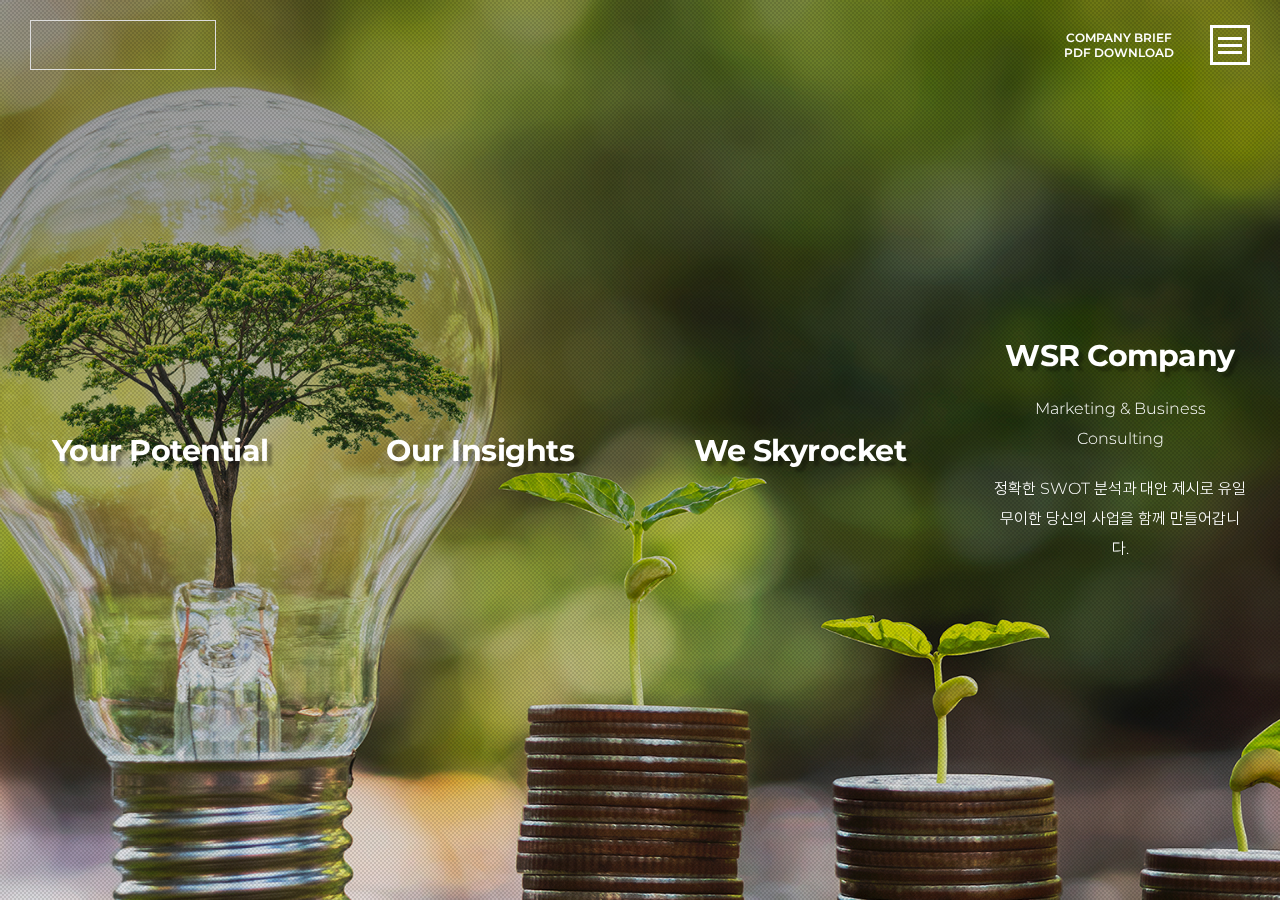
<file: index.html>
<!DOCTYPE html>
<html lang="ko">

<head>
    <meta charset="UTF-8">
    <meta name="viewport" content="width=device-width, initial-scale=1">
    <meta http-equiv="X-UA-Compatible" content="ie=edge">
    <meta name="Keywords" content="WSR컴퍼니, WSR COMPANY" />
    <meta name="Description" content="WSR컴퍼니, WSR COMPANY" />
    <meta name="Robots" content="All" />
    <meta name="Date" content="2022-06-15+09:00" />
    <meta http-equiv="Subject" content="WSR COMPANY" />
    <meta http-equiv="Title" content="WSR COMPANY" />
    <meta http-equiv="Author" content="JOYWEB" />
    <meta http-equiv="Expires" content="-1">
    <meta http-equiv="Cache-Control" content="no-cache" />
    <meta http-equiv="Pragma" content="no-cache" />
    <meta property="og:type" content="website">
    <meta property="og:title" content="WSR COMPANY">
    <meta property="og:description" content="WSR컴퍼니, WSR COMPANY">
    <meta property="og:image" content="">
    <meta property="og:url" content="">
    <title>WSR COMPANY</title>
    <!--CSS-->
    <link rel="stylesheet" type="text/css" href="css/fonts.css">
    <link rel="stylesheet" type="text/css" href="css/all.css">
    <link rel="stylesheet" type="text/css" href="css/header.css">
    <link rel="stylesheet" type="text/css" href="css/main.css">
    <link rel="stylesheet" type="text/css" href="css/footer.css">
    <link rel="stylesheet" type="text/css" href="css/animate.min.css">
    <!--FONTAWASOME-->
    <link rel="stylesheet" type="text/css" href="css/fontawasome/css/all.css">
    <!--LINEAWASOME-->
    <link rel="stylesheet" type="text/css" href="css/lineawasome/css/line-awesome.css">
    <!--JS-->
    <script src="https://cdnjs.cloudflare.com/ajax/libs/jquery/3.6.0/jquery.min.js"></script>
    <!--SLICK-->
    <link rel="stylesheet" type="text/css" href="slick/slick.css">
    <link rel="stylesheet" type="text/css" href="slick/slick-theme.css">
    <script src="slick/slick.min.js"></script>
    <!--SWIPER-->
    <link rel="stylesheet" type="text/css" href="swiper/swiper-bundle.min.css">
    <script src="swiper/swiper-bundle.min.js"></script>
    <!--AOS-->
    <link rel="stylesheet" type="text/css" href="aos/aos.css">
    <script src="aos/aos.js"></script>
</head>

<body>
    <!--HEADER-->
    <header id="new_hd" class="hd_wrap">
        <div class="hd_area">
            <div class="hd_con">
                <div class="hd_size">
                    <div class="top_nav">
                        <!--LOGO-->
                        <div class="hd_logo">
                            <a href="#"></a>
                        </div>
                        <!--LOGO END-->
                        <!--NAV-->
                        <div class="hd_nav">
                            <div class="pdf_down">
                                <a href="#">
                                    COMPANY BRIEF<br>PDF DOWNLOAD
                                </a>
                            </div>
                            <div class="nav_bar">
                                <button>
                                    <span></span>
                                    <span></span>
                                    <span></span>
                                </button>
                            </div>
                        </div>
                        <!--NAV END-->
                    </div>
                </div>
            </div>
        </div>
    </header>
    <!--HEADER END-->

    <!--SECTION-->
    <section id="new_sc" class="sc_wrap">
        <div class="sc_area">
            <div class="sc_con">
                <!--MAIN_BG-->
                <ul class="main_slider">
                    <li class="slide_item slide_item_01"></li>
                    <li class="slide_item slide_item_02"></li>
                    <li class="slide_item slide_item_03"></li>
                </ul>
                <!--MAIN_BG END-->

                <!--MAIN CONTENTS-->
                <ul class="main_cont">
                    <li class="main_cate_item">
                        <div class="mo_bg"></div>
                        <div class="cate_tit">
                            <h2>Your Potential</h2>
                        </div>
                        <div class="cate_cont">
                            <h2>About us</h2>
                            <p>
                                WSR컴퍼니 속 각 분야의 전문가들이 당신의 사업에 최적화된 전략을 찾아드립니다.<br> 오로지 당신만의 사업을 만들어가세요.
                            </p>
                            <div class="cate_cont_btn">
                                <a href="sub/sub_01a.html">
                                    DETAILS
                                </a>
                            </div>
                        </div>
                    </li>
                    <li class="main_cate_item">
                        <div class="mo_bg"></div>
                        <div class="cate_tit">
                            <h2>Our Insights</h2>
                        </div>
                        <div class="cate_cont">
                            <h2>Our Services</h2>
                            <p>
                                WSR컴퍼니는 전반적인 라이프스타일 업체들의<br> 브랜딩에서부터 컨설팅, 마케팅까지 토탈 케어를<br> 제공합니다.
                            </p>
                            <div class="cate_cont_btn">
                                <a href="sub/sub_02a.html">
                                    DETAILS
                                </a>
                            </div>
                        </div>
                    </li>
                    <li class="main_cate_item">
                        <div class="mo_bg"></div>
                        <div class="cate_tit">
                            <h2>We Skyrocket</h2>
                        </div>
                        <div class="cate_cont">
                            <h2>Portfolio</h2>
                            <p>
                                WSR컴퍼니와 함께<br> 성공적으로 시장에 안착한<br> 우리의 고객사들을 만나보세요.
                            </p>
                            <div class="cate_cont_btn">
                                <a href="sub/sub_03a.html">
                                    DETAILS
                                </a>
                            </div>
                        </div>
                    </li>
                    <li class="main_cate_item">
                        <div class="mo_bg"></div>
                        <div class="cate_tit">
                            <h2>WSR Company</h2>
                            <p>Marketing &amp; Business Consulting</p>
                            <p>정확한 SWOT 분석과 대안 제시로 유일무이한 당신의 사업을 함께 만들어갑니다.</p>
                        </div>
                        <div class="cate_cont">
                            <h2>Contacts</h2>
                            <p>
                                당신이 잘 하는것, 그것만 하세요.<br> 브랜딩에서 디지털 마케팅까지 저희가 책임지겠습니다.
                            </p>
                            <div class="cate_cont_btn">
                                <a href="sub/sub_04a.html">
                                    DETAILS
                                </a>
                            </div>
                        </div>
                    </li>
                </ul>
                <!--MAIN CONTENTS END-->
            </div>
        </div>
    </section>
    <!--SECTION END-->

    <!--NAV WRAP-->
    <div class="nav_wrap">
        <div class="nav_area">
            <nav class="nav_menu">
                <ul class="nav_menu_box">
                    <li><a href="index.html">Home</a></li>
                    <li><a href="sub/sub_01a.html">About us</a></li>
                    <li><a href="sub/sub_02a.html">Our Services</a></li>
                    <li><a href="sub/sub_03a.html">Portfolio</a></li>
                    <li><a href="sub/sub_04a.html">Contact</a></li>
                </ul>
            </nav>
            <div class="nav_ft">
                <div class="nav_ft_item">
                    <p>
                        서울지부: 서울특별시 서초구 서초대로 396, 17층 V533<br>
                        인천지부: 인천광역시 연수구 컨벤시아대로 165, 26층 V499<br>
                        wsrceo@gamil.com<br>
                        010-5552-7261 / 010-3085-5425
                    </p>
                    <ul class="icon_href">
                        <li><a href="#"><img src="../img/Youtube_icon.png" alt="유튜브"></a></li>
                        <li><a href="#"><img src="../img/Facebook_icon.png" alt="페이스북"></a></li>
                        <li><a href="#"><img src="../img/Instagram_icon.png" alt="인스타그램"></a></li>
                    </ul>
                </div>
                <div class="nav_ft_copy">
                    <p>&copy; 2022 WSR Company All rights reserved.</p>
                </div>
            </div>
        </div>
    </div>
    <!--NAV WRAP END-->
</body>

<!--JS-->
<script src="js/common.js"></script>

</html>
</file>
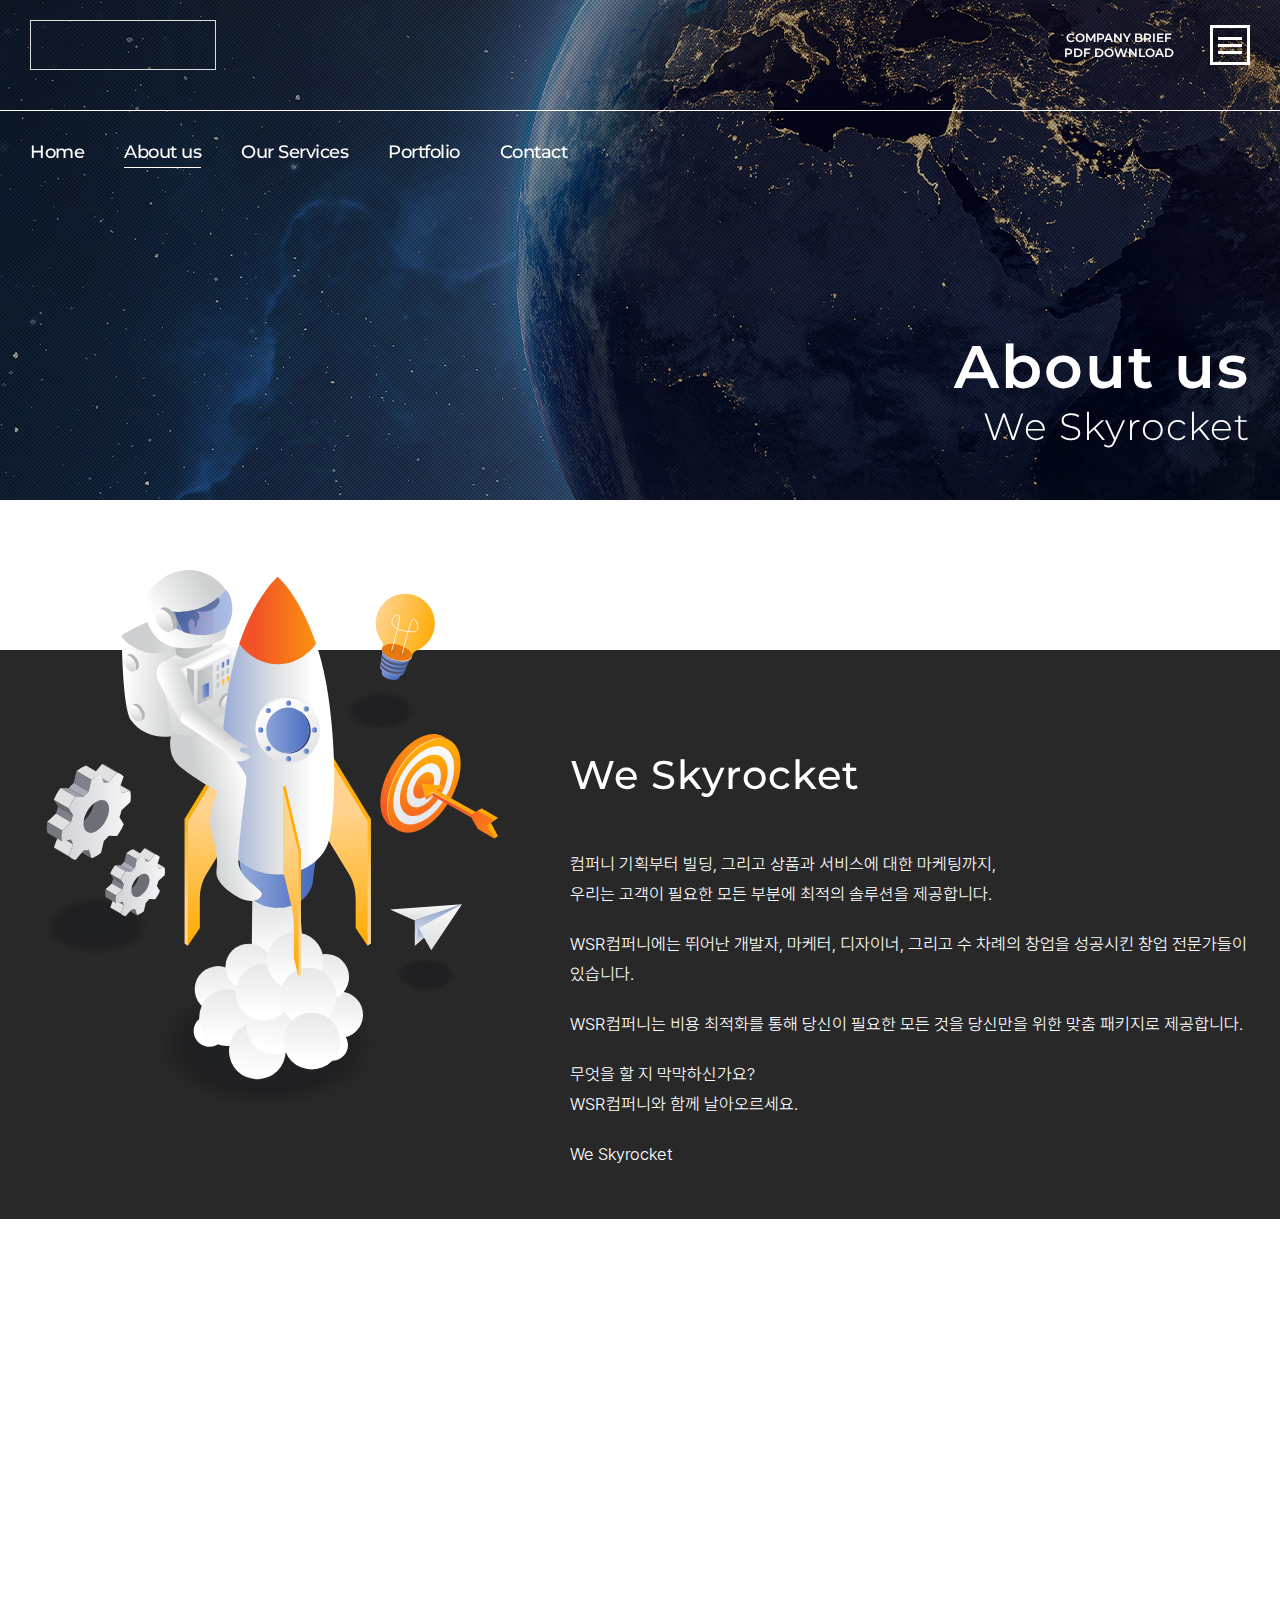
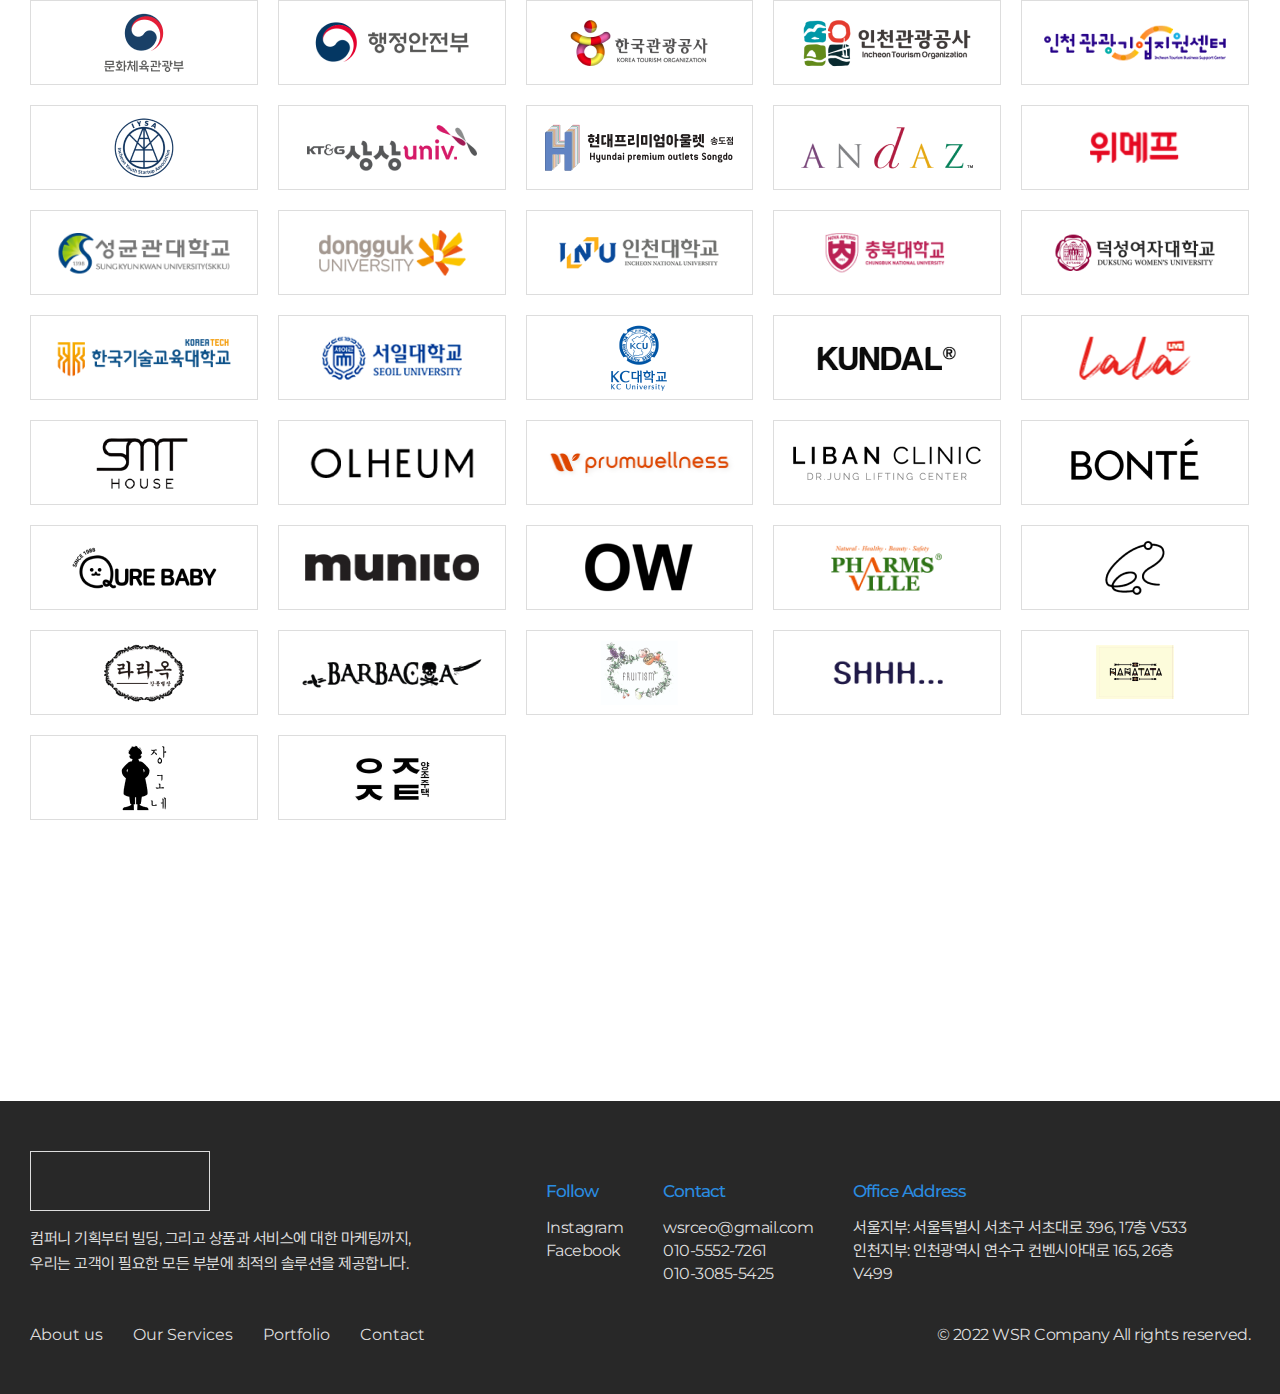
<file: sub/sub_01a.html>
<!DOCTYPE html>
<html lang="ko">

<head>
    <meta charset="UTF-8">
    <meta name="viewport" content="width=device-width, initial-scale=1">
    <meta http-equiv="X-UA-Compatible" content="ie=edge">
    <meta name="Keywords" content="WSR컴퍼니, WSR COMPANY" />
    <meta name="Description" content="WSR컴퍼니, WSR COMPANY" />
    <meta name="Robots" content="All" />
    <meta name="Date" content="2022-06-15+09:00" />
    <meta http-equiv="Subject" content="WSR COMPANY" />
    <meta http-equiv="Title" content="WSR COMPANY" />
    <meta http-equiv="Author" content="JOYWEB" />
    <meta http-equiv="Expires" content="-1">
    <meta http-equiv="Cache-Control" content="no-cache" />
    <meta http-equiv="Pragma" content="no-cache" />
    <meta property="og:type" content="website">
    <meta property="og:title" content="WSR COMPANY">
    <meta property="og:description" content="WSR컴퍼니, WSR COMPANY">
    <meta property="og:image" content="">
    <meta property="og:url" content="">
    <title>WSR COMPANY</title>
    <!--CSS-->
    <link rel="stylesheet" type="text/css" href="../css/fonts.css">
    <link rel="stylesheet" type="text/css" href="../css/all.css">
    <link rel="stylesheet" type="text/css" href="../css/header.css">
    <link rel="stylesheet" type="text/css" href="../css/main.css">
    <link rel="stylesheet" type="text/css" href="../css/footer.css">
    <link rel="stylesheet" type="text/css" href="../css/animate.min.css">
    <link rel="stylesheet" type="text/css" href="../css/sub.css">
    <!--FONTAWASOME-->
    <link rel="stylesheet" type="text/css" href="../css/fontawasome/css/all.css">
    <!--LINEAWASOME-->
    <link rel="stylesheet" type="text/css" href="../css/lineawasome/css/line-awesome.css">
    <!--JS-->
    <script src="https://cdnjs.cloudflare.com/ajax/libs/jquery/3.6.0/jquery.min.js"></script>
    <!--SLICK-->
    <link rel="stylesheet" type="text/css" href="../slick/slick.css">
    <link rel="stylesheet" type="text/css" href="../slick/slick-theme.css">
    <script src="../slick/slick.min.js"></script>
    <!--SWIPER-->
    <link rel="stylesheet" type="text/css" href="../swiper/swiper-bundle.min.css">
    <script src="../swiper/swiper-bundle.min.js"></script>
    <!--AOS-->
    <link rel="stylesheet" type="text/css" href="../aos/aos.css">
    <script src="../aos/aos.js"></script>
</head>

<body>
    <!--HEADER-->
    <header id="new_hd" class="hd_wrap">
        <div class="hd_area">
            <div class="hd_con">
                <div class="hd_size hd_sub_size">
                    <div class="top_nav">
                        <!--LOGO-->
                        <div class="hd_logo">
                            <a href="#"></a>
                        </div>
                        <!--LOGO END-->
                        <!--NAV-->
                        <div class="hd_nav">
                            <div class="pdf_down">
                                <a href="#">
                                    COMPANY BRIEF<br>PDF DOWNLOAD
                                </a>
                            </div>
                            <div class="nav_bar">
                                <button>
                                    <span></span>
                                    <span></span>
                                    <span></span>
                                </button>
                            </div>
                        </div>
                        <!--NAV END-->
                    </div>
                    <div class="sub_nav">
                        <ul class="sub_main_nav">
                            <li class="sub_nav_item"><a href="../index.html">Home</a></li>
                            <li class="sub_nav_item"><a href="sub_01a.html">About us</a></li>
                            <li class="sub_nav_item"><a href="sub_02a.html">Our Services</a></li>
                            <li class="sub_nav_item"><a href="sub_03a.html">Portfolio</a></li>
                            <li class="sub_nav_item"><a href="sub_04a.html">Contact</a></li>
                        </ul>
                    </div>
                </div>
            </div>
        </div>
    </header>
    <!--HEADER END-->

    <!--SUB BG-->
    <div id="sub_bg" class="sub_bg_wrap">
            <div class="sub_bg_area">
                <div class="sub_bg_box sub_bg_box_01">
                <div class="sub_bg_size">
                    <div class="sub_bg_tit">
                        <h2 data-aos="fade-left">About us</h2>
                        <p data-aos="fade-left" data-aos-delay="300">We Skyrocket</p>
                    </div>
                </div>
            </div>
        </div>
    </div>
    <!--SUB BG END-->

    <!--NAV WRAP-->
    <div class="nav_wrap">
        <div class="nav_area">
            <nav class="nav_menu">
                <ul class="nav_menu_box">
                    <li><a href="../index.html">Home</a></li>
                    <li><a href="sub_01a.html">About us</a></li>
                    <li><a href="sub_02a.html">Our Services</a></li>
                    <li><a href="sub_03a.html">Portfolio</a></li>
                    <li><a href="sub_04a.html">Contact</a></li>
                </ul>
            </nav>
            <div class="nav_ft">
                <div class="nav_ft_item">
                    <p>
                        서울지부: 서울특별시 서초구 서초대로 396, 17층 V533<br>
                        인천지부: 인천광역시 연수구 컨벤시아대로 165, 26층 V499<br>
                        wsrceo@gamil.com<br>
                        010-5552-7261 / 010-3085-5425
                    </p>
                    <ul class="icon_href">
                        <li><a href="#"><img src="../img/Youtube_icon.png" alt="유튜브"></a></li>
                        <li><a href="#"><img src="../img/Facebook_icon.png" alt="페이스북"></a></li>
                        <li><a href="#"><img src="../img/Instagram_icon.png" alt="인스타그램"></a></li>
                    </ul>
                </div>
                <div class="nav_ft_copy">
                    <p>&copy; 2022 WSR Company All rights reserved.</p>
                </div>
            </div>
        </div>
    </div>
    <!--NAV WRAP END-->

    <!--SUB SECTION-->
    <section id="sub_sc" class="sub_sc_wrap">
        <div class="sub_sc_area">
            <div class="sub_sc_con">

                <!--SUB_TIT-->
                <div class="sub_tit">
                    <div class="sub_tit_size">
                        <div data-aos="fade-up" data-aos-delay="800" class="sub_tit_img"></div>
                        <div class="sub_tit_txt">
                            <h2 data-aos="fade-left" data-aos-delay="300">We Skyrocket</h2>
                            <p>
                                컴퍼니 기획부터 빌딩, 그리고 상품과 서비스에 대한 마케팅까지,<br>
                                우리는 고객이 필요한 모든 부분에 최적의 솔루션을 제공합니다.
                            </p>
                            <p>
                                WSR컴퍼니에는 뛰어난 개발자, 마케터, 디자이너, 그리고 수 차례의 창업을 성공시킨 창업 전문가들이 있습니다.
                            </p>
                            <p>
                                WSR컴퍼니는 비용 최적화를 통해 당신이 필요한 모든 것을 당신만을 위한 맞춤 패키지로 제공합니다.
                            </p>
                            <p>
                                무엇을 할 지 막막하신가요?<br>
                                WSR컴퍼니와 함께 날아오르세요.
                            </p>
                            <p>
                                We Skyrocket
                            </p>
                        </div>
                    </div>
                </div>
                <!--SUB_TIT END-->

                <!--SUB CONTENTS-->
                <div class="sub_cont">
                    <div class="sub_cont_size">
                        <!--SUB ITEM-->
                        <div class="sub_cont_item">
                            <div class="sub_cont_tit">
                                <h2 data-aos="fade-right">Our Team</h2>
                            </div>
                            <div class="sub_contents">
                                <ul>
                                    <li></li>
                                </ul>
                            </div>
                        </div>
                        <!--SUB ITEM END-->

                        <!--SUB ITEM-->
                        <div class="sub_cont_item">
                            <div class="sub_cont_tit">
                                <h2 data-aos="fade-right">Our Clients</h2>
                                <p data-aos="fade-right">
                                    WSR컴퍼니는 디지털 시대 소비자들에 대한 풍부한 이해도를 지닌 회사입니다.<br>
                                    당신의 소비자가 누구이든 우리는 타깃 소비자들에 대한 완벽한 분석으로 소비자들을 사로잡을 힘을 지니고 있습니다.
                                </p>
                            </div>
                            <div class="sub_contents">
                                <ul class="clients_list">
                                    <li>
                                        <img src="../img/clients_logo_01.png" alt="문체부" />
                                    </li>
                                    <li>
                                        <img src="../img/clients_logo_02.png" alt="행안부" />
                                    </li>
                                    <li>
                                        <img src="../img/clients_logo_03.png" alt="한국관광공사" />
                                    </li>
                                    <li>
                                        <img src="../img/clients_logo_04.png" alt="인천관광공사" />
                                    </li>
                                    <li>
                                        <img src="../img/clients_logo_05.png" alt="인천관광기업" />
                                    </li>
                                    <li>
                                        <img src="../img/clients_logo_06.png" alt="인천청년창업협회" />
                                    </li>
                                    <li>
                                        <img src="../img/clients_logo_07.png" alt="상상유니브" />
                                    </li>
                                    <li>
                                        <img src="../img/clients_logo_08.png" alt="현대프리미엄아울렛" />
                                    </li>
                                    <li>
                                        <img src="../img/clients_logo_09.png" alt="안다즈" />
                                    </li>
                                    <li>
                                        <img src="../img/clients_logo_10.png" alt="위메프" />
                                    </li>
                                    <li>
                                        <img src="../img/clients_logo_11.png" alt="성균관대" />
                                    </li>
                                    <li>
                                        <img src="../img/clients_logo_12.png" alt="동국대" />
                                    </li>
                                    <li>
                                        <img src="../img/clients_logo_13.png" alt="인천대" />
                                    </li>
                                    <li>
                                        <img src="../img/clients_logo_14.png" alt="충북대" />
                                    </li>
                                    <li>
                                        <img src="../img/clients_logo_15.png" alt="덕성여대" />
                                    </li>
                                    <li>
                                        <img src="../img/clients_logo_16.png" alt="한기대" />
                                    </li>
                                    <li>
                                        <img src="../img/clients_logo_17.png" alt="서일대" />
                                    </li>
                                    <li>
                                        <img src="../img/clients_logo_18.png" alt="KC대" />
                                    </li>
                                    <li>
                                        <img src="../img/clients_logo_19.png" alt="쿤달" />
                                    </li>
                                    <li>
                                        <img src="../img/clients_logo_20.png" alt="라라스테이션" />
                                    </li>
                                    <li>
                                        <img src="../img/clients_logo_21.png" alt="SMT" />
                                    </li>
                                    <li>
                                        <img src="../img/clients_logo_22.png" alt="옮음" />
                                    </li>
                                    <li>
                                        <img src="../img/clients_logo_23.png" alt="푸름웰니스" />
                                    </li>
                                    <li>
                                        <img src="../img/clients_logo_24.png" alt="닥터정리반한의원" />
                                    </li>
                                    <li>
                                        <img src="../img/clients_logo_25.png" alt="본태" />
                                    </li>
                                    <li>
                                        <img src="../img/clients_logo_26.png" alt="큐어베이비로고" />
                                    </li>
                                    <li>
                                        <img src="../img/clients_logo_27.png" alt="무니토" />
                                    </li>
                                    <li>
                                        <img src="../img/clients_logo_28.png" alt="오픈월" />
                                    </li>
                                    <li>
                                        <img src="../img/clients_logo_29.png" alt="팜스빌" />
                                    </li>
                                    <li>
                                        <img src="../img/clients_logo_30.png" alt="블루프로그" />
                                    </li>
                                    <li>
                                        <img src="../img/clients_logo_31.png" alt="라라옥" />
                                    </li>
                                    <li>
                                        <img src="../img/clients_logo_32.png" alt="바르바코아" />
                                    </li>
                                    <li>
                                        <img src="../img/clients_logo_33.png" alt="프루티즘로" />
                                    </li>
                                    <li>
                                        <img src="../img/clients_logo_34.png" alt="쉬바" />
                                    </li>
                                    <li>
                                        <img src="../img/clients_logo_35.png" alt="마마타타" />
                                    </li>
                                    <li>
                                        <img src="../img/clients_logo_36.png" alt="장고네" />
                                    </li>
                                    <li>
                                        <img src="../img/clients_logo_37.png" alt="양조주택" />
                                    </li>
                                </ul>
                            </div>
                        </div>
                        <!--SUB ITEM END-->

                        <!--NEXT CONTENTS-->
                        <div class="next_arrows" data-aos="fade-right">
                            <h3>NEXT</h3>
                            <a href="sub_02a.html">Our Services <span><img src="../img/next_arrows.png"></span></a>
                        </div>
                        <!--NEXT CONTENTS END-->
                    </div>
                </div>
                <!--SUB CONTENTS END-->

            </div>
        </div>
    </section>
    <!--SUB SECTION END-->

    <!--FOOTER-->
    <footer id="new_ft" class="ft_wrap">
        <div class="ft_area">
            <div class="ft_con">
                <div class="ft_top">
                    <div class="ft_info">
                        <div class="ft_logo"></div>
                        <p>
                            컴퍼니 기획부터 빌딩, 그리고 상품과 서비스에 대한 마케팅까지,<br>
                            우리는 고객이 필요한 모든 부분에 최적의 솔루션을 제공합니다.
                        </p>
                    </div>
                    <div class="ft_cont">
                        <div class="ft_cont_item">
                            <h2>Follow</h2>
                            <p><a href="#" title="Instagram">Instagram</a></p>
                            <p><a href="#" title="Facenook">Facebook</a></p>
                        </div>
                        <div class="ft_cont_item">
                            <h2>Contact</h2>
                            <p>wsrceo@gmail.com</p>
                            <p>010-5552-7261</p>
                            <p>010-3085-5425</p>
                        </div>
                        <div class="ft_cont_item">
                            <h2>Office Address</h2>
                            <p>서울지부: 서울특별시 서초구 서초대로 396, 17층 V533</p>
                            <p>인천지부: 인천광역시 연수구 컨벤시아대로 165, 26층 V499</p>
                        </div>
                        <div class="ft_cont_item mo_cont">
                            <h2>Office Contact</h2>
                            <p>서울지부: 서울특별시 서초구 서초대로 396, 17층 V533</p>
                            <p>인천지부: 인천광역시 연수구 컨벤시아대로 165, 26층 V499</p>
                            <p>wsrceo@gmail.com</p>
                            <p>010-5552-7261 / 010-3085-5425</p>
                        </div>
                    </div>
                </div>
                <div class="ft_nav">
                    <ul class="ft_nav_box">
                        <li><a href="sub_01a.html">About us</a></li>
                        <li><a href="sub_02a.html">Our Services</a></li>
                        <li><a href="sub_03a.html">Portfolio</a></li>
                        <li><a href="sub_04a.html">Contact</a></li>
                    </ul>
                    <p>&copy; 2022 WSR Company All rights reserved.</p>
                </div>
            </div>
        </div>
    </footer>
    <!--FOOTER END-->
</body>

<!--JS-->
<script src="../js/common.js"></script>

</html>
</file>
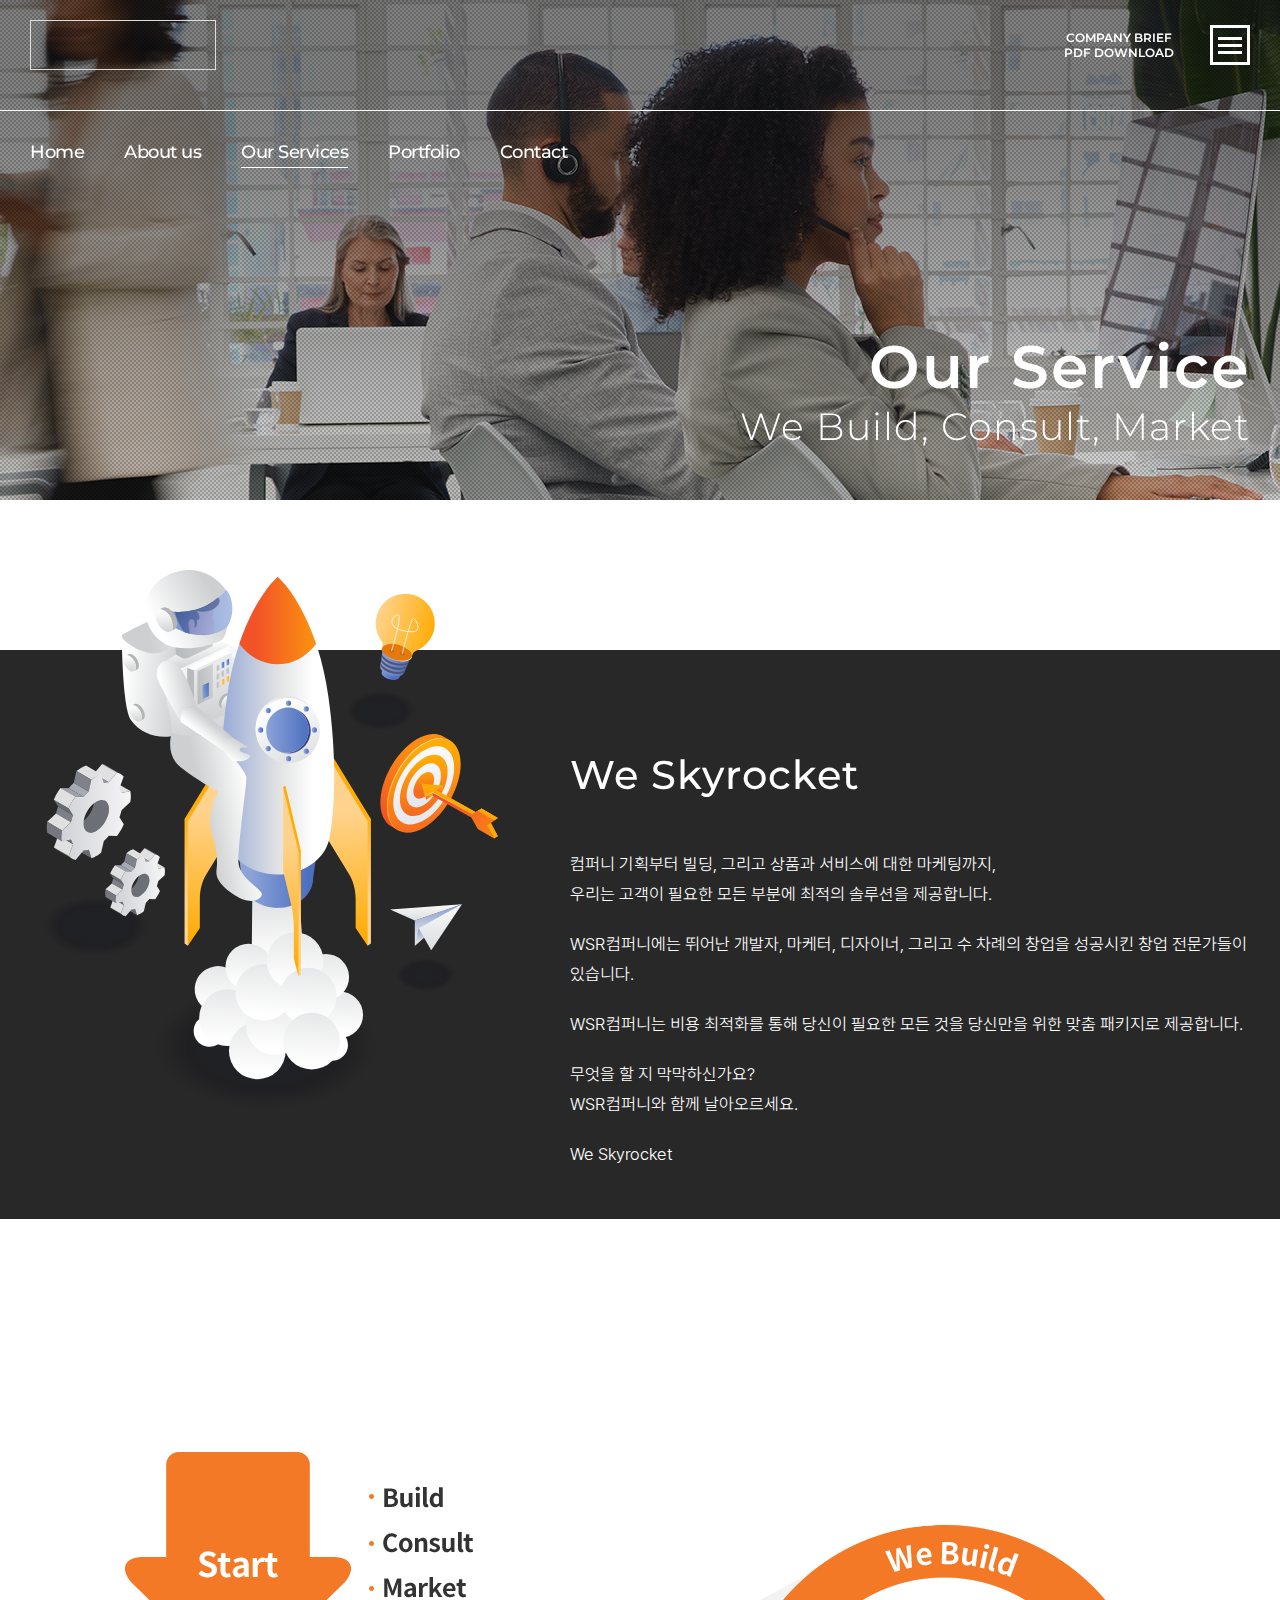
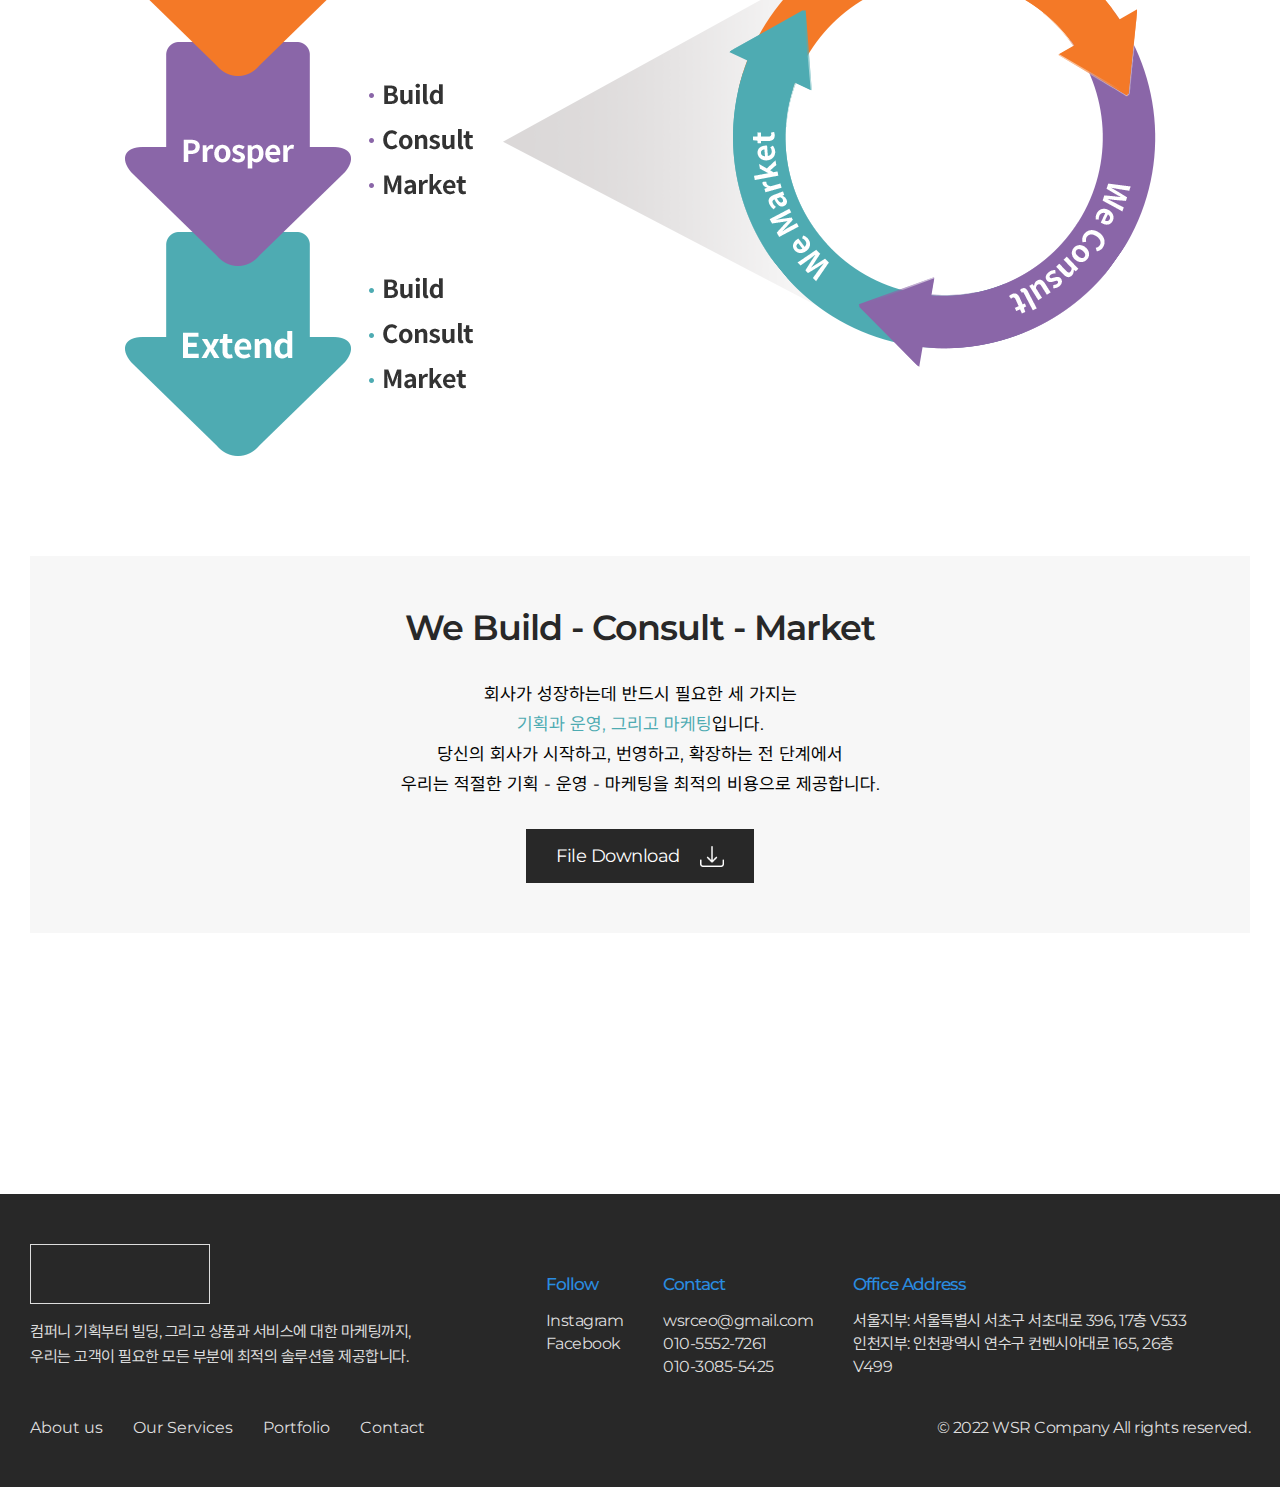
<file: sub/sub_02a.html>
<!DOCTYPE html>
<html lang="ko">

<head>
    <meta charset="UTF-8">
    <meta name="viewport" content="width=device-width, initial-scale=1">
    <meta http-equiv="X-UA-Compatible" content="ie=edge">
    <meta name="Keywords" content="WSR컴퍼니, WSR COMPANY" />
    <meta name="Description" content="WSR컴퍼니, WSR COMPANY" />
    <meta name="Robots" content="All" />
    <meta name="Date" content="2022-06-15+09:00" />
    <meta http-equiv="Subject" content="WSR COMPANY" />
    <meta http-equiv="Title" content="WSR COMPANY" />
    <meta http-equiv="Author" content="JOYWEB" />
    <meta http-equiv="Expires" content="-1">
    <meta http-equiv="Cache-Control" content="no-cache" />
    <meta http-equiv="Pragma" content="no-cache" />
    <meta property="og:type" content="website">
    <meta property="og:title" content="WSR COMPANY">
    <meta property="og:description" content="WSR컴퍼니, WSR COMPANY">
    <meta property="og:image" content="">
    <meta property="og:url" content="">
    <title>WSR COMPANY</title>
    <!--CSS-->
    <link rel="stylesheet" type="text/css" href="../css/fonts.css">
    <link rel="stylesheet" type="text/css" href="../css/all.css">
    <link rel="stylesheet" type="text/css" href="../css/header.css">
    <link rel="stylesheet" type="text/css" href="../css/main.css">
    <link rel="stylesheet" type="text/css" href="../css/footer.css">
    <link rel="stylesheet" type="text/css" href="../css/animate.min.css">
    <link rel="stylesheet" type="text/css" href="../css/sub.css">
    <!--FONTAWASOME-->
    <link rel="stylesheet" type="text/css" href="../css/fontawasome/css/all.css">
    <!--LINEAWASOME-->
    <link rel="stylesheet" type="text/css" href="../css/lineawasome/css/line-awesome.css">
    <!--JS-->
    <script src="https://cdnjs.cloudflare.com/ajax/libs/jquery/3.6.0/jquery.min.js"></script>
    <!--SLICK-->
    <link rel="stylesheet" type="text/css" href="../slick/slick.css">
    <link rel="stylesheet" type="text/css" href="../slick/slick-theme.css">
    <script src="../slick/slick.min.js"></script>
    <!--SWIPER-->
    <link rel="stylesheet" type="text/css" href="../swiper/swiper-bundle.min.css">
    <script src="../swiper/swiper-bundle.min.js"></script>
    <!--AOS-->
    <link rel="stylesheet" type="text/css" href="../aos/aos.css">
    <script src="../aos/aos.js"></script>
</head>

<body>
    <!--HEADER-->
    <header id="new_hd" class="hd_wrap">
        <div class="hd_area">
            <div class="hd_con">
                <div class="hd_size hd_sub_size">
                    <div class="top_nav">
                        <!--LOGO-->
                        <div class="hd_logo">
                            <a href="#"></a>
                        </div>
                        <!--LOGO END-->
                        <!--NAV-->
                        <div class="hd_nav">
                            <div class="pdf_down">
                                <a href="#">
                                    COMPANY BRIEF<br>PDF DOWNLOAD
                                </a>
                            </div>
                            <div class="nav_bar">
                                <button>
                                    <span></span>
                                    <span></span>
                                    <span></span>
                                </button>
                            </div>
                        </div>
                        <!--NAV END-->
                    </div>
                    <div class="sub_nav">
                        <ul class="sub_main_nav">
                            <li class="sub_nav_item"><a href="../index.html">Home</a></li>
                            <li class="sub_nav_item"><a href="sub_01a.html">About us</a></li>
                            <li class="sub_nav_item"><a href="sub_02a.html">Our Services</a></li>
                            <li class="sub_nav_item"><a href="sub_03a.html">Portfolio</a></li>
                            <li class="sub_nav_item"><a href="sub_04a.html">Contact</a></li>
                        </ul>
                    </div>
                </div>
            </div>
        </div>
    </header>
    <!--HEADER END-->

    <!--SUB BG-->
    <div id="sub_bg" class="sub_bg_wrap">
        <div class="sub_bg_area">
            <div class="sub_bg_box sub_bg_box_02">
                <div class="sub_bg_size">
                    <div class="sub_bg_tit">
                        <h2 data-aos="fade-left">Our Service</h2>
                        <p data-aos="fade-left" data-aos-delay="300">We Build, Consult, Market</p>
                    </div>
                </div>
            </div>
        </div>
    </div>
    <!--SUB BG END-->

    <!--NAV WRAP-->
    <div class="nav_wrap">
        <div class="nav_area">
            <nav class="nav_menu">
                <ul class="nav_menu_box">
                    <li><a href="../index.html">Home</a></li>
                    <li><a href="sub_01a.html">About us</a></li>
                    <li><a href="sub_02a.html">Our Services</a></li>
                    <li><a href="sub_03a.html">Portfolio</a></li>
                    <li><a href="sub_04a.html">Contact</a></li>
                </ul>
            </nav>
            <div class="nav_ft">
                <div class="nav_ft_item">
                    <p>
                        서울지부: 서울특별시 서초구 서초대로 396, 17층 V533<br>
                        인천지부: 인천광역시 연수구 컨벤시아대로 165, 26층 V499<br>
                        wsrceo@gamil.com<br>
                        010-5552-7261 / 010-3085-5425
                    </p>
                    <ul class="icon_href">
                        <li><a href="#"><img src="../img/Youtube_icon.png" alt="유튜브"></a></li>
                        <li><a href="#"><img src="../img/Facebook_icon.png" alt="페이스북"></a></li>
                        <li><a href="#"><img src="../img/Instagram_icon.png" alt="인스타그램"></a></li>
                    </ul>
                </div>
                <div class="nav_ft_copy">
                    <p>&copy; 2022 WSR Company All rights reserved.</p>
                </div>
            </div>
        </div>
    </div>
    <!--NAV WRAP END-->

    <!--SUB SECTION-->
    <section id="sub_sc" class="sub_sc_wrap">
        <div class="sub_sc_area">
            <div class="sub_sc_con">

                <!--SUB_TIT-->
                <div class="sub_tit">
                    <div class="sub_tit_size">
                        <div data-aos="fade-up" data-aos-delay="800" class="sub_tit_img"></div>
                        <div class="sub_tit_txt">
                            <h2 data-aos="fade-left" data-aos-delay="300">We Skyrocket</h2>
                            <p>
                                컴퍼니 기획부터 빌딩, 그리고 상품과 서비스에 대한 마케팅까지,<br>
                                우리는 고객이 필요한 모든 부분에 최적의 솔루션을 제공합니다.
                            </p>
                            <p>
                                WSR컴퍼니에는 뛰어난 개발자, 마케터, 디자이너, 그리고 수 차례의 창업을 성공시킨 창업 전문가들이 있습니다.
                            </p>
                            <p>
                                WSR컴퍼니는 비용 최적화를 통해 당신이 필요한 모든 것을 당신만을 위한 맞춤 패키지로 제공합니다.
                            </p>
                            <p>
                                무엇을 할 지 막막하신가요?<br>
                                WSR컴퍼니와 함께 날아오르세요.
                            </p>
                            <p>
                                We Skyrocket
                            </p>
                        </div>
                    </div>
                </div>
                <!--SUB_TIT END-->

                <!--SUB CONTENTS-->
                <div class="sub_cont">
                    <div class="sub_cont_size">
                        <!--SUB ITEM-->
                        <div class="sub_cont_item">
                            <div class="sub_cont_tit">
                                <h2 data-aos="fade-right">We Build - Consult - Market</h2>
                            </div>
                            <div class="sub_contents">
                                <div class="service_wrap">
                                    <div class="service_img">
                                        <img src="../img/mo_surviec_img.png" alt="We Build Consult Market">
                                    </div>
                                </div>
                            </div>
                        </div>
                        <!--SUB ITEM END-->
                    </div>
                    <div class="sub_cont_size sub_cont_size_full">
                        <div class="service_size">
                            <!--SUB BUILD-->
                            <div class="service_txt">
                                <h2>We Build - Consult - Market</h2>
                                <p>
                                    회사가 성장하는데 반드시 필요한 세 가지는<br>
                                    <span>기획과 운영, 그리고 마케팅</span>입니다.<br>
                                    당신의 회사가 시작하고, 번영하고, 확장하는 전 단계에서<br>
                                    우리는 적절한 기획 - 운영 - 마케팅을 최적의 비용으로 제공합니다.
                                </p>
                                <div class="service_down_btn">
                                    <a href="#">File Download <span></span></a>
                                </div>
                            </div>
                            <!--SUB BUILD END-->
                        </div>
                    </div>
                    <div class="sub_cont_size">
                        <!--NEXT CONTENTS-->
                        <div class="next_arrows" data-aos="fade-right">
                            <h3>NEXT</h3>
                            <a href="sub_03a.html">Portfolio <span><img src="../img/next_arrows.png"></span></a>
                        </div>
                        <!--NEXT CONTENTS END-->
                    </div>
                </div>
                <!--SUB CONTENTS END-->

            </div>
        </div>
    </section>
    <!--SUB SECTION END-->

    <!--FOOTER-->
    <footer id="new_ft" class="ft_wrap">
        <div class="ft_area">
            <div class="ft_con">
                <div class="ft_top">
                    <div class="ft_info">
                        <div class="ft_logo"></div>
                        <p>
                            컴퍼니 기획부터 빌딩, 그리고 상품과 서비스에 대한 마케팅까지,<br>
                            우리는 고객이 필요한 모든 부분에 최적의 솔루션을 제공합니다.
                        </p>
                    </div>
                    <div class="ft_cont">
                        <div class="ft_cont_item">
                            <h2>Follow</h2>
                            <p><a href="#" title="Instagram">Instagram</a></p>
                            <p><a href="#" title="Facenook">Facebook</a></p>
                        </div>
                        <div class="ft_cont_item">
                            <h2>Contact</h2>
                            <p>wsrceo@gmail.com</p>
                            <p>010-5552-7261</p>
                            <p>010-3085-5425</p>
                        </div>
                        <div class="ft_cont_item">
                            <h2>Office Address</h2>
                            <p>서울지부: 서울특별시 서초구 서초대로 396, 17층 V533</p>
                            <p>인천지부: 인천광역시 연수구 컨벤시아대로 165, 26층 V499</p>
                        </div>
                        <div class="ft_cont_item mo_cont">
                            <h2>Office Contact</h2>
                            <p>서울지부: 서울특별시 서초구 서초대로 396, 17층 V533</p>
                            <p>인천지부: 인천광역시 연수구 컨벤시아대로 165, 26층 V499</p>
                            <p>wsrceo@gmail.com</p>
                            <p>010-5552-7261 / 010-3085-5425</p>
                        </div>
                    </div>
                </div>
                <div class="ft_nav">
                    <ul class="ft_nav_box">
                        <li><a href="sub_01a.html">About us</a></li>
                        <li><a href="sub_02a.html">Our Services</a></li>
                        <li><a href="sub_03a.html">Portfolio</a></li>
                        <li><a href="sub_04a.html">Contact</a></li>
                    </ul>
                    <p>&copy; 2022 WSR Company All rights reserved.</p>
                </div>
            </div>
        </div>
    </footer>
    <!--FOOTER END-->
</body>

<!--JS-->
<script src="../js/common.js"></script>

</html>
</file>
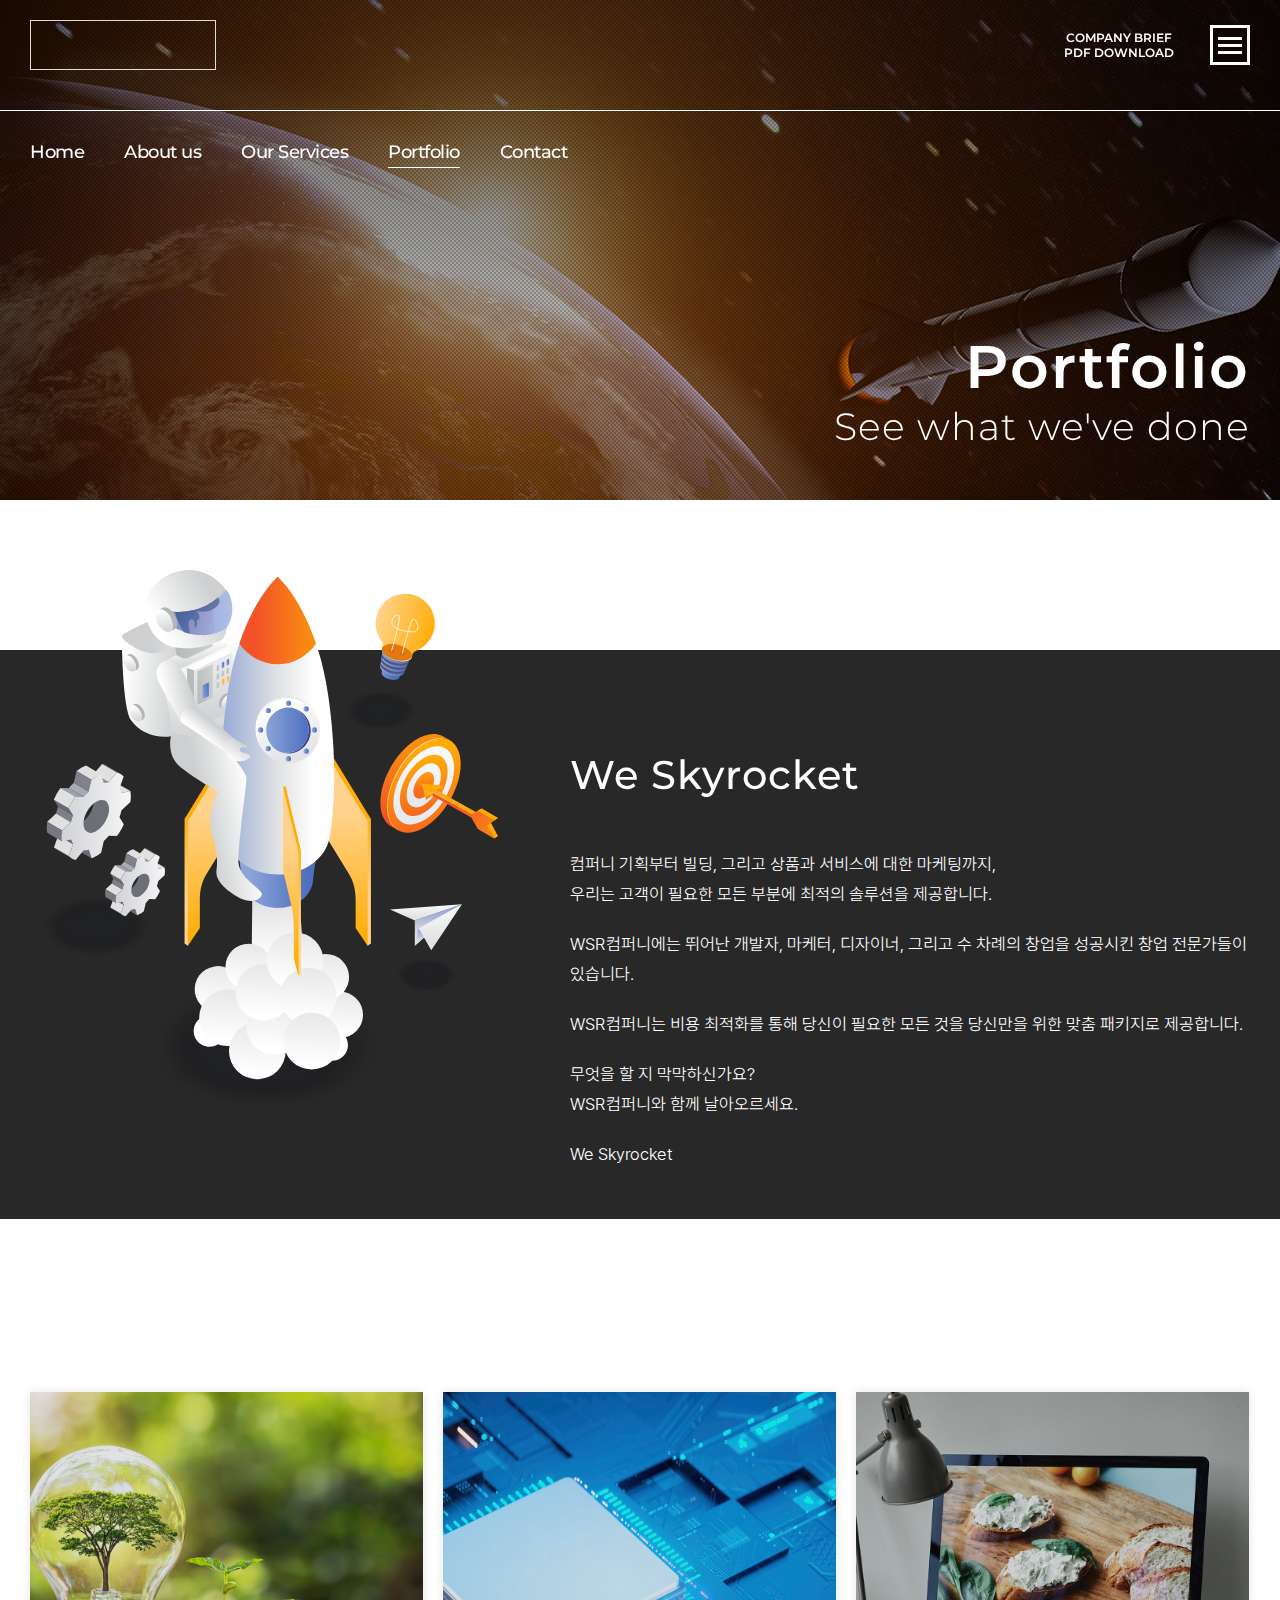
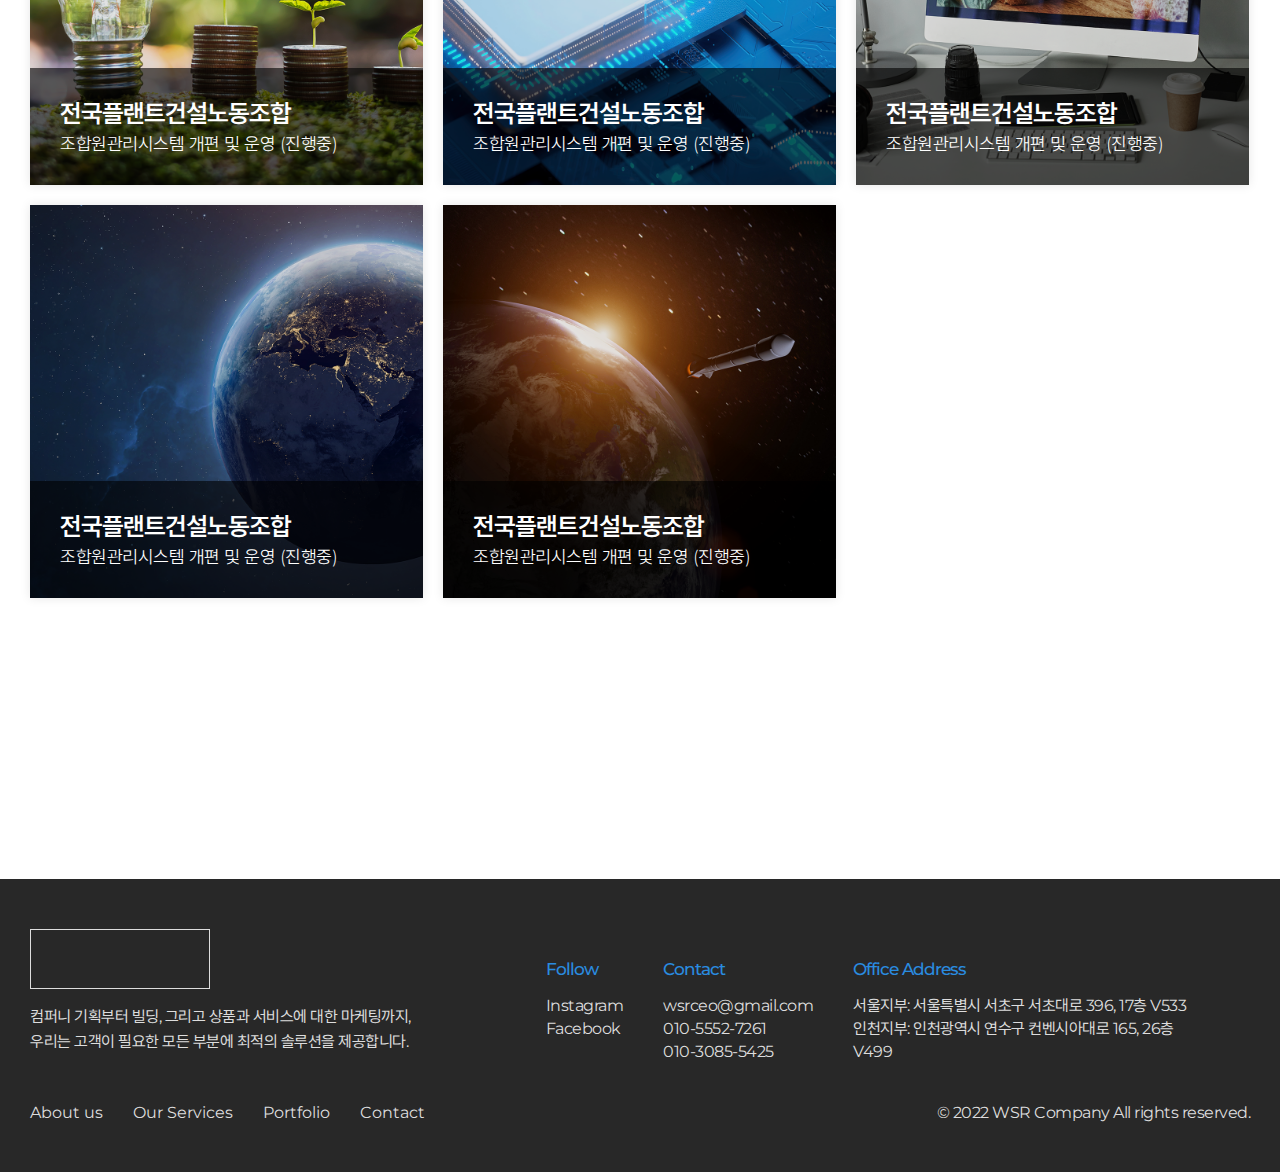
<file: sub/sub_03a.html>
<!DOCTYPE html>
<html lang="ko">

<head>
    <meta charset="UTF-8">
    <meta name="viewport" content="width=device-width, initial-scale=1">
    <meta http-equiv="X-UA-Compatible" content="ie=edge">
    <meta name="Keywords" content="WSR컴퍼니, WSR COMPANY" />
    <meta name="Description" content="WSR컴퍼니, WSR COMPANY" />
    <meta name="Robots" content="All" />
    <meta name="Date" content="2022-06-15+09:00" />
    <meta http-equiv="Subject" content="WSR COMPANY" />
    <meta http-equiv="Title" content="WSR COMPANY" />
    <meta http-equiv="Author" content="JOYWEB" />
    <meta http-equiv="Expires" content="-1">
    <meta http-equiv="Cache-Control" content="no-cache" />
    <meta http-equiv="Pragma" content="no-cache" />
    <meta property="og:type" content="website">
    <meta property="og:title" content="WSR COMPANY">
    <meta property="og:description" content="WSR컴퍼니, WSR COMPANY">
    <meta property="og:image" content="">
    <meta property="og:url" content="">
    <title>WSR COMPANY</title>
    <!--CSS-->
    <link rel="stylesheet" type="text/css" href="../css/fonts.css">
    <link rel="stylesheet" type="text/css" href="../css/all.css">
    <link rel="stylesheet" type="text/css" href="../css/header.css">
    <link rel="stylesheet" type="text/css" href="../css/main.css">
    <link rel="stylesheet" type="text/css" href="../css/footer.css">
    <link rel="stylesheet" type="text/css" href="../css/animate.min.css">
    <link rel="stylesheet" type="text/css" href="../css/sub.css">
    <!--FONTAWASOME-->
    <link rel="stylesheet" type="text/css" href="../css/fontawasome/css/all.css">
    <!--LINEAWASOME-->
    <link rel="stylesheet" type="text/css" href="../css/lineawasome/css/line-awesome.css">
    <!--JS-->
    <script src="https://cdnjs.cloudflare.com/ajax/libs/jquery/3.6.0/jquery.min.js"></script>
    <!--SLICK-->
    <link rel="stylesheet" type="text/css" href="../slick/slick.css">
    <link rel="stylesheet" type="text/css" href="../slick/slick-theme.css">
    <script src="../slick/slick.min.js"></script>
    <!--SWIPER-->
    <link rel="stylesheet" type="text/css" href="../swiper/swiper-bundle.min.css">
    <script src="../swiper/swiper-bundle.min.js"></script>
    <!--AOS-->
    <link rel="stylesheet" type="text/css" href="../aos/aos.css">
    <script src="../aos/aos.js"></script>
</head>

<body>
    <!--HEADER-->
    <header id="new_hd" class="hd_wrap">
        <div class="hd_area">
            <div class="hd_con">
                <div class="hd_size hd_sub_size">
                    <div class="top_nav">
                        <!--LOGO-->
                        <div class="hd_logo">
                            <a href="#"></a>
                        </div>
                        <!--LOGO END-->
                        <!--NAV-->
                        <div class="hd_nav">
                            <div class="pdf_down">
                                <a href="#">
                                    COMPANY BRIEF<br>PDF DOWNLOAD
                                </a>
                            </div>
                            <div class="nav_bar">
                                <button>
                                    <span></span>
                                    <span></span>
                                    <span></span>
                                </button>
                            </div>
                        </div>
                        <!--NAV END-->
                    </div>
                    <div class="sub_nav">
                        <ul class="sub_main_nav">
                            <li class="sub_nav_item"><a href="../index.html">Home</a></li>
                            <li class="sub_nav_item"><a href="sub_01a.html">About us</a></li>
                            <li class="sub_nav_item"><a href="sub_02a.html">Our Services</a></li>
                            <li class="sub_nav_item"><a href="sub_03a.html">Portfolio</a></li>
                            <li class="sub_nav_item"><a href="sub_04a.html">Contact</a></li>
                        </ul>
                    </div>
                </div>
            </div>
        </div>
    </header>
    <!--HEADER END-->

    <!--SUB BG-->
    <div id="sub_bg" class="sub_bg_wrap">
        <div class="sub_bg_area">
            <div class="sub_bg_box sub_bg_box_03">
                <div class="sub_bg_size">
                    <div class="sub_bg_tit">
                        <h2 data-aos="fade-left">Portfolio</h2>
                        <p data-aos="fade-left" data-aos-delay="300">See what we've done</p>
                    </div>
                </div>
            </div>
        </div>
    </div>
    <!--SUB BG END-->

    <!--NAV WRAP-->
    <div class="nav_wrap">
        <div class="nav_area">
            <nav class="nav_menu">
                <ul class="nav_menu_box">
                    <li><a href="../index.html">Home</a></li>
                    <li><a href="sub_01a.html">About us</a></li>
                    <li><a href="sub_02a.html">Our Services</a></li>
                    <li><a href="sub_03a.html">Portfolio</a></li>
                    <li><a href="sub_04a.html">Contact</a></li>
                </ul>
            </nav>
            <div class="nav_ft">
                <div class="nav_ft_item">
                    <p>
                        서울지부: 서울특별시 서초구 서초대로 396, 17층 V533<br>
                        인천지부: 인천광역시 연수구 컨벤시아대로 165, 26층 V499<br>
                        wsrceo@gamil.com<br>
                        010-5552-7261 / 010-3085-5425
                    </p>
                    <ul class="icon_href">
                        <li><a href="#"><img src="../img/Youtube_icon.png" alt="유튜브"></a></li>
                        <li><a href="#"><img src="../img/Facebook_icon.png" alt="페이스북"></a></li>
                        <li><a href="#"><img src="../img/Instagram_icon.png" alt="인스타그램"></a></li>
                    </ul>
                </div>
                <div class="nav_ft_copy">
                    <p>&copy; 2022 WSR Company All rights reserved.</p>
                </div>
            </div>
        </div>
    </div>
    <!--NAV WRAP END-->

    <!--SUB SECTION-->
    <section id="sub_sc" class="sub_sc_wrap">
        <div class="sub_sc_area">
            <div class="sub_sc_con">

                <!--SUB_TIT-->
                <div class="sub_tit">
                    <div class="sub_tit_size">
                        <div data-aos="fade-up" data-aos-delay="800" class="sub_tit_img"></div>
                        <div class="sub_tit_txt">
                            <h2 data-aos="fade-left" data-aos-delay="300">We Skyrocket</h2>
                            <p>
                                컴퍼니 기획부터 빌딩, 그리고 상품과 서비스에 대한 마케팅까지,<br>
                                우리는 고객이 필요한 모든 부분에 최적의 솔루션을 제공합니다.
                            </p>
                            <p>
                                WSR컴퍼니에는 뛰어난 개발자, 마케터, 디자이너, 그리고 수 차례의 창업을 성공시킨 창업 전문가들이 있습니다.
                            </p>
                            <p>
                                WSR컴퍼니는 비용 최적화를 통해 당신이 필요한 모든 것을 당신만을 위한 맞춤 패키지로 제공합니다.
                            </p>
                            <p>
                                무엇을 할 지 막막하신가요?<br>
                                WSR컴퍼니와 함께 날아오르세요.
                            </p>
                            <p>
                                We Skyrocket
                            </p>
                        </div>
                    </div>
                </div>
                <!--SUB_TIT END-->

                <!--SUB CONTENTS-->
                <div class="sub_cont">
                    <div class="sub_cont_size">
                        <!--SUB ITEM-->
                        <div class="sub_cont_item">
                            <div class="sub_cont_tit">
                                <h2 data-aos="fade-right">Portfolio</h2>
                            </div>
                            <div class="sub_contents">
                                <ul class="portfolio_box">
                                    <li class="port_item">
                                        <a href="#" target="_blank">
                                            <div class="item_img">
                                                <img src="../img/portfolio_img_01.png" alt="">
                                            </div>
                                            <div class="item_hover">
                                                <div class="item_txt">
                                                    <h2>전국플랜트건설노동조합</h2>
                                                    <p>조합원관리시스템 개편 및 운영 (진행중)</p>
                                                </div>
                                            </div>
                                        </a>
                                    </li>
                                    <li class="port_item" target="_blank">
                                        <a href="#">
                                            <div class="item_img">
                                                <img src="../img/portfolio_img_02.png" alt="">
                                            </div>
                                            <div class="item_hover">
                                                <div class="item_txt">
                                                    <h2>전국플랜트건설노동조합</h2>
                                                    <p>조합원관리시스템 개편 및 운영 (진행중)</p>
                                                </div>
                                            </div>
                                        </a>
                                    </li>
                                    <li class="port_item" target="_blank">
                                        <a href="#">
                                            <div class="item_img">
                                                <img src="../img/portfolio_img_03.png" alt="">
                                            </div>
                                            <div class="item_hover">
                                                <div class="item_txt">
                                                    <h2>전국플랜트건설노동조합</h2>
                                                    <p>조합원관리시스템 개편 및 운영 (진행중)</p>
                                                </div>
                                            </div>
                                        </a>
                                    </li>
                                    <li class="port_item" target="_blank">
                                        <a href="#">
                                            <div class="item_img">
                                                <img src="../img/portfolio_img_04.png" alt="">
                                            </div>
                                            <div class="item_hover">
                                                <div class="item_txt">
                                                    <h2>전국플랜트건설노동조합</h2>
                                                    <p>조합원관리시스템 개편 및 운영 (진행중)</p>
                                                </div>
                                            </div>
                                        </a>
                                    </li>
                                    <li class="port_item" target="_blank">
                                        <a href="#">
                                            <div class="item_img">
                                                <img src="../img/portfolio_img_05.png" alt="">
                                            </div>
                                            <div class="item_hover">
                                                <div class="item_txt">
                                                    <h2>전국플랜트건설노동조합</h2>
                                                    <p>조합원관리시스템 개편 및 운영 (진행중)</p>
                                                </div>
                                            </div>
                                        </a>
                                    </li>
                                </ul>
                            </div>
                        </div>
                        <!--SUB ITEM END-->

                        <!--NEXT CONTENTS-->
                        <div class="next_arrows" data-aos="fade-right">
                            <h3>NEXT</h3>
                            <a href="sub_04a.html">Contact <span><img src="../img/next_arrows.png"></span></a>
                        </div>
                        <!--NEXT CONTENTS END-->
                    </div>
                </div>
                <!--SUB CONTENTS END-->

            </div>
        </div>
    </section>
    <!--SUB SECTION END-->

    <!--FOOTER-->
    <footer id="new_ft" class="ft_wrap">
        <div class="ft_area">
            <div class="ft_con">
                <div class="ft_top">
                    <div class="ft_info">
                        <div class="ft_logo"></div>
                        <p>
                            컴퍼니 기획부터 빌딩, 그리고 상품과 서비스에 대한 마케팅까지,<br>
                            우리는 고객이 필요한 모든 부분에 최적의 솔루션을 제공합니다.
                        </p>
                    </div>
                    <div class="ft_cont">
                        <div class="ft_cont_item">
                            <h2>Follow</h2>
                            <p><a href="#" title="Instagram">Instagram</a></p>
                            <p><a href="#" title="Facenook">Facebook</a></p>
                        </div>
                        <div class="ft_cont_item">
                            <h2>Contact</h2>
                            <p>wsrceo@gmail.com</p>
                            <p>010-5552-7261</p>
                            <p>010-3085-5425</p>
                        </div>
                        <div class="ft_cont_item">
                            <h2>Office Address</h2>
                            <p>서울지부: 서울특별시 서초구 서초대로 396, 17층 V533</p>
                            <p>인천지부: 인천광역시 연수구 컨벤시아대로 165, 26층 V499</p>
                        </div>
                        <div class="ft_cont_item mo_cont">
                            <h2>Office Contact</h2>
                            <p>서울지부: 서울특별시 서초구 서초대로 396, 17층 V533</p>
                            <p>인천지부: 인천광역시 연수구 컨벤시아대로 165, 26층 V499</p>
                            <p>wsrceo@gmail.com</p>
                            <p>010-5552-7261 / 010-3085-5425</p>
                        </div>
                    </div>
                </div>
                <div class="ft_nav">
                    <ul class="ft_nav_box">
                        <li><a href="sub_01a.html">About us</a></li>
                        <li><a href="sub_02a.html">Our Services</a></li>
                        <li><a href="sub_03a.html">Portfolio</a></li>
                        <li><a href="sub_04a.html">Contact</a></li>
                    </ul>
                    <p>&copy; 2022 WSR Company All rights reserved.</p>
                </div>
            </div>
        </div>
    </footer>
    <!--FOOTER END-->
</body>

<!--JS-->
<script src="../js/common.js"></script>

</html>
</file>
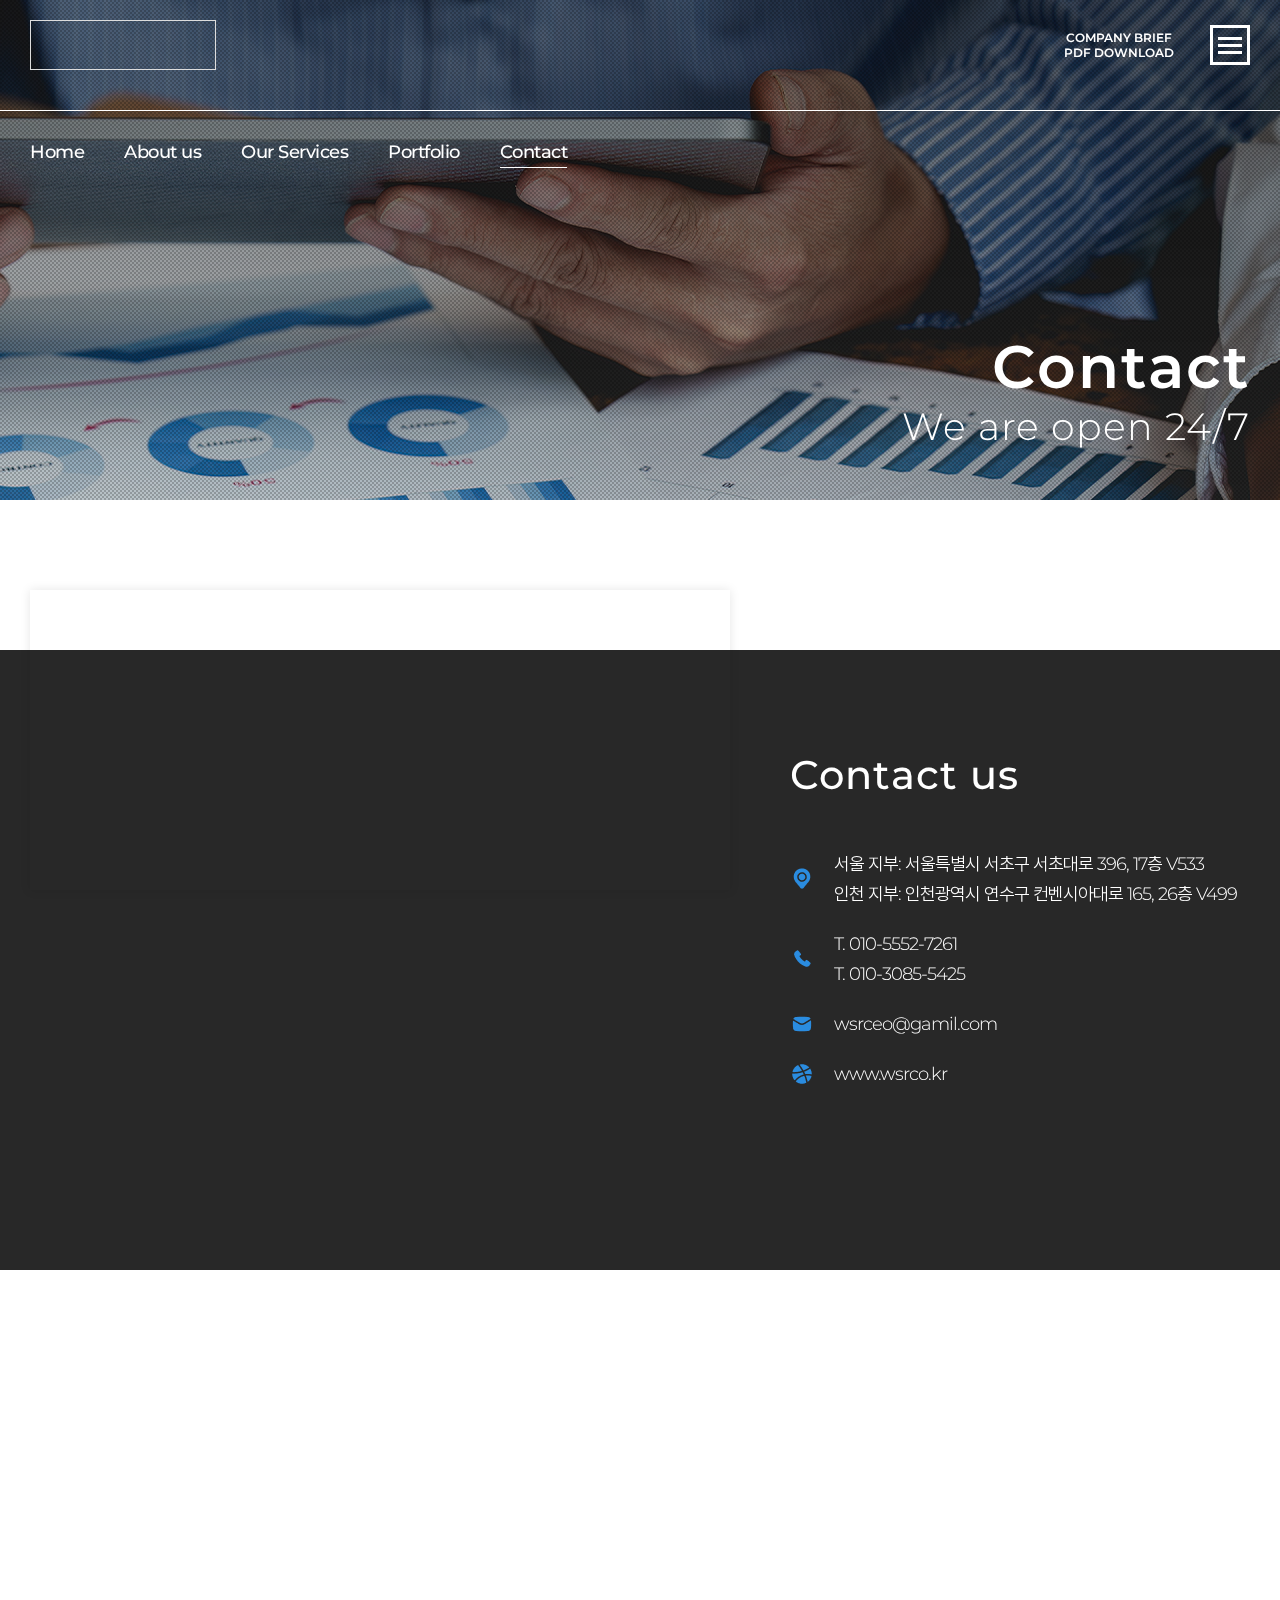
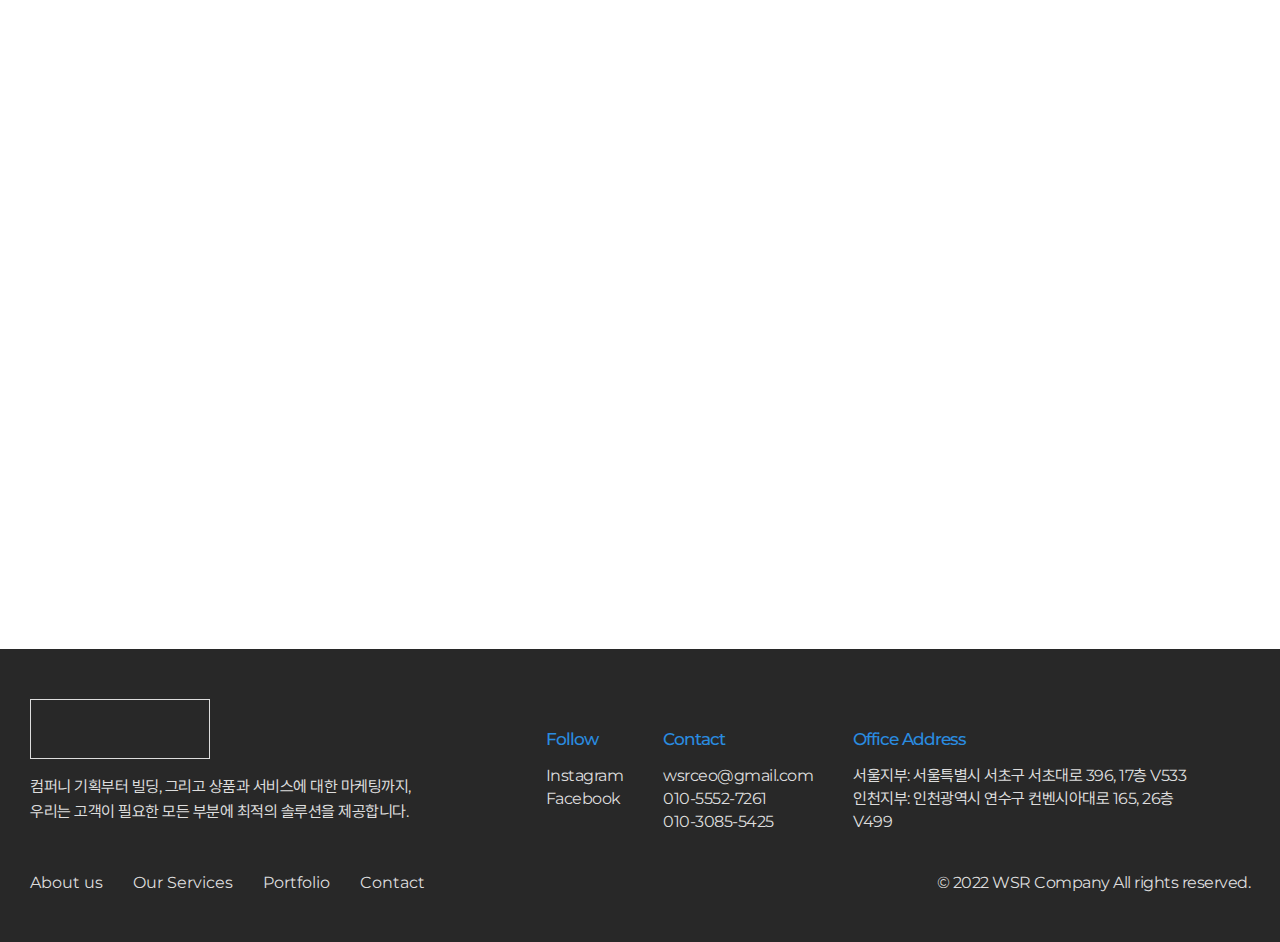
<file: sub/sub_04a.html>
<!DOCTYPE html>
<html lang="ko">

<head>
    <meta charset="UTF-8">
    <meta name="viewport" content="width=device-width, initial-scale=1">
    <meta http-equiv="X-UA-Compatible" content="ie=edge">
    <meta name="Keywords" content="WSR컴퍼니, WSR COMPANY" />
    <meta name="Description" content="WSR컴퍼니, WSR COMPANY" />
    <meta name="Robots" content="All" />
    <meta name="Date" content="2022-06-15+09:00" />
    <meta http-equiv="Subject" content="WSR COMPANY" />
    <meta http-equiv="Title" content="WSR COMPANY" />
    <meta http-equiv="Author" content="JOYWEB" />
    <meta http-equiv="Expires" content="-1">
    <meta http-equiv="Cache-Control" content="no-cache" />
    <meta http-equiv="Pragma" content="no-cache" />
    <meta property="og:type" content="website">
    <meta property="og:title" content="WSR COMPANY">
    <meta property="og:description" content="WSR컴퍼니, WSR COMPANY">
    <meta property="og:image" content="">
    <meta property="og:url" content="">
    <title>WSR COMPANY</title>
    <!--CSS-->
    <link rel="stylesheet" type="text/css" href="../css/fonts.css">
    <link rel="stylesheet" type="text/css" href="../css/all.css">
    <link rel="stylesheet" type="text/css" href="../css/header.css">
    <link rel="stylesheet" type="text/css" href="../css/main.css">
    <link rel="stylesheet" type="text/css" href="../css/footer.css">
    <link rel="stylesheet" type="text/css" href="../css/animate.min.css">
    <link rel="stylesheet" type="text/css" href="../css/sub.css">
    <!--FONTAWASOME-->
    <link rel="stylesheet" type="text/css" href="../css/fontawasome/css/all.css">
    <!--LINEAWASOME-->
    <link rel="stylesheet" type="text/css" href="../css/lineawasome/css/line-awesome.css">
    <!--JS-->
    <script src="https://cdnjs.cloudflare.com/ajax/libs/jquery/3.6.0/jquery.min.js"></script>
    <!--SLICK-->
    <link rel="stylesheet" type="text/css" href="../slick/slick.css">
    <link rel="stylesheet" type="text/css" href="../slick/slick-theme.css">
    <script src="../slick/slick.min.js"></script>
    <!--SWIPER-->
    <link rel="stylesheet" type="text/css" href="../swiper/swiper-bundle.min.css">
    <script src="../swiper/swiper-bundle.min.js"></script>
    <!--AOS-->
    <link rel="stylesheet" type="text/css" href="../aos/aos.css">
    <script src="../aos/aos.js"></script>
</head>

<body>
    <!--HEADER-->
    <header id="new_hd" class="hd_wrap">
        <div class="hd_area">
            <div class="hd_con">
                <div class="hd_size hd_sub_size">
                    <div class="top_nav">
                        <!--LOGO-->
                        <div class="hd_logo">
                            <a href="#"></a>
                        </div>
                        <!--LOGO END-->
                        <!--NAV-->
                        <div class="hd_nav">
                            <div class="pdf_down">
                                <a href="#">
                                    COMPANY BRIEF<br>PDF DOWNLOAD
                                </a>
                            </div>
                            <div class="nav_bar">
                                <button>
                                    <span></span>
                                    <span></span>
                                    <span></span>
                                </button>
                            </div>
                        </div>
                        <!--NAV END-->
                    </div>
                    <div class="sub_nav">
                        <ul class="sub_main_nav">
                            <li class="sub_nav_item"><a href="../index.html">Home</a></li>
                            <li class="sub_nav_item"><a href="sub_01a.html">About us</a></li>
                            <li class="sub_nav_item"><a href="sub_02a.html">Our Services</a></li>
                            <li class="sub_nav_item"><a href="sub_03a.html">Portfolio</a></li>
                            <li class="sub_nav_item"><a href="sub_04a.html">Contact</a></li>
                        </ul>
                    </div>
                </div>
            </div>
        </div>
    </header>
    <!--HEADER END-->

    <!--SUB BG-->
    <div id="sub_bg" class="sub_bg_wrap">
        <div class="sub_bg_area">
            <div class="sub_bg_box sub_bg_box_04">
                <div class="sub_bg_size">
                    <div class="sub_bg_tit">
                        <h2 data-aos="fade-left">Contact</h2>
                        <p data-aos="fade-left" data-aos-delay="300">We are open 24/7</p>
                    </div>
                </div>
            </div>
        </div>
    </div>
    <!--SUB BG END-->

    <!--NAV WRAP-->
    <div class="nav_wrap">
        <div class="nav_area">
            <nav class="nav_menu">
                <ul class="nav_menu_box">
                    <li><a href="../index.html">Home</a></li>
                    <li><a href="sub_01a.html">About us</a></li>
                    <li><a href="sub_02a.html">Our Services</a></li>
                    <li><a href="sub_03a.html">Portfolio</a></li>
                    <li><a href="sub_04a.html">Contact</a></li>
                </ul>
            </nav>
            <div class="nav_ft">
                <div class="nav_ft_item">
                    <p>
                        서울지부: 서울특별시 서초구 서초대로 396, 17층 V533<br>
                        인천지부: 인천광역시 연수구 컨벤시아대로 165, 26층 V499<br>
                        wsrceo@gamil.com<br>
                        010-5552-7261 / 010-3085-5425
                    </p>
                    <ul class="icon_href">
                        <li><a href="#"><img src="../img/Youtube_icon.png" alt="유튜브"></a></li>
                        <li><a href="#"><img src="../img/Facebook_icon.png" alt="페이스북"></a></li>
                        <li><a href="#"><img src="../img/Instagram_icon.png" alt="인스타그램"></a></li>
                    </ul>
                </div>
                <div class="nav_ft_copy">
                    <p>&copy; 2022 WSR Company All rights reserved.</p>
                </div>
            </div>
        </div>
    </div>
    <!--NAV WRAP END-->

    <!--SUB SECTION-->
    <section id="sub_sc" class="sub_sc_wrap">
        <div class="sub_sc_area">
            <div class="sub_sc_con">

                <!--SUB_TIT-->
                <div class="sub_tit">
                    <div class="sub_tit_size">
                        <div class="map_box">
                            <div class="map_iframe" data-aos="fade-right">
                                <iframe
                                    src="https://www.google.com/maps/embed?pb=!1m18!1m12!1m3!1d3165.4825873971627!2d127.022569315583!3d37.49653463589119!2m3!1f0!2f0!3f0!3m2!1i1024!2i768!4f13.1!3m3!1m2!1s0x357ca15b9cf43289%3A0xc22bf9d1990153c4!2z7ISc7Jq47Yq567OE7IucIOyEnOy0iOq1rCDshJzstIjrjIDroZwgMzk2!5e0!3m2!1sko!2skr!4v1655701005899!5m2!1sko!2skr"
                                    width="100%" height="100%" style="border:0;" allowfullscreen="" loading="lazy"
                                    referrerpolicy="no-referrer-when-downgrade"></iframe>
                            </div>
                            <div class="map_iframe" data-aos="fade-right">
                                <iframe
                                    src="https://www.google.com/maps/embed?pb=!1m18!1m12!1m3!1d6339.879674878152!2d126.63782378221516!3d37.39125503547758!2m3!1f0!2f0!3f0!3m2!1i1024!2i768!4f13.1!3m3!1m2!1s0x357b77a5dde89f2f%3A0x16bd3d479e61d556!2z7J247LKc6rSR7Jet7IucIOyXsOyImOq1rCDsu6jrsqTsi5zslYTrjIDroZw!5e0!3m2!1sko!2skr!4v1655701100041!5m2!1sko!2skr"
                                    width="100%" height="100%" style="border:0;" allowfullscreen="" loading="lazy"
                                    referrerpolicy="no-referrer-when-downgrade"></iframe>
                            </div>
                        </div>
                        <div class="sub_tit_txt">
                            <h2 data-aos="fade-left" data-aos-delay="300">Contact us</h2>
                            <ul class="contact_list" data-aos="fade-left" data-aos-delay="600">
                                <li class="contact_item">
                                    <div class="contact_icon">
                                        <img src="../img/contact_icon_01.png" alt="주소" />
                                    </div>
                                    <ul class="contact_txt">
                                        <li>서울 지부: 서울특별시 서초구 서초대로 396, 17층 V533</li>
                                        <li>인천 지부: 인천광역시 연수구 컨벤시아대로 165, 26층 V499</li>
                                    </ul>
                                </li>
                                <li class="contact_item">
                                    <div class="contact_icon">
                                        <img src="../img/contact_icon_02.png" alt="전화" />
                                    </div>
                                    <ul class="contact_txt">
                                        <li>T. 010-5552-7261</li>
                                        <li>T. 010-3085-5425</li>
                                    </ul>
                                </li>
                                <li class="contact_item">
                                    <div class="contact_icon">
                                        <img src="../img/contact_icon_03.png" alt="이메일" />
                                    </div>
                                    <ul class="contact_txt">
                                        <li>wsrceo@gamil.com</li>
                                    </ul>
                                </li>
                                <li class="contact_item">
                                    <div class="contact_icon">
                                        <img src="../img/contact_icon_04.png" alt="웹사이트" />
                                    </div>
                                    <ul class="contact_txt">
                                        <li>www.wsrco.kr</li>
                                    </ul>
                                </li>
                            </ul>
                        </div>
                    </div>
                </div>
                <!--SUB_TIT END-->

                <!--SUB CONTENTS-->
                <div class="sub_cont">
                    <div class="sub_cont_size">
                        <!--SUB ITEM-->
                        <div class="sub_cont_item">
                            <div class="sub_cont_tit">
                                <h2 data-aos="fade-right">Contact</h2>
                            </div>
                            <div class="sub_contents">
                                <div class="contact_form_box">
                                    <p data-aos="fade-right">
                                        컴퍼니 빌딩, 브랜딩, 디지털 마케팅, 경영 컨설팅 등,<br>
                                        고객님이 가지신 그 모든 문제를 명확하게 함께 정의하고 풀어나가겠습니다.<br>
                                        가지신 고민을 말씀해주세요.
                                    </p>
                                    <form class="contact_form" data-aos="fade-right">
                                        <ul class="contact_cont">
                                            <li class="list_cont">
                                                <div class="item_cont">
                                                    <p>Name <span>*</span></p>
                                                    <div class="contact_input">
                                                        <input type="text" placeholder="성함을 입력해주세요.">
                                                    </div>
                                                </div>
                                                <div class="item_cont">
                                                    <p>Company <span>*</span></p>
                                                    <div class="contact_input">
                                                        <input type="text" placeholder="소속된 회사를 입력해주세요.">
                                                    </div>
                                                </div>
                                            </li>
                                            <li class="list_cont">
                                                <div class="item_cont">
                                                    <p>Phone <span>*</span></p>
                                                    <div class="contact_input">
                                                        <input type="number" placeholder="번호를 입력해주세요.(-제외 입력)">
                                                    </div>
                                                </div>
                                                <div class="item_cont">
                                                    <p>E-mail <span>*</span></p>
                                                    <div class="contact_input">
                                                        <input type="text" placeholder="이메일을 입력해주세요.">
                                                    </div>
                                                </div>
                                            </li>
                                            <li class="list_cont">
                                                <div class="item_cont">
                                                    <p>Needs <span>*</span></p>
                                                    <div class="contact_select">
                                                        <select>
                                                            <option>문의할 항목을 선택해주세요.</option>
                                                            <option>컴퍼니 빌딩</option>
                                                            <option>경영 컨설팅</option>
                                                            <option>마케팅</option>
                                                        </select>
                                                    </div>
                                                </div>
                                                <div class="item_cont">
                                                    <p>첨부파일</p>
                                                    <div class="contact_file">
                                                        <label for="FILE">파일찾기</label>
                                                        <input type="file" id="FILE">
                                                        <input class="file_name" value="" placeholder="선택된 파일 없음" disabled>
                                                    </div>
                                                </div>
                                            </li>
                                            <li class="list_cont">
                                                <div class="item_cont">
                                                    <p>상세문의 <span>*</span></p>
                                                    <div class="contact_textarea">
                                                        <textarea placeholder="문의할 내용을 입력해주세요."></textarea>
                                                    </div>
                                                </div>
                                            </li>
                                        </ul>
                                        <div class="form_btn">
                                            <button type="submit">문의 메일 보내기</button>
                                        </div>
                                    </form>
                                </div>
                            </div>
                        </div>
                        <!--SUB ITEM END-->
                    </div>
                </div>
                <!--SUB CONTENTS END-->

            </div>
        </div>
    </section>
    <!--SUB SECTION END-->

    <!--FOOTER-->
    <footer id="new_ft" class="ft_wrap">
        <div class="ft_area">
            <div class="ft_con">
                <div class="ft_top">
                    <div class="ft_info">
                        <div class="ft_logo"></div>
                        <p>
                            컴퍼니 기획부터 빌딩, 그리고 상품과 서비스에 대한 마케팅까지,<br>
                            우리는 고객이 필요한 모든 부분에 최적의 솔루션을 제공합니다.
                        </p>
                    </div>
                    <div class="ft_cont">
                        <div class="ft_cont_item">
                            <h2>Follow</h2>
                            <p><a href="#" title="Instagram">Instagram</a></p>
                            <p><a href="#" title="Facenook">Facebook</a></p>
                        </div>
                        <div class="ft_cont_item">
                            <h2>Contact</h2>
                            <p>wsrceo@gmail.com</p>
                            <p>010-5552-7261</p>
                            <p>010-3085-5425</p>
                        </div>
                        <div class="ft_cont_item">
                            <h2>Office Address</h2>
                            <p>서울지부: 서울특별시 서초구 서초대로 396, 17층 V533</p>
                            <p>인천지부: 인천광역시 연수구 컨벤시아대로 165, 26층 V499</p>
                        </div>
                        <div class="ft_cont_item mo_cont">
                            <h2>Office Contact</h2>
                            <p>서울지부: 서울특별시 서초구 서초대로 396, 17층 V533</p>
                            <p>인천지부: 인천광역시 연수구 컨벤시아대로 165, 26층 V499</p>
                            <p>wsrceo@gmail.com</p>
                            <p>010-5552-7261 / 010-3085-5425</p>
                        </div>
                    </div>
                </div>
                <div class="ft_nav">
                    <ul class="ft_nav_box">
                        <li><a href="sub_01a.html">About us</a></li>
                        <li><a href="sub_02a.html">Our Services</a></li>
                        <li><a href="sub_03a.html">Portfolio</a></li>
                        <li><a href="sub_04a.html">Contact</a></li>
                    </ul>
                    <p>&copy; 2022 WSR Company All rights reserved.</p>
                </div>
            </div>
        </div>
    </footer>
    <!--FOOTER END-->
</body>

<!--JS-->
<script src="../js/common.js"></script>

</html>
</file>
<file: css/fonts.css>
@charset "UTF-8";

@font-face {
    font-family: 'Pretendard';
    font-style: normal;
    font-weight: 100;
    src: url(../fonts/Pretendard-Thin.woff2) format('woff2'),
        url(../fonts/Pretendard-Thin.woff) format('woff'),
        url(../fonts/Pretendard-Thin.otf) format('opentype');
}

@font-face {
    font-family: 'Pretendard';
    font-style: normal;
    font-weight: 200;
    src: url(../fonts/Pretendard-ExtraLight.woff2) format('woff2'),
        url(../fonts/Pretendard-ExtraLight.woff) format('woff'),
        url(../fonts/Pretendard-ExtraLight.otf) format('opentype');
}

@font-face {
    font-family: 'Pretendard';
    font-style: normal;
    font-weight: 300;
    src: url(../fonts/Pretendard-Light.woff2) format('woff2'),
        url(../fonts/Pretendard-Light.woff) format('woff'),
        url(../fonts/Pretendard-Light.otf) format('opentype');
}

@font-face {
    font-family: 'Pretendard';
    font-style: normal;
    font-weight: 400;
    src: url(../fonts/Pretendard-Regular.woff2) format('woff2'),
        url(../fonts/Pretendard-Regular.woff) format('woff'),
        url(../fonts/Pretendard-Regular.otf) format('opentype');
}

@font-face {
    font-family: 'Pretendard';
    font-style: normal;
    font-weight: 500;
    src: url(../fonts/Pretendard-Medium.woff2) format('woff2'),
        url(../fonts/Pretendard-Medium.woff) format('woff'),
        url(../fonts/Pretendard-Medium.otf) format('opentype');
}

@font-face {
    font-family: 'Pretendard';
    font-style: normal;
    font-weight: 600;
    src: url(../fonts/Pretendard-SemiBold.woff2) format('woff2'),
        url(../fonts/Pretendard-SemiBold.woff) format('woff'),
        url(../fonts/Pretendard-SemiBold.otf) format('opentype');
}

@font-face {
    font-family: 'Pretendard';
    font-style: normal;
    font-weight: 700;
    src: url(../fonts/Pretendard-Bold.woff2) format('woff2'),
        url(../fonts/Pretendard-Bold.woff) format('woff'),
        url(../fonts/Pretendard-Bold.otf) format('opentype');
}

@font-face {
    font-family: 'Pretendard';
    font-style: normal;
    font-weight: 800;
    src: url(../fonts/Pretendard-ExtraBold.woff2) format('woff2'),
        url(../fonts/Pretendard-ExtraBold.woff) format('woff'),
        url(../fonts/Pretendard-ExtraBold.otf) format('opentype');
}

@font-face {
    font-family: 'Pretendard';
    font-style: normal;
    font-weight: 900;
    src: url(../fonts/Pretendard-Black.woff2) format('woff2'),
        url(../fonts/Pretendard-Black.woff) format('woff'),
        url(../fonts/Pretendard-Black.otf) format('opentype');
}

@font-face {
    font-family: 'Montserrat';
    font-style: normal;
    font-weight: 100;
    src: url(../fonts/montserrat-v23-latin-100.woff2) format('woff2'),
        url(../fonts/montserrat-v23-latin-100.woff) format('woff'),
        url(../fonts/montserrat-v23-latin-100.ttf) format('truetype'),
        url(../fonts/montserrat-v23-latin-100.svg) format('svg'),
        url(../fonts/montserrat-v23-latin-100.eot) format('embedded-opentype');
}

@font-face {
    font-family: 'Montserrat';
    font-style: normal;
    font-weight: 200;
    src: url(../fonts/montserrat-v23-latin-200.woff2) format('woff2'),
        url(../fonts/montserrat-v23-latin-200.woff) format('woff'),
        url(../fonts/montserrat-v23-latin-200.ttf) format('truetype'),
        url(../fonts/montserrat-v23-latin-200.svg) format('svg'),
        url(../fonts/montserrat-v23-latin-200.eot) format('embedded-opentype');
}

@font-face {
    font-family: 'Montserrat';
    font-style: normal;
    font-weight: 300;
    src: url(../fonts/montserrat-v23-latin-300.woff2) format('woff2'),
        url(../fonts/montserrat-v23-latin-300.woff) format('woff'),
        url(../fonts/montserrat-v23-latin-300.ttf) format('truetype'),
        url(../fonts/montserrat-v23-latin-300.svg) format('svg'),
        url(../fonts/montserrat-v23-latin-300.eot) format('embedded-opentype');
}

@font-face {
    font-family: 'Montserrat';
    font-style: normal;
    font-weight: 400;
    src: url(../fonts/montserrat-v23-latin-regular.woff2) format('woff2'),
        url(../fonts/montserrat-v23-latin-regular.woff) format('woff'),
        url(../fonts/montserrat-v23-latin-regular.ttf) format('truetype'),
        url(../fonts/montserrat-v23-latin-regular.svg) format('svg'),
        url(../fonts/montserrat-v23-latin-regular.eot) format('embedded-opentype');
}

@font-face {
    font-family: 'Montserrat';
    font-style: normal;
    font-weight: 500;
    src: url(../fonts/montserrat-v23-latin-500.woff2) format('woff2'),
        url(../fonts/montserrat-v23-latin-500.woff) format('woff'),
        url(../fonts/montserrat-v23-latin-500.ttf) format('truetype'),
        url(../fonts/montserrat-v23-latin-500.svg) format('svg'),
        url(../fonts/montserrat-v23-latin-500.eot) format('embedded-opentype');
}

@font-face {
    font-family: 'Montserrat';
    font-style: normal;
    font-weight: 600;
    src: url(../fonts/montserrat-v23-latin-600.woff2) format('woff2'),
        url(../fonts/montserrat-v23-latin-600.woff) format('woff'),
        url(../fonts/montserrat-v23-latin-600.ttf) format('truetype'),
        url(../fonts/montserrat-v23-latin-600.svg) format('svg'),
        url(../fonts/montserrat-v23-latin-600.eot) format('embedded-opentype');
}

@font-face {
    font-family: 'Montserrat';
    font-style: normal;
    font-weight: 700;
    src: url(../fonts/montserrat-v23-latin-700.woff2) format('woff2'),
        url(../fonts/montserrat-v23-latin-700.woff) format('woff'),
        url(../fonts/montserrat-v23-latin-700.ttf) format('truetype'),
        url(../fonts/montserrat-v23-latin-700.svg) format('svg'),
        url(../fonts/montserrat-v23-latin-700.eot) format('embedded-opentype');
}

@font-face {
    font-family: 'Montserrat';
    font-style: normal;
    font-weight: 800;
    src: url(../fonts/montserrat-v23-latin-800.woff2) format('woff2'),
        url(../fonts/montserrat-v23-latin-800.woff) format('woff'),
        url(../fonts/montserrat-v23-latin-800.ttf) format('truetype'),
        url(../fonts/montserrat-v23-latin-800.svg) format('svg'),
        url(../fonts/montserrat-v23-latin-800.eot) format('embedded-opentype');
}

@font-face {
    font-family: 'Montserrat';
    font-style: normal;
    font-weight: 900;
    src: url(../fonts/montserrat-v23-latin-900.woff2) format('woff2'),
        url(../fonts/montserrat-v23-latin-900.woff) format('woff'),
        url(../fonts/montserrat-v23-latin-900.ttf) format('truetype'),
        url(../fonts/montserrat-v23-latin-900.svg) format('svg'),
        url(../fonts/montserrat-v23-latin-900.eot) format('embedded-opentype');
}
</file>
<file: css/all.css>
@charset "UTF-8";

* {
    margin: 0;
    padding: 0;
    -webkit-box-sizing: border-box;
    -moz-box-sizing: border-box;
    box-sizing: border-box;
}

*:focus {
    outline: none;
}

*::after,
*::before {
    margin: 0;
    padding: 0;
    -webkit-box-sizing: border-box;
    -moz-box-sizing: border-box;
    box-sizing: border-box;
}

body {
    width: 100%;
    height: auto;
    font-size: 16px;
    font-family: 'Montserrat', 'Pretendard', sans-serif;
    font-weight: 400;
}

h1,
h2,
h3,
h4,
h5 {
    font-size: 1rem;
    font-weight: 400;
    color: #333;
}

a {
    font-size: 1rem;
    font-weight: 400;
    color: #333;
    text-decoration: none;
}

ul {
    list-style: none;
}

input {
    font-family: 'Pretendard', sans-serif;
    font-size: .875rem;
    font-weight: 400;
    color: #333;
}

input {
    -webkit-appearance: none;
    -moz-appearance: none;
    appearance: none;
    border-radius: 0;
    -webkit-border-radius: 0;
    -moz-border-radius: 0;
}

input::-webkit-input-placeholder {
    font-size: 0.875rem;
    font-weight: 400;
    color: #333;
}

input:-moz-placeholder {
    font-size: 0.875rem;
    font-weight: 400;
    color: #333;
}

input::-moz-placeholder {
    font-size: 0.875rem;
    font-weight: 400;
    color: #333;
}

input:-ms-input-placeholder {
    font-size: 0.875rem;
    font-weight: 400;
    color: #333;
}

input::-ms-input-placeholder {
    font-size: 0.875rem;
    font-weight: 400;
    color: #333;
}

input::placeholder {
    font-size: 0.875rem;
    font-weight: 400;
    color: #333;
}

button {
    font-size: .875rem;
    font-weight: 400;
    font-family: 'Pretendard', sans-serif;
    cursor: pointer;
    -webkit-transition: background .3s ease-in-out;
    -o-transition: background .3s ease-in-out;
    -moz-transition: background .3s ease-in-out;
    transition: background .3s ease-in-out;
}

table {
    font-size: 1rem;
    border-collapse: collapse;
}

select {
    font-family: 'Pretendard', sans-serif;
    font-size: .875rem;
    font-weight: 400;
    background: url(../img/select_arrows.png) no-repeat 95% 50%;
    -webkit-appearance: none;
    -moz-appearance: none;
    appearance: none;
    color: #333;
}

select::-ms-expand {
    display: none;
}

textarea {
    font-family: 'Pretendard', sans-serif;
    font-size: .875rem;
    font-weight: 400;
    color: #333;
}

textarea::-webkit-input-placeholder {
    font-size: .875rem;
    font-weight: 300;
    color: #333;
}

textarea:-moz-placeholder {
    font-size: .875rem;
    font-weight: 300;
    color: #333;
}

textarea::-moz-placeholder {
    font-size: .875rem;
    font-weight: 300;
    color: #333;
}

textarea:-ms-input-placeholder {
    font-size: .875rem;
    font-weight: 300;
    color: #333;
}

textarea::-ms-input-placeholder {
    font-size: .875rem;
    font-weight: 300;
    color: #333;
}

textarea::placeholder {
    font-size: .875rem;
    font-weight: 300;
    color: #333;
}

@media all and (max-width: 376px) {
    select {
        font-size: .8125rem;
    }

    input {
        font-size: .8125rem;
    }

    input::-webkit-input-placeholder {
        font-size: .8125rem;
    }

    input:-moz-placeholder {
        font-size: .8125rem;
    }

    input::-moz-placeholder {
        font-size: .8125rem;
    }

    input:-ms-input-placeholder {
        font-size: .8125rem;
    }

    input::-ms-input-placeholder {
        font-size: .8125rem;
    }

    input::placeholder {
        font-size: .8125rem;
    }

    textarea {
        font-size: 0.8125rem;
    }

    textarea::-webkit-input-placeholder {
        font-size: 0.8125rem;
    }

    textarea:-moz-placeholder {
        font-size: 0.8125rem;
    }

    textarea::-moz-placeholder {
        font-size: 0.8125rem;
    }

    textarea:-ms-input-placeholder {
        font-size: 0.8125rem;
    }

    textarea::-ms-input-placeholder {
        font-size: 0.8125rem;
    }

    textarea::placeholder {
        font-size: 0.8125rem;
    }
}
</file>
<file: css/header.css>
@charset "UTF-8";

/* HEADER SETTING */
#new_hd {
    width: 100%;
    height: auto;
    position: fixed;
    top: 0;
    left: 0;
    right: 0;
    z-index: 99;
    -webkit-transition: all .3s ease-in-out;
    -o-transition: all .3s ease-in-out;
    -moz-transition: all .3s ease-in-out;
    transition: all .3s ease-in-out;
}

#new_hd.active {
    background-color: #fff;
    -webkit-box-shadow: 0 5px 15px rgba(0, 0, 0, 0.1);
    box-shadow: 0 5px 15px rgba(0, 0, 0, 0.1);
}

#new_hd .hd_area {
    width: 100%;
    height: auto;
    position: relative;
}

#new_hd .hd_con {
    width: 100%;
    height: auto;
    position: relative;
}

#new_hd .hd_size {
    width: 100%;
    height: auto;
    position: relative;
}

#new_hd .hd_size.hd_sub_size {
    width: 100%;
    max-width: 1280px;
    margin: 0 auto;
}

#new_hd .hd_size .top_nav {
    width: 100%;
    height: auto;
    position: relative;
    display: -webkit-box;
    display: -webkit-flex;
    display: -moz-box;
    display: -ms-flexbox;
    display: flex;
    -webkit-box-align: center;
    -webkit-align-items: center;
    -moz-box-align: center;
    -ms-flex-align: center;
    align-items: center;
    -webkit-box-pack: justify;
    -webkit-justify-content: space-between;
    -moz-box-pack: justify;
    -ms-flex-pack: justify;
    justify-content: space-between;
    padding: 20px 30px;
}

#new_hd .hd_size.hd_sub_size .top_nav {
    padding-bottom: 40px;
    -webkit-transition: all .3s ease-in-out;
    -o-transition: all .3s ease-in-out;
    -moz-transition: all .3s ease-in-out;
    transition: all .3s ease-in-out;
}

#new_hd.active .hd_size.hd_sub_size .top_nav {
    padding-bottom: 20px;
}

@media all and (max-width: 1441px) {
    #new_hd .hd_size.hd_sub_size {
        padding: 0 30px;
    }
}

@media all and (max-width: 1281px) {
    #new_hd .hd_size.hd_sub_size {
        padding: 0;
    }
}

@media all and (max-width: 481px) {
    #new_hd .hd_size .top_nav {
        padding: 15px;
    }
}

/* HEADER SETTING END */

/* HEADER NAV */
#new_hd .hd_logo {
    width: 186px;
    height: 50px;
    position: relative;
}

#new_hd .hd_logo>a {
    display: block;
    width: 100%;
    height: 100%;
    position: relative;
    background-position: center;
    background-repeat: no-repeat;
    -webkit-background-size: contain;
    background-size: contain;
    border: 1px solid #ddd;
}

#new_hd .hd_nav {
    width: auto;
    height: auto;
    position: relative;
    display: -webkit-box;
    display: -webkit-flex;
    display: -moz-box;
    display: -ms-flexbox;
    display: flex;
    -webkit-box-align: center;
    -webkit-align-items: center;
    -moz-box-align: center;
    -ms-flex-align: center;
    align-items: center;
}

#new_hd .hd_nav .pdf_down {
    width: auto;
    height: auto;
    position: relative;
    text-align: center;
    margin-right: 30px;
}

#new_hd .hd_nav .pdf_down>a {
    display: block;
    width: 100%;
    font-size: 0.75rem;
    font-weight: 600;
    letter-spacing: 0;
    padding: 5px;
    border: 1px solid transparent;
    -webkit-transition: border .3s ease-in-out;
    -o-transition: border .3s ease-in-out;
    -moz-transition: border .3s ease-in-out;
    transition: border .3s ease-in-out;
    color: #fff;
}

#new_hd .hd_nav .pdf_down>a:hover {
    border: 1px solid #fff;
}

#new_hd.active .hd_nav .pdf_down>a {
    color: #333;
}

#new_hd.active .hd_nav .pdf_down>a:hover {
    border: 1px solid #333;
}

#new_hd .hd_nav .nav_bar {
    width: 40px;
    height: 40px;
    position: relative;
}

#new_hd .hd_nav .nav_bar>button {
    width: 100%;
    height: 100%;
    position: relative;
    border: 3px solid #fff;
    background-color: transparent;
    padding: 5px;
}

#new_hd .hd_nav .nav_bar>button>span {
    display: block;
    width: 100%;
    height: 3px;
    background-color: #fff;
    margin: 4px 0;
    -webkit-transition: all .3s ease-in-out;
    -o-transition: all .3s ease-in-out;
    -moz-transition: all .3s ease-in-out;
    transition: all .3s ease-in-out;
}

#new_hd.active .hd_nav .nav_bar>button {
    border-color: #333;
}

#new_hd.active .hd_nav .nav_bar>button>span {
    background-color: #333;
}

#new_hd .hd_nav .nav_bar>button:hover>span:nth-of-type(1) {
    -webkit-transform: translateY(-2px);
    -moz-transform: translateY(-2px);
    -ms-transform: translateY(-2px);
    -o-transform: translateY(-2px);
    transform: translateY(-2px);
}

#new_hd .hd_nav .nav_bar>button:hover>span:nth-of-type(3) {
    -webkit-transform: translateY(2px);
    -moz-transform: translateY(2px);
    -ms-transform: translateY(2px);
    -o-transform: translateY(2px);
    transform: translateY(2px);
}

#new_hd .hd_nav .nav_bar>button.nav_active>span:nth-of-type(1) {
    -webkit-transform: translateY(7px) rotate(45deg);
    -moz-transform: translateY(7px) rotate(45deg);
    -ms-transform: translateY(7px) rotate(45deg);
    -o-transform: translateY(7px) rotate(45deg);
    transform: translateY(7px) rotate(45deg);
}

#new_hd .hd_nav .nav_bar>button.nav_active>span:nth-of-type(2) {
    -webkit-transform: scaleX(0);
    -moz-transform: scaleX(0);
    -ms-transform: scaleX(0);
    -o-transform: scaleX(0);
    transform: scaleX(0);
}

#new_hd .hd_nav .nav_bar>button.nav_active>span:nth-of-type(3) {
    -webkit-transform: translateY(-7px) rotate(-45deg);
    -moz-transform: translateY(-7px) rotate(-45deg);
    -ms-transform: translateY(-7px) rotate(-45deg);
    -o-transform: translateY(-7px) rotate(-45deg);
    transform: translateY(-7px) rotate(-45deg);
}

@media all and (max-width: 481px) {
    #new_hd .hd_logo {
        width: 150px;
        height: 40px;
    }

    #new_hd .hd_nav .pdf_down {
        margin-right: 10px;
    }

    #new_hd .hd_nav .pdf_down>a {
        font-size: 0.625rem;
    }
}

@media all and (max-width: 321px) {
    #new_hd .hd_logo {
        width: 109px;
    }
}

/* HEADER NAV END */

/* NAV WRAP */
.nav_wrap {
    width: 100%;
    height: 100%;
    position: fixed;
    top: 0;
    left: 0;
    right: 0;
    bottom: 0;
    z-index: 10;
    background-color: #272727;
    display: none;
}

.nav_wrap .nav_area {
    width: 100%;
    height: 100%;
    position: relative;
}

.nav_menu {
    width: 100%;
    position: relative;
    top: 50%;
    -webkit-transform: translateY(-50%);
    -moz-transform: translateY(-50%);
    -ms-transform: translateY(-50%);
    -o-transform: translateY(-50%);
    transform: translateY(-50%);
}

.nav_menu .nav_menu_box {
    width: auto;
    height: auto;
    position: relative;
    display: table;
    margin: 0 auto;
}

.nav_menu .nav_menu_box>li {
    width: auto;
    height: auto;
    position: relative;
    text-align: center;
    margin: 0 auto;
    margin-bottom: 30px;
    display: table;
    overflow: hidden;
}

.nav_menu .nav_menu_box.nav_active>li {
    -webkit-animation: fadeInUp 1s 1 both;
    -moz-animation: fadeInUp 1s 1 both;
    -o-animation: fadeInUp 1s 1 both;
    animation: fadeInUp 1s 1 both;
}

.nav_menu .nav_menu_box.nav_active>li:nth-of-type(1) {
    -webkit-animation-delay: .1s;
    -moz-animation-delay: .1s;
    -o-animation-delay: .1s;
    animation-delay: .1s;
}

.nav_menu .nav_menu_box.nav_active>li:nth-of-type(2) {
    -webkit-animation-delay: .2s;
    -moz-animation-delay: .2s;
    -o-animation-delay: .2s;
    animation-delay: .2s;
}

.nav_menu .nav_menu_box.nav_active>li:nth-of-type(3) {
    -webkit-animation-delay: .3s;
    -moz-animation-delay: .3s;
    -o-animation-delay: .3s;
    animation-delay: .3s;
}

.nav_menu .nav_menu_box.nav_active>li:nth-of-type(4) {
    -webkit-animation-delay: .4s;
    -moz-animation-delay: .4s;
    -o-animation-delay: .4s;
    animation-delay: .4s;
}

.nav_menu .nav_menu_box.nav_active>li:nth-of-type(5) {
    -webkit-animation-delay: .5s;
    -moz-animation-delay: .5s;
    -o-animation-delay: .5s;
    animation-delay: .5s;
}

.nav_menu .nav_menu_box>li:last-of-type {
    margin-bottom: 0;
}

.nav_menu .nav_menu_box>li>a {
    display: block;
    color: #fff;
    font-size: 3rem;
    font-weight: 400;
    letter-spacing: 2px;
    padding: 0 20px;
    position: relative;
    z-index: 9;
}

.nav_menu .nav_menu_box>li::after {
    content: '';
    width: 100%;
    height: 6px;
    position: absolute;
    background-color: #2a8ce0;
    top: 50%;
    left: -100%;
    -webkit-transform: translateY(-50%);
    -moz-transform: translateY(-50%);
    -ms-transform: translateY(-50%);
    -o-transform: translateY(-50%);
    transform: translateY(-50%);
    -webkit-transition: left .5s ease-in-out;
    -o-transition: left .5s ease-in-out;
    -moz-transition: left .5s ease-in-out;
    transition: left .5s ease-in-out;
}

.nav_menu .nav_menu_box>li:hover::after {
    left: 0;
}

.nav_menu .nav_menu_box>li.nav_active::after {
    left: 0;
}

.nav_ft {
    position: absolute;
    width: 100%;
    padding: 0 30px;
    bottom: 30px;
    display: -webkit-box;
    display: -webkit-flex;
    display: -moz-box;
    display: -ms-flexbox;
    display: flex;
    -webkit-box-align: end;
    -webkit-align-items: flex-end;
    -moz-box-align: end;
    -ms-flex-align: end;
    align-items: flex-end;
    -webkit-box-pack: justify;
    -webkit-justify-content: space-between;
    -moz-box-pack: justify;
    -ms-flex-pack: justify;
    justify-content: space-between;
}

.nav_ft .nav_ft_item {
    width: auto;
    height: auto;
    position: relative;
}

.nav_ft .nav_ft_item>p {
    color: #fff;
    font-size: 0.875rem;
    font-weight: 300;
    line-height: 25px;
    letter-spacing: -.5px;
    margin-bottom: 5px;
}

.nav_ft .nav_ft_item .icon_href {
    display: -webkit-box;
    display: -webkit-flex;
    display: -moz-box;
    display: -ms-flexbox;
    display: flex;
}

.nav_ft .nav_ft_item .icon_href>li {
    width: 20px;
    height: 20px;
    position: relative;
    margin-right: 10px;
}

.nav_ft .nav_ft_item .icon_href>li:last-of-type {
    margin-right: 0;
}

.nav_ft .nav_ft_item .icon_href>li>a {
    display: block;
    width: 100%;
    height: 100%;
}

.nav_ft .nav_ft_item .icon_href>li>a>img {
    width: auto;
    max-width: 100%;
    vertical-align: middle;
}

.nav_ft .nav_ft_copy {
    width: auto;
    height: auto;
    position: relative;
}

.nav_ft .nav_ft_copy>p {
    font-size: 0.875rem;
    color: #fff;
    font-weight: 300;
}

@media all and (max-width: 1281px) {
    .nav_menu .nav_menu_box>li {
        margin-bottom: 17px;
    }

    .nav_menu .nav_menu_box>li>a {
        font-size: 2.5rem;
    }
}

@media all and (max-width: 1025px) {
    .nav_menu .nav_menu_box>li {
        margin-bottom: 25px;
    }

    .nav_menu .nav_menu_box>li>a {
        width: 100%;
        font-size: 1.875rem;
    }

    .nav_menu .nav_menu_box>li::after {
        height: 4px;
    }
}

@media all and (max-width: 481px) {
    .nav_menu {
        top: 45%;
    }

    .nav_menu .nav_menu_box>li>a {
        font-size: 1.25rem;
    }

    .nav_ft {
        padding: 0 15px;
        -webkit-flex-wrap: wrap;
        -ms-flex-wrap: wrap;
        flex-wrap: wrap;
        bottom: 15px;
    }

    .nav_ft .nav_ft_item {
        margin-bottom: 15px;
    }

    .nav_ft .nav_ft_item>p {
        font-size: 0.8125rem;
    }

    .nav_ft .nav_ft_copy>p {
        font-size: 0.8125rem;
    }
}

@media all and (max-width: 321px) {
    .nav_menu .nav_menu_box>li {
        margin-bottom: 13px;
    }

    .nav_menu .nav_menu_box>li>a {
        font-size: 1rem;
    }
}

/* NAV WRAP END */

/* SUB NAV */
#new_hd .sub_nav {
    width: 100%;
    height: auto;
    position: relative;
    padding: 30px 30px 15px;
    border-top: 1px solid #fff;
}

#new_hd.active .sub_nav {
    display: none;
}

#new_hd .sub_nav .sub_main_nav {
    width: 100%;
    height: auto;
    position: relative;
    display: -webkit-box;
    display: -webkit-flex;
    display: -moz-box;
    display: -ms-flexbox;
    display: flex;
    -webkit-box-align: center;
    -webkit-align-items: center;
    -moz-box-align: center;
    -ms-flex-align: center;
    align-items: center;
}

#new_hd .sub_nav .sub_main_nav>li {
    width: auto;
    height: auto;
    position: relative;
    margin-right: 40px;
}

#new_hd .sub_nav .sub_main_nav>li>a {
    display: block;
    width: 100%;
    height: 100%;
    position: relative;
    font-size: 1.125rem;
    font-weight: 500;
    color: #fff;
    letter-spacing: -.5px;
    padding-bottom: 5px;
}

#new_hd .sub_nav .sub_main_nav>li>a::after {
    content: '';
    width: 0%;
    height: 1px;
    background-color: #fff;
    position: absolute;
    bottom: 0;
    left: 0;
    -webkit-transition: width .3s ease-in-out;
    -o-transition: width .3s ease-in-out;
    -moz-transition: width .3s ease-in-out;
    transition: width .3s ease-in-out;
}

#new_hd .sub_nav .sub_main_nav>li>a:hover::after {
    width: 100%;
}

#new_hd .sub_nav .sub_main_nav>li.nav_active>a::after {
    width: 100%;
}

@media all and (max-width: 1025px) {
    #new_hd .sub_nav {
        display: none !important;
    }
}

/* SUB NAV END */

/* SUB BG */
#sub_bg {
    width: 100%;
    height: 500px;
    position: relative;
    margin-bottom: 150px;
}

#sub_bg .sub_bg_area {
    width: 100%;
    height: 100%;
    position: relative;
}

#sub_bg .sub_bg_box {
    width: 100%;
    height: 100%;
    position: relative;
    background-position: bottom center;
    background-repeat: no-repeat;
    -webkit-background-size: cover;
    background-size: cover;
}

#sub_bg .sub_bg_box::after {
    content: '';
    width: 100%;
    height: 100%;
    position: absolute;
    top: 0;
    left: 0;
    background-image: url(../img/bg_dim.png);
    background-position: center;
    background-repeat: repeat;
    -webkit-background-size: auto auto;
    background-size: auto;
    opacity: 0.5;
}

#sub_bg .sub_bg_box_01 {
    background-image: url(../img/sub_bg_01.png);
}

#sub_bg .sub_bg_box_02 {
    background-image: url(../img/sub_bg_02.png);
}

#sub_bg .sub_bg_box_03 {
    background-image: url(../img/sub_bg_03.png);
}

#sub_bg .sub_bg_box_04 {
    background-image: url(../img/sub_bg_04.png);
}

#sub_bg .sub_bg_box .sub_bg_size {
    width: 100%;
    max-width: 1280px;
    height: 100%;
    margin: 0 auto;
    display: -webkit-box;
    display: -webkit-flex;
    display: -moz-box;
    display: -ms-flexbox;
    display: flex;
    -webkit-box-align: end;
    -webkit-align-items: flex-end;
    -moz-box-align: end;
    -ms-flex-align: end;
    align-items: flex-end;
    -webkit-box-pack: end;
    -webkit-justify-content: flex-end;
    -moz-box-pack: end;
    -ms-flex-pack: end;
    justify-content: flex-end;
    padding-bottom: 100px;
    position: relative;
    z-index: 10;
}

#sub_bg .sub_bg_box .sub_bg_size .sub_bg_tit {
    width: auto;
    height: auto;
    text-align: right;
    position: relative;
}

#sub_bg .sub_bg_box .sub_bg_size .sub_bg_tit>h2 {
    color: #fff;
    font-size: 4.6875rem;
    font-weight: 600;
    letter-spacing: 2px;
}

#sub_bg .sub_bg_box .sub_bg_size .sub_bg_tit>p {
    font-size: 2.8125rem;
    color: #fff;
    font-weight: 300;
    letter-spacing: 1px;
}

@media all and (max-width: 1441px) {
    #sub_bg .sub_bg_box {
        padding: 0 30px;
    }
}

@media all and (max-width: 1281px) {
    #sub_bg .sub_bg_box .sub_bg_size {
        padding-bottom: 50px;
    }

    #sub_bg .sub_bg_box .sub_bg_size .sub_bg_tit>h2 {
        font-size: 3.75rem;
    }

    #sub_bg .sub_bg_box .sub_bg_size .sub_bg_tit>p {
        font-size: 2.375rem;
    }
}

@media all and (max-width: 1025px) {
    #sub_bg {
        height: 310px;
        margin-bottom: 80px;
    }

    #sub_bg .sub_bg_box .sub_bg_size .sub_bg_tit>h2 {
        font-size: 3.4375rem;
    }

    #sub_bg .sub_bg_box .sub_bg_size .sub_bg_tit>p {
        font-size: 2rem;
    }
}

@media all and (max-width: 481px) {
    #sub_bg {
        height: 240px;
        margin-bottom: 30px;
    }

    #sub_bg .sub_bg_box {
        padding: 0 15px;
    }
    
    #sub_bg .sub_bg_box .sub_bg_size {
        padding-bottom: 30px;
    }

    #sub_bg .sub_bg_box .sub_bg_size .sub_bg_tit>h2 {
        font-size: 2.5rem;
    }

    #sub_bg .sub_bg_box .sub_bg_size .sub_bg_tit>p {
        font-size: 1.5rem;
    }
}

@media all and (max-width: 376px) {
    #sub_bg .sub_bg_box .sub_bg_size .sub_bg_tit>h2 {
        font-size: 1.875rem;
    }

    #sub_bg .sub_bg_box .sub_bg_size .sub_bg_tit>p {
        font-size: 1.25rem;
    }
}

/* SUB BG END */
</file>
<file: css/main.css>
@charset "UTF-8";

/* SECTION SETTING */
#new_sc {
    width: 100%;
    height: 100vh;
    position: relative;
    top: 0;
}

#new_sc .sc_area {
    width: 100%;
    height: 100%;
    position: relative;
}

#new_sc .sc_con {
    width: 100%;
    height: 100%;
    position: relative;
}

/* SECTION SETTING END */

/* SLIDER */
.main_slider {
    width: 100%;
    height: 100%;
    position: absolute !important;
    top: 0;
    left: 0;
    right: 0;
    bottom: 0;
    z-index: -2;
}

.main_slider li.slide_item {
    width: 100%;
    height: 100%;
    position: relative;
    background-position: center;
    background-repeat: no-repeat;
    -webkit-background-size: cover;
    background-size: cover;
}

.main_slider li.slide_item.slide_item_01 {
    background-image: url(../img/main_bg_01.png);
}

.main_slider li.slide_item.slide_item_02 {
    background-image: url(../img/main_bg_02.png);
}

.main_slider li.slide_item.slide_item_03 {
    background-image: url(../img/main_bg_03.png);
}

/* SLIDER END */

/* MAIN CONTETNS */
.main_cont {
    width: 100%;
    height: 100vh;
    position: relative;
    display: -webkit-box;
    display: -webkit-flex;
    display: -moz-box;
    display: -ms-flexbox;
    display: flex;
    -webkit-box-align: center;
    -webkit-align-items: center;
    -moz-box-align: center;
    -ms-flex-align: center;
    align-items: center;
    -webkit-flex-wrap: wrap;
    -ms-flex-wrap: wrap;
    flex-wrap: wrap;
    z-index: 9;
}

.main_cont::after {
    content: '';
    width: 100%;
    height: 100%;
    position: absolute;
    top: 0;
    left: 0;
    right: 0;
    bottom: 0;
    background-image: url(../img/bg_dim.png);
    background-repeat: repeat;
    -webkit-background-size: auto auto;
    background-size: auto;
    z-index: -1;
    opacity: 0.3;
}

.main_cont .main_cate_item {
    width: -webkit-calc(100% / 4);
    width: -moz-calc(100% / 4);
    width: calc(100% / 4);
    height: 100%;
    text-align: center;
    display: -webkit-box;
    display: -webkit-flex;
    display: -moz-box;
    display: -ms-flexbox;
    display: flex;
    -webkit-box-align: center;
    -webkit-align-items: center;
    -moz-box-align: center;
    -ms-flex-align: center;
    align-items: center;
    -webkit-flex-wrap: wrap;
    -ms-flex-wrap: wrap;
    flex-wrap: wrap;
    position: relative;
    -webkit-box-pack: center;
    -webkit-justify-content: center;
    -moz-box-pack: center;
    -ms-flex-pack: center;
    justify-content: center;
    cursor: pointer;
}

.main_cont .main_cate_item::after {
    content: '';
    width: 100%;
    height: 100%;
    position: absolute;
    top: -100%;
    left: 0;
    background-color: rgba(79, 107, 255, 0.3);
    z-index: -1;
    -webkit-transition: top .8s ease-in-out;
    -o-transition: top .8s ease-in-out;
    -moz-transition: top .8s ease-in-out;
    transition: top .8s ease-in-out;
    border-left: 1px solid rgba(255,255,255,0.2);
    border-right: 1px solid rgba(255,255,255,0.2);
}

.main_cont .main_cate_item:hover::after {
    top: 0;
}

.main_cont .main_cate_item .mo_bg {
    display: none;
}

.main_cont .main_cate_item .cate_tit {
    width: 100%;
    height: auto;
    position: relative;
    opacity: 1;
    -webkit-transition: opacity .3s ease-in-out;
    -o-transition: opacity .3s ease-in-out;
    -moz-transition: opacity .3s ease-in-out;
    transition: opacity .3s ease-in-out;
}

.main_cont .main_cate_item .cate_tit>h2 {
    font-size: 2.8125rem;
    font-weight: 700;
    letter-spacing: -.5px;
    color: #fff;
    text-shadow: 5px 5px 3px rgba(0, 0, 0, 0.3);
    opacity: 1;
}

.main_cont .main_cate_item .cate_tit>p {
    width: 80%;
    margin: 0 auto;
    margin-top: 20px;
    font-size: 1.25rem;
    font-weight: 300;
    color: #fff;
    line-height: 30px;
}

.main_cont .main_cate_item:hover .cate_tit {
    opacity: 0;
}

.main_cont .main_cate_item .cate_cont {
    width: 100%;
    max-width: 80%;
    position: absolute;
    top: 50%;
    left: 50%;
    -webkit-transform: translate(-50%, -50%);
    -moz-transform: translate(-50%, -50%);
    -ms-transform: translate(-50%, -50%);
    -o-transform: translate(-50%, -50%);
    transform: translate(-50%, -50%);
    opacity: 0;
    -webkit-transition: opacity .5s ease-in-out;
    -o-transition: opacity .5s ease-in-out;
    -moz-transition: opacity .5s ease-in-out;
    transition: opacity .5s ease-in-out;
}

.main_cont .main_cate_item .cate_cont>h2 {
    font-size: 2.5rem;
    color: #fff;
    font-weight: 600;
    letter-spacing: -.5px;
    margin-bottom: 30px;
}

.main_cont .main_cate_item .cate_cont>p {
    font-family: 'Pretendard', sans-serif;
    font-size: 1.25rem;
    color: #fff;
    font-weight: 300;
    letter-spacing: -.5px;
    word-break: keep-all;
    line-height: 40px;
    margin-bottom: 30px;
}

.main_cont .main_cate_item .cate_cont .cate_cont_btn {
    width: 134px;
    height: 40px;
    display: table;
    margin: 0 auto;
    overflow: hidden;
    position: relative;
}

.main_cont .main_cate_item .cate_cont .cate_cont_btn>a {
    display: block;
    width: 100%;
    height: 100%;
    position: relative;
    font-size: 1.25rem;
    font-weight: 500;
    padding: 5px 20px;
    color: #fff;
    letter-spacing: 1px;
    border: 1px solid #fff;
}

.main_cont .main_cate_item .cate_cont .cate_cont_btn::after {
    content: '';
    display: block;
    width: 100%;
    height: 100%;
    position: absolute;
    top: 0;
    left: -101%;
    background-color: #fff;
    -webkit-transition: left .3s ease-in-out;
    -o-transition: left .3s ease-in-out;
    -moz-transition: left .3s ease-in-out;
    transition: left .3s ease-in-out;
    z-index: -1;
}

.main_cont .main_cate_item .cate_cont .cate_cont_btn:hover::after {
    left: 0;
}

.main_cont .main_cate_item .cate_cont .cate_cont_btn:hover>a {
    color: #333;
}

.main_cont .main_cate_item:hover .cate_cont {
    opacity: 1;
}

.main_cont .slick-dots {
    bottom: 30px;
}

.main_cont .slick-dots li button:before {
    opacity: 0.5;
    color: #fff;
}

.main_cont .slick-dots li.slick-active button:before {
    opacity: 1;
    color: #fff;
}

@media all and (max-width: 1441px) {
    .main_cont .main_cate_item .cate_tit>h2 {
        font-size: 1.875rem;
    }

    .main_cont .main_cate_item .cate_tit>p {
        font-size: 1rem;
    }

    .main_cont .main_cate_item .cate_cont>h2 {
        font-size: 1.875rem;
    }

    .main_cont .main_cate_item .cate_cont>p {
        font-size: 1rem;
        line-height: 30px;
    }

    .main_cont .main_cate_item .cate_cont .cate_cont_btn {
        height: auto;
    }

    .main_cont .main_cate_item .cate_cont .cate_cont_btn>a {
        padding: 10px 20px;
        font-size: 1rem;
    }
}

@media all and (max-width: 1025px) {
    .main_cont .main_cate_item {
        width: 100%;
    }

    .main_cont .main_cate_item .cate_tit {
        display: none;
    }

    .main_cont .main_cate_item::after {
        content: none;
    }

    .main_cont .main_cate_item .cate_cont {
        max-width: 100%;
        padding: 0 30px;
        opacity: 1;
    }

    .main_cont .main_cate_item .cate_cont>h2 {
        font-size: 3.75rem;
    }

    .main_cont .main_cate_item .cate_cont>p {
        font-size: 1.125rem;
        line-height: 35px;
    }
}

@media all and (max-width: 481px) {
    .main_cont .main_cate_item .cate_cont>h2 {
        font-size: 1.875rem;
    }

    .main_cont .main_cate_item .cate_cont>p {
        font-size: 0.9375rem;
    }

    .main_cont .main_cate_item .cate_cont>p br {
        display: none;
    }

    .main_cont .main_cate_item .cate_cont .cate_cont_btn>a {
        font-size: 0.9375rem;
    }
}

/* MAIN CONTETNS END */
</file>
<file: css/footer.css>
@charset "UTF-8";

/* FOOTER SETTING */
#new_ft {
    width: 100%;
    height: auto;
    position: relative;
    display: block;
}

#new_ft .ft_area {
    width: 100%;
    height: auto;
    position: relative;
    background-color: #282828;
    padding: 50px 0;
}

#new_ft .ft_con {
    width: 100%;
    max-width: 1280px;
    height: auto;
    position: relative;
    margin: 0 auto;
}

@media all and (max-width: 1441px) {
    #new_ft .ft_area {
        padding: 50px 30px;
    }
}

@media all and (max-width: 481px) {
    #new_ft .ft_area {
        padding: 30px 15px;
    }
}

/* FOOTER SETTING END */

/* FOOTER */
.ft_top {
    width: 100%;
    height: auto;
    position: relative;
    display: -webkit-box;
    display: -webkit-flex;
    display: -moz-box;
    display: -ms-flexbox;
    display: flex;
    -webkit-box-pack: justify;
    -webkit-justify-content: space-between;
    -moz-box-pack: justify;
    -ms-flex-pack: justify;
    justify-content: space-between;
    margin-bottom: 40px;
}

.ft_top .ft_info {
    width: 520px;
    height: auto;
    position: relative;
}

.ft_top .ft_info .ft_logo {
    width: 180px;
    height: 60px;
    border: 1px solid #ddd;
    margin-bottom: 15px;
}

.ft_top .ft_info>p {
    font-size: 1rem;
    font-weight: 400;
    color: #ddd;
    letter-spacing: -.5px;
    line-height: 25px;
}

.ft_top .ft_cont {
    width: auto;
    height: auto;
    position: relative;
    display: -webkit-box;
    display: -webkit-flex;
    display: -moz-box;
    display: -ms-flexbox;
    display: flex;
    padding-top: 30px;
}

.ft_top .ft_cont .ft_cont_item {
    width: auto;
    height: auto;
    position: relative;
    margin-right: 40px;
}

.ft_top .ft_cont .ft_cont_item.mo_cont {
    display: none;
}

.ft_top .ft_cont .ft_cont_item>h2 {
    font-size: 1.0625rem;
    font-weight: 500;
    color: #2a8ce0;
    letter-spacing: -1px;
    margin-bottom: 15px;
}

.ft_top .ft_cont .ft_cont_item>p,
.ft_top .ft_cont .ft_cont_item>p>a {
    font-size: 1rem;
    color: #ddd;
    line-height: 23px;
    letter-spacing: -.5px;
}

.ft_nav {
    width: 100%;
    height: auto;
    position: relative;
    display: -webkit-box;
    display: -webkit-flex;
    display: -moz-box;
    display: -ms-flexbox;
    display: flex;
    -webkit-box-pack: justify;
    -webkit-justify-content: space-between;
    -moz-box-pack: justify;
    -ms-flex-pack: justify;
    justify-content: space-between;
}

.ft_nav .ft_nav_box {
    width: auto;
    height: auto;
    position: relative;
    display: -webkit-box;
    display: -webkit-flex;
    display: -moz-box;
    display: -ms-flexbox;
    display: flex;
    -webkit-box-align: center;
    -webkit-align-items: center;
    -moz-box-align: center;
    -ms-flex-align: center;
    align-items: center;
}

.ft_nav .ft_nav_box>li {
    width: auto;
    height: auto;
    position: relative;
    margin-right: 30px;
}

.ft_nav .ft_nav_box>li:last-of-type {
    margin-right: 0;
}

.ft_nav .ft_nav_box>li>a {
    font-size: 1rem;
    color: #ddd;
    font-weight: 400;
}

.ft_nav>p {
    font-size: 1rem;
    color: #ddd;
    letter-spacing: -.5px;
}

@media all and (max-width: 1025px) {
    .ft_top {
        -webkit-flex-wrap: wrap;
        -ms-flex-wrap: wrap;
        flex-wrap: wrap;
    }

    .ft_top .ft_info {
        width: 100%;
    }

    .ft_top .ft_info>p>br {
        display: none;
    }

    .ft_top .ft_cont {
        width: 100%;
    }
}

@media all and (max-width: 885px) {
    .ft_nav .ft_nav_box {
        display: none;
    }
}

@media all and (max-width: 621px) {
    .ft_top .ft_cont .ft_cont_item:nth-of-type(1) {
        display: none;
    }
}

@media all and (max-width: 481px) {
    .ft_top .ft_info .ft_logo {
        width: 130px;
        height: 40px;
        margin-bottom: 0;
    }

    .ft_top .ft_info>p {
        display: none;
    }

    .ft_top .ft_cont {
        padding-top: 15px;
    }

    .ft_top .ft_cont .ft_cont_item {
        display: none;
    }

    .ft_top .ft_cont .ft_cont_item.mo_cont {
        display: block;
    }

    .ft_top .ft_cont .ft_cont_item>h2 {
        font-size: 1rem;
        margin-bottom: 5px;
    }

    .ft_top .ft_cont .ft_cont_item>p,
    .ft_top .ft_cont .ft_cont_item>p>a {
        font-size: 0.875rem;
    }

    .ft_nav>p {
        font-size: 0.875rem;
    }
}

/* FOOTER END */
</file>
<file: css/lineawasome/css/line-awesome.css>
.la,
.las,
.lar,
.lal,
.lad,
.lab {
  -moz-osx-font-smoothing: grayscale;
  -webkit-font-smoothing: antialiased;
  display: inline-block;
  font-style: normal;
  font-variant: normal;
  text-rendering: auto;
  line-height: 1; }

.la-lg {
  font-size: 1.33333em;
  line-height: 0.75em;
  vertical-align: -.0667em; }

.la-xs {
  font-size: .75em; }

.la-sm {
  font-size: .875em; }

.la-1x {
  font-size: 1em; }

.la-2x {
  font-size: 2em; }

.la-3x {
  font-size: 3em; }

.la-4x {
  font-size: 4em; }

.la-5x {
  font-size: 5em; }

.la-6x {
  font-size: 6em; }

.la-7x {
  font-size: 7em; }

.la-8x {
  font-size: 8em; }

.la-9x {
  font-size: 9em; }

.la-10x {
  font-size: 10em; }

.la-fw {
  text-align: center;
  width: 1.25em; }

.la-ul {
  list-style-type: none;
  margin-left: 2.5em;
  padding-left: 0; }
  .la-ul > li {
    position: relative; }

.la-li {
  left: -2em;
  position: absolute;
  text-align: center;
  width: 2em;
  line-height: inherit; }

.la-border {
  border: solid 0.08em #eee;
  border-radius: .1em;
  padding: .2em .25em .15em; }

.la-pull-left {
  float: left; }

.la-pull-right {
  float: right; }

.la.la-pull-left,
.las.la-pull-left,
.lar.la-pull-left,
.lal.la-pull-left,
.lab.la-pull-left {
  margin-right: .3em; }

.la.la-pull-right,
.las.la-pull-right,
.lar.la-pull-right,
.lal.la-pull-right,
.lab.la-pull-right {
  margin-left: .3em; }

.la-spin {
  -webkit-animation: la-spin 2s infinite linear;
          animation: la-spin 2s infinite linear; }

.la-pulse {
  -webkit-animation: la-spin 1s infinite steps(8);
          animation: la-spin 1s infinite steps(8); }

@-webkit-keyframes la-spin {
  0% {
    -webkit-transform: rotate(0deg);
            transform: rotate(0deg); }
  100% {
    -webkit-transform: rotate(360deg);
            transform: rotate(360deg); } }

@keyframes la-spin {
  0% {
    -webkit-transform: rotate(0deg);
            transform: rotate(0deg); }
  100% {
    -webkit-transform: rotate(360deg);
            transform: rotate(360deg); } }

.la-rotate-90 {
  -ms-filter: "progid:DXImageTransform.Microsoft.BasicImage(rotation=1)";
  -webkit-transform: rotate(90deg);
          transform: rotate(90deg); }

.la-rotate-180 {
  -ms-filter: "progid:DXImageTransform.Microsoft.BasicImage(rotation=2)";
  -webkit-transform: rotate(180deg);
          transform: rotate(180deg); }

.la-rotate-270 {
  -ms-filter: "progid:DXImageTransform.Microsoft.BasicImage(rotation=3)";
  -webkit-transform: rotate(270deg);
          transform: rotate(270deg); }

.la-flip-horizontal {
  -ms-filter: "progid:DXImageTransform.Microsoft.BasicImage(rotation=0, mirror=1)";
  -webkit-transform: scale(-1, 1);
          transform: scale(-1, 1); }

.la-flip-vertical {
  -ms-filter: "progid:DXImageTransform.Microsoft.BasicImage(rotation=2, mirror=1)";
  -webkit-transform: scale(1, -1);
          transform: scale(1, -1); }

.la-flip-both, .la-flip-horizontal.la-flip-vertical {
  -ms-filter: "progid:DXImageTransform.Microsoft.BasicImage(rotation=2, mirror=1)";
  -webkit-transform: scale(-1, -1);
          transform: scale(-1, -1); }

:root .la-rotate-90,
:root .la-rotate-180,
:root .la-rotate-270,
:root .la-flip-horizontal,
:root .la-flip-vertical,
:root .la-flip-both {
  -webkit-filter: none;
          filter: none; }

.la-stack {
  display: inline-block;
  height: 2em;
  line-height: 2em;
  position: relative;
  vertical-align: middle;
  width: 2.5em; }

.la-stack-1x,
.la-stack-2x {
  left: 0;
  position: absolute;
  text-align: center;
  width: 100%; }

.la-stack-1x {
  line-height: inherit; }

.la-stack-2x {
  font-size: 2em; }

.la-inverse {
  color: #fff; }

/* Font Awesome uses the Unicode Private Use Area (PUA) to ensure screen
readers do not read off random characters that represent icons */
.la-500px:before {
  content: "\f26e"; }

.la-accessible-icon:before {
  content: "\f368"; }

.la-accusoft:before {
  content: "\f369"; }

.la-acquisitions-incorporated:before {
  content: "\f6af"; }

.la-ad:before {
  content: "\f641"; }

.la-address-book:before {
  content: "\f2b9"; }

.la-address-card:before {
  content: "\f2bb"; }

.la-adjust:before {
  content: "\f042"; }

.la-adn:before {
  content: "\f170"; }

.la-adobe:before {
  content: "\f778"; }

.la-adversal:before {
  content: "\f36a"; }

.la-affiliatetheme:before {
  content: "\f36b"; }

.la-air-freshener:before {
  content: "\f5d0"; }

.la-airbnb:before {
  content: "\f834"; }

.la-algolia:before {
  content: "\f36c"; }

.la-align-center:before {
  content: "\f037"; }

.la-align-justify:before {
  content: "\f039"; }

.la-align-left:before {
  content: "\f036"; }

.la-align-right:before {
  content: "\f038"; }

.la-alipay:before {
  content: "\f642"; }

.la-allergies:before {
  content: "\f461"; }

.la-amazon:before {
  content: "\f270"; }

.la-amazon-pay:before {
  content: "\f42c"; }

.la-ambulance:before {
  content: "\f0f9"; }

.la-american-sign-language-interpreting:before {
  content: "\f2a3"; }

.la-amilia:before {
  content: "\f36d"; }

.la-anchor:before {
  content: "\f13d"; }

.la-android:before {
  content: "\f17b"; }

.la-angellist:before {
  content: "\f209"; }

.la-angle-double-down:before {
  content: "\f103"; }

.la-angle-double-left:before {
  content: "\f100"; }

.la-angle-double-right:before {
  content: "\f101"; }

.la-angle-double-up:before {
  content: "\f102"; }

.la-angle-down:before {
  content: "\f107"; }

.la-angle-left:before {
  content: "\f104"; }

.la-angle-right:before {
  content: "\f105"; }

.la-angle-up:before {
  content: "\f106"; }

.la-angry:before {
  content: "\f556"; }

.la-angrycreative:before {
  content: "\f36e"; }

.la-angular:before {
  content: "\f420"; }

.la-ankh:before {
  content: "\f644"; }

.la-app-store:before {
  content: "\f36f"; }

.la-app-store-ios:before {
  content: "\f370"; }

.la-apper:before {
  content: "\f371"; }

.la-apple:before {
  content: "\f179"; }

.la-apple-alt:before {
  content: "\f5d1"; }

.la-apple-pay:before {
  content: "\f415"; }

.la-archive:before {
  content: "\f187"; }

.la-archway:before {
  content: "\f557"; }

.la-arrow-alt-circle-down:before {
  content: "\f358"; }

.la-arrow-alt-circle-left:before {
  content: "\f359"; }

.la-arrow-alt-circle-right:before {
  content: "\f35a"; }

.la-arrow-alt-circle-up:before {
  content: "\f35b"; }

.la-arrow-circle-down:before {
  content: "\f0ab"; }

.la-arrow-circle-left:before {
  content: "\f0a8"; }

.la-arrow-circle-right:before {
  content: "\f0a9"; }

.la-arrow-circle-up:before {
  content: "\f0aa"; }

.la-arrow-down:before {
  content: "\f063"; }

.la-arrow-left:before {
  content: "\f060"; }

.la-arrow-right:before {
  content: "\f061"; }

.la-arrow-up:before {
  content: "\f062"; }

.la-arrows-alt:before {
  content: "\f0b2"; }

.la-arrows-alt-h:before {
  content: "\f337"; }

.la-arrows-alt-v:before {
  content: "\f338"; }

.la-artstation:before {
  content: "\f77a"; }

.la-assistive-listening-systems:before {
  content: "\f2a2"; }

.la-asterisk:before {
  content: "\f069"; }

.la-asymmetrik:before {
  content: "\f372"; }

.la-at:before {
  content: "\f1fa"; }

.la-atlas:before {
  content: "\f558"; }

.la-atlassian:before {
  content: "\f77b"; }

.la-atom:before {
  content: "\f5d2"; }

.la-audible:before {
  content: "\f373"; }

.la-audio-description:before {
  content: "\f29e"; }

.la-autoprefixer:before {
  content: "\f41c"; }

.la-avianex:before {
  content: "\f374"; }

.la-aviato:before {
  content: "\f421"; }

.la-award:before {
  content: "\f559"; }

.la-aws:before {
  content: "\f375"; }

.la-baby:before {
  content: "\f77c"; }

.la-baby-carriage:before {
  content: "\f77d"; }

.la-backspace:before {
  content: "\f55a"; }

.la-backward:before {
  content: "\f04a"; }

.la-bacon:before {
  content: "\f7e5"; }

.la-balance-scale:before {
  content: "\f24e"; }

.la-balance-scale-left:before {
  content: "\f515"; }

.la-balance-scale-right:before {
  content: "\f516"; }

.la-ban:before {
  content: "\f05e"; }

.la-band-aid:before {
  content: "\f462"; }

.la-bandcamp:before {
  content: "\f2d5"; }

.la-barcode:before {
  content: "\f02a"; }

.la-bars:before {
  content: "\f0c9"; }

.la-baseball-ball:before {
  content: "\f433"; }

.la-basketball-ball:before {
  content: "\f434"; }

.la-bath:before {
  content: "\f2cd"; }

.la-battery-empty:before {
  content: "\f244"; }

.la-battery-full:before {
  content: "\f240"; }

.la-battery-half:before {
  content: "\f242"; }

.la-battery-quarter:before {
  content: "\f243"; }

.la-battery-three-quarters:before {
  content: "\f241"; }

.la-battle-net:before {
  content: "\f835"; }

.la-bed:before {
  content: "\f236"; }

.la-beer:before {
  content: "\f0fc"; }

.la-behance:before {
  content: "\f1b4"; }

.la-behance-square:before {
  content: "\f1b5"; }

.la-bell:before {
  content: "\f0f3"; }

.la-bell-slash:before {
  content: "\f1f6"; }

.la-bezier-curve:before {
  content: "\f55b"; }

.la-bible:before {
  content: "\f647"; }

.la-bicycle:before {
  content: "\f206"; }

.la-biking:before {
  content: "\f84a"; }

.la-bimobject:before {
  content: "\f378"; }

.la-binoculars:before {
  content: "\f1e5"; }

.la-biohazard:before {
  content: "\f780"; }

.la-birthday-cake:before {
  content: "\f1fd"; }

.la-bitbucket:before {
  content: "\f171"; }

.la-bitcoin:before {
  content: "\f379"; }

.la-bity:before {
  content: "\f37a"; }

.la-black-tie:before {
  content: "\f27e"; }

.la-blackberry:before {
  content: "\f37b"; }

.la-blender:before {
  content: "\f517"; }

.la-blender-phone:before {
  content: "\f6b6"; }

.la-blind:before {
  content: "\f29d"; }

.la-blog:before {
  content: "\f781"; }

.la-blogger:before {
  content: "\f37c"; }

.la-blogger-b:before {
  content: "\f37d"; }

.la-bluetooth:before {
  content: "\f293"; }

.la-bluetooth-b:before {
  content: "\f294"; }

.la-bold:before {
  content: "\f032"; }

.la-bolt:before {
  content: "\f0e7"; }

.la-bomb:before {
  content: "\f1e2"; }

.la-bone:before {
  content: "\f5d7"; }

.la-bong:before {
  content: "\f55c"; }

.la-book:before {
  content: "\f02d"; }

.la-book-dead:before {
  content: "\f6b7"; }

.la-book-medical:before {
  content: "\f7e6"; }

.la-book-open:before {
  content: "\f518"; }

.la-book-reader:before {
  content: "\f5da"; }

.la-bookmark:before {
  content: "\f02e"; }

.la-bootstrap:before {
  content: "\f836"; }

.la-border-all:before {
  content: "\f84c"; }

.la-border-none:before {
  content: "\f850"; }

.la-border-style:before {
  content: "\f853"; }

.la-bowling-ball:before {
  content: "\f436"; }

.la-box:before {
  content: "\f466"; }

.la-box-open:before {
  content: "\f49e"; }

.la-boxes:before {
  content: "\f468"; }

.la-braille:before {
  content: "\f2a1"; }

.la-brain:before {
  content: "\f5dc"; }

.la-bread-slice:before {
  content: "\f7ec"; }

.la-briefcase:before {
  content: "\f0b1"; }

.la-briefcase-medical:before {
  content: "\f469"; }

.la-broadcast-tower:before {
  content: "\f519"; }

.la-broom:before {
  content: "\f51a"; }

.la-brush:before {
  content: "\f55d"; }

.la-btc:before {
  content: "\f15a"; }

.la-buffer:before {
  content: "\f837"; }

.la-bug:before {
  content: "\f188"; }

.la-building:before {
  content: "\f1ad"; }

.la-bullhorn:before {
  content: "\f0a1"; }

.la-bullseye:before {
  content: "\f140"; }

.la-burn:before {
  content: "\f46a"; }

.la-buromobelexperte:before {
  content: "\f37f"; }

.la-bus:before {
  content: "\f207"; }

.la-bus-alt:before {
  content: "\f55e"; }

.la-business-time:before {
  content: "\f64a"; }

.la-buy-n-large:before {
  content: "\f8a6"; }

.la-buysellads:before {
  content: "\f20d"; }

.la-calculator:before {
  content: "\f1ec"; }

.la-calendar:before {
  content: "\f133"; }

.la-calendar-alt:before {
  content: "\f073"; }

.la-calendar-check:before {
  content: "\f274"; }

.la-calendar-day:before {
  content: "\f783"; }

.la-calendar-minus:before {
  content: "\f272"; }

.la-calendar-plus:before {
  content: "\f271"; }

.la-calendar-times:before {
  content: "\f273"; }

.la-calendar-week:before {
  content: "\f784"; }

.la-camera:before {
  content: "\f030"; }

.la-camera-retro:before {
  content: "\f083"; }

.la-campground:before {
  content: "\f6bb"; }

.la-canadian-maple-leaf:before {
  content: "\f785"; }

.la-candy-cane:before {
  content: "\f786"; }

.la-cannabis:before {
  content: "\f55f"; }

.la-capsules:before {
  content: "\f46b"; }

.la-car:before {
  content: "\f1b9"; }

.la-car-alt:before {
  content: "\f5de"; }

.la-car-battery:before {
  content: "\f5df"; }

.la-car-crash:before {
  content: "\f5e1"; }

.la-car-side:before {
  content: "\f5e4"; }

.la-caret-down:before {
  content: "\f0d7"; }

.la-caret-left:before {
  content: "\f0d9"; }

.la-caret-right:before {
  content: "\f0da"; }

.la-caret-square-down:before {
  content: "\f150"; }

.la-caret-square-left:before {
  content: "\f191"; }

.la-caret-square-right:before {
  content: "\f152"; }

.la-caret-square-up:before {
  content: "\f151"; }

.la-caret-up:before {
  content: "\f0d8"; }

.la-carrot:before {
  content: "\f787"; }

.la-cart-arrow-down:before {
  content: "\f218"; }

.la-cart-plus:before {
  content: "\f217"; }

.la-cash-register:before {
  content: "\f788"; }

.la-cat:before {
  content: "\f6be"; }

.la-cc-amazon-pay:before {
  content: "\f42d"; }

.la-cc-amex:before {
  content: "\f1f3"; }

.la-cc-apple-pay:before {
  content: "\f416"; }

.la-cc-diners-club:before {
  content: "\f24c"; }

.la-cc-discover:before {
  content: "\f1f2"; }

.la-cc-jcb:before {
  content: "\f24b"; }

.la-cc-mastercard:before {
  content: "\f1f1"; }

.la-cc-paypal:before {
  content: "\f1f4"; }

.la-cc-stripe:before {
  content: "\f1f5"; }

.la-cc-visa:before {
  content: "\f1f0"; }

.la-centercode:before {
  content: "\f380"; }

.la-centos:before {
  content: "\f789"; }

.la-certificate:before {
  content: "\f0a3"; }

.la-chair:before {
  content: "\f6c0"; }

.la-chalkboard:before {
  content: "\f51b"; }

.la-chalkboard-teacher:before {
  content: "\f51c"; }

.la-charging-station:before {
  content: "\f5e7"; }

.la-chart-area:before {
  content: "\f1fe"; }

.la-chart-bar:before {
  content: "\f080"; }

.la-chart-line:before {
  content: "\f201"; }

.la-chart-pie:before {
  content: "\f200"; }

.la-check:before {
  content: "\f00c"; }

.la-check-circle:before {
  content: "\f058"; }

.la-check-double:before {
  content: "\f560"; }

.la-check-square:before {
  content: "\f14a"; }

.la-cheese:before {
  content: "\f7ef"; }

.la-chess:before {
  content: "\f439"; }

.la-chess-bishop:before {
  content: "\f43a"; }

.la-chess-board:before {
  content: "\f43c"; }

.la-chess-king:before {
  content: "\f43f"; }

.la-chess-knight:before {
  content: "\f441"; }

.la-chess-pawn:before {
  content: "\f443"; }

.la-chess-queen:before {
  content: "\f445"; }

.la-chess-rook:before {
  content: "\f447"; }

.la-chevron-circle-down:before {
  content: "\f13a"; }

.la-chevron-circle-left:before {
  content: "\f137"; }

.la-chevron-circle-right:before {
  content: "\f138"; }

.la-chevron-circle-up:before {
  content: "\f139"; }

.la-chevron-down:before {
  content: "\f078"; }

.la-chevron-left:before {
  content: "\f053"; }

.la-chevron-right:before {
  content: "\f054"; }

.la-chevron-up:before {
  content: "\f077"; }

.la-child:before {
  content: "\f1ae"; }

.la-chrome:before {
  content: "\f268"; }

.la-chromecast:before {
  content: "\f838"; }

.la-church:before {
  content: "\f51d"; }

.la-circle:before {
  content: "\f111"; }

.la-circle-notch:before {
  content: "\f1ce"; }

.la-city:before {
  content: "\f64f"; }

.la-clinic-medical:before {
  content: "\f7f2"; }

.la-clipboard:before {
  content: "\f328"; }

.la-clipboard-check:before {
  content: "\f46c"; }

.la-clipboard-list:before {
  content: "\f46d"; }

.la-clock:before {
  content: "\f017"; }

.la-clone:before {
  content: "\f24d"; }

.la-closed-captioning:before {
  content: "\f20a"; }

.la-cloud:before {
  content: "\f0c2"; }

.la-cloud-download-alt:before {
  content: "\f381"; }

.la-cloud-meatball:before {
  content: "\f73b"; }

.la-cloud-moon:before {
  content: "\f6c3"; }

.la-cloud-moon-rain:before {
  content: "\f73c"; }

.la-cloud-rain:before {
  content: "\f73d"; }

.la-cloud-showers-heavy:before {
  content: "\f740"; }

.la-cloud-sun:before {
  content: "\f6c4"; }

.la-cloud-sun-rain:before {
  content: "\f743"; }

.la-cloud-upload-alt:before {
  content: "\f382"; }

.la-cloudscale:before {
  content: "\f383"; }

.la-cloudsmith:before {
  content: "\f384"; }

.la-cloudversify:before {
  content: "\f385"; }

.la-cocktail:before {
  content: "\f561"; }

.la-code:before {
  content: "\f121"; }

.la-code-branch:before {
  content: "\f126"; }

.la-codepen:before {
  content: "\f1cb"; }

.la-codiepie:before {
  content: "\f284"; }

.la-coffee:before {
  content: "\f0f4"; }

.la-cog:before {
  content: "\f013"; }

.la-cogs:before {
  content: "\f085"; }

.la-coins:before {
  content: "\f51e"; }

.la-columns:before {
  content: "\f0db"; }

.la-comment:before {
  content: "\f075"; }

.la-comment-alt:before {
  content: "\f27a"; }

.la-comment-dollar:before {
  content: "\f651"; }

.la-comment-dots:before {
  content: "\f4ad"; }

.la-comment-medical:before {
  content: "\f7f5"; }

.la-comment-slash:before {
  content: "\f4b3"; }

.la-comments:before {
  content: "\f086"; }

.la-comments-dollar:before {
  content: "\f653"; }

.la-compact-disc:before {
  content: "\f51f"; }

.la-compass:before {
  content: "\f14e"; }

.la-compress:before {
  content: "\f066"; }

.la-compress-arrows-alt:before {
  content: "\f78c"; }

.la-concierge-bell:before {
  content: "\f562"; }

.la-confluence:before {
  content: "\f78d"; }

.la-connectdevelop:before {
  content: "\f20e"; }

.la-contao:before {
  content: "\f26d"; }

.la-cookie:before {
  content: "\f563"; }

.la-cookie-bite:before {
  content: "\f564"; }

.la-copy:before {
  content: "\f0c5"; }

.la-copyright:before {
  content: "\f1f9"; }

.la-cotton-bureau:before {
  content: "\f89e"; }

.la-couch:before {
  content: "\f4b8"; }

.la-cpanel:before {
  content: "\f388"; }

.la-creative-commons:before {
  content: "\f25e"; }

.la-creative-commons-by:before {
  content: "\f4e7"; }

.la-creative-commons-nc:before {
  content: "\f4e8"; }

.la-creative-commons-nc-eu:before {
  content: "\f4e9"; }

.la-creative-commons-nc-jp:before {
  content: "\f4ea"; }

.la-creative-commons-nd:before {
  content: "\f4eb"; }

.la-creative-commons-pd:before {
  content: "\f4ec"; }

.la-creative-commons-pd-alt:before {
  content: "\f4ed"; }

.la-creative-commons-remix:before {
  content: "\f4ee"; }

.la-creative-commons-sa:before {
  content: "\f4ef"; }

.la-creative-commons-sampling:before {
  content: "\f4f0"; }

.la-creative-commons-sampling-plus:before {
  content: "\f4f1"; }

.la-creative-commons-share:before {
  content: "\f4f2"; }

.la-creative-commons-zero:before {
  content: "\f4f3"; }

.la-credit-card:before {
  content: "\f09d"; }

.la-critical-role:before {
  content: "\f6c9"; }

.la-crop:before {
  content: "\f125"; }

.la-crop-alt:before {
  content: "\f565"; }

.la-cross:before {
  content: "\f654"; }

.la-crosshairs:before {
  content: "\f05b"; }

.la-crow:before {
  content: "\f520"; }

.la-crown:before {
  content: "\f521"; }

.la-crutch:before {
  content: "\f7f7"; }

.la-css3:before {
  content: "\f13c"; }

.la-css3-alt:before {
  content: "\f38b"; }

.la-cube:before {
  content: "\f1b2"; }

.la-cubes:before {
  content: "\f1b3"; }

.la-cut:before {
  content: "\f0c4"; }

.la-cuttlefish:before {
  content: "\f38c"; }

.la-d-and-d:before {
  content: "\f38d"; }

.la-d-and-d-beyond:before {
  content: "\f6ca"; }

.la-dashcube:before {
  content: "\f210"; }

.la-database:before {
  content: "\f1c0"; }

.la-deaf:before {
  content: "\f2a4"; }

.la-delicious:before {
  content: "\f1a5"; }

.la-democrat:before {
  content: "\f747"; }

.la-deploydog:before {
  content: "\f38e"; }

.la-deskpro:before {
  content: "\f38f"; }

.la-desktop:before {
  content: "\f108"; }

.la-dev:before {
  content: "\f6cc"; }

.la-deviantart:before {
  content: "\f1bd"; }

.la-dharmachakra:before {
  content: "\f655"; }

.la-dhl:before {
  content: "\f790"; }

.la-diagnoses:before {
  content: "\f470"; }

.la-diaspora:before {
  content: "\f791"; }

.la-dice:before {
  content: "\f522"; }

.la-dice-d20:before {
  content: "\f6cf"; }

.la-dice-d6:before {
  content: "\f6d1"; }

.la-dice-five:before {
  content: "\f523"; }

.la-dice-four:before {
  content: "\f524"; }

.la-dice-one:before {
  content: "\f525"; }

.la-dice-six:before {
  content: "\f526"; }

.la-dice-three:before {
  content: "\f527"; }

.la-dice-two:before {
  content: "\f528"; }

.la-digg:before {
  content: "\f1a6"; }

.la-digital-ocean:before {
  content: "\f391"; }

.la-digital-tachograph:before {
  content: "\f566"; }

.la-directions:before {
  content: "\f5eb"; }

.la-discord:before {
  content: "\f392"; }

.la-discourse:before {
  content: "\f393"; }

.la-divide:before {
  content: "\f529"; }

.la-dizzy:before {
  content: "\f567"; }

.la-dna:before {
  content: "\f471"; }

.la-dochub:before {
  content: "\f394"; }

.la-docker:before {
  content: "\f395"; }

.la-dog:before {
  content: "\f6d3"; }

.la-dollar-sign:before {
  content: "\f155"; }

.la-dolly:before {
  content: "\f472"; }

.la-dolly-flatbed:before {
  content: "\f474"; }

.la-donate:before {
  content: "\f4b9"; }

.la-door-closed:before {
  content: "\f52a"; }

.la-door-open:before {
  content: "\f52b"; }

.la-dot-circle:before {
  content: "\f192"; }

.la-dove:before {
  content: "\f4ba"; }

.la-download:before {
  content: "\f019"; }

.la-draft2digital:before {
  content: "\f396"; }

.la-drafting-compass:before {
  content: "\f568"; }

.la-dragon:before {
  content: "\f6d5"; }

.la-draw-polygon:before {
  content: "\f5ee"; }

.la-dribbble:before {
  content: "\f17d"; }

.la-dribbble-square:before {
  content: "\f397"; }

.la-dropbox:before {
  content: "\f16b"; }

.la-drum:before {
  content: "\f569"; }

.la-drum-steelpan:before {
  content: "\f56a"; }

.la-drumstick-bite:before {
  content: "\f6d7"; }

.la-drupal:before {
  content: "\f1a9"; }

.la-dumbbell:before {
  content: "\f44b"; }

.la-dumpster:before {
  content: "\f793"; }

.la-dumpster-fire:before {
  content: "\f794"; }

.la-dungeon:before {
  content: "\f6d9"; }

.la-dyalog:before {
  content: "\f399"; }

.la-earlybirds:before {
  content: "\f39a"; }

.la-ebay:before {
  content: "\f4f4"; }

.la-edge:before {
  content: "\f282"; }

.la-edit:before {
  content: "\f044"; }

.la-egg:before {
  content: "\f7fb"; }

.la-eject:before {
  content: "\f052"; }

.la-elementor:before {
  content: "\f430"; }

.la-ellipsis-h:before {
  content: "\f141"; }

.la-ellipsis-v:before {
  content: "\f142"; }

.la-ello:before {
  content: "\f5f1"; }

.la-ember:before {
  content: "\f423"; }

.la-empire:before {
  content: "\f1d1"; }

.la-envelope:before {
  content: "\f0e0"; }

.la-envelope-open:before {
  content: "\f2b6"; }

.la-envelope-open-text:before {
  content: "\f658"; }

.la-envelope-square:before {
  content: "\f199"; }

.la-envira:before {
  content: "\f299"; }

.la-equals:before {
  content: "\f52c"; }

.la-eraser:before {
  content: "\f12d"; }

.la-erlang:before {
  content: "\f39d"; }

.la-ethereum:before {
  content: "\f42e"; }

.la-ethernet:before {
  content: "\f796"; }

.la-etsy:before {
  content: "\f2d7"; }

.la-euro-sign:before {
  content: "\f153"; }

.la-evernote:before {
  content: "\f839"; }

.la-exchange-alt:before {
  content: "\f362"; }

.la-exclamation:before {
  content: "\f12a"; }

.la-exclamation-circle:before {
  content: "\f06a"; }

.la-exclamation-triangle:before {
  content: "\f071"; }

.la-expand:before {
  content: "\f065"; }

.la-expand-arrows-alt:before {
  content: "\f31e"; }

.la-expeditedssl:before {
  content: "\f23e"; }

.la-external-link-alt:before {
  content: "\f35d"; }

.la-external-link-square-alt:before {
  content: "\f360"; }

.la-eye:before {
  content: "\f06e"; }

.la-eye-dropper:before {
  content: "\f1fb"; }

.la-eye-slash:before {
  content: "\f070"; }

.la-facebook:before {
  content: "\f09a"; }

.la-facebook-f:before {
  content: "\f39e"; }

.la-facebook-messenger:before {
  content: "\f39f"; }

.la-facebook-square:before {
  content: "\f082"; }

.la-fan:before {
  content: "\f863"; }

.la-fantasy-flight-games:before {
  content: "\f6dc"; }

.la-fast-backward:before {
  content: "\f049"; }

.la-fast-forward:before {
  content: "\f050"; }

.la-fax:before {
  content: "\f1ac"; }

.la-feather:before {
  content: "\f52d"; }

.la-feather-alt:before {
  content: "\f56b"; }

.la-fedex:before {
  content: "\f797"; }

.la-fedora:before {
  content: "\f798"; }

.la-female:before {
  content: "\f182"; }

.la-fighter-jet:before {
  content: "\f0fb"; }

.la-figma:before {
  content: "\f799"; }

.la-file:before {
  content: "\f15b"; }

.la-file-alt:before {
  content: "\f15c"; }

.la-file-archive:before {
  content: "\f1c6"; }

.la-file-audio:before {
  content: "\f1c7"; }

.la-file-code:before {
  content: "\f1c9"; }

.la-file-contract:before {
  content: "\f56c"; }

.la-file-csv:before {
  content: "\f6dd"; }

.la-file-download:before {
  content: "\f56d"; }

.la-file-excel:before {
  content: "\f1c3"; }

.la-file-export:before {
  content: "\f56e"; }

.la-file-image:before {
  content: "\f1c5"; }

.la-file-import:before {
  content: "\f56f"; }

.la-file-invoice:before {
  content: "\f570"; }

.la-file-invoice-dollar:before {
  content: "\f571"; }

.la-file-medical:before {
  content: "\f477"; }

.la-file-medical-alt:before {
  content: "\f478"; }

.la-file-pdf:before {
  content: "\f1c1"; }

.la-file-powerpoint:before {
  content: "\f1c4"; }

.la-file-prescription:before {
  content: "\f572"; }

.la-file-signature:before {
  content: "\f573"; }

.la-file-upload:before {
  content: "\f574"; }

.la-file-video:before {
  content: "\f1c8"; }

.la-file-word:before {
  content: "\f1c2"; }

.la-fill:before {
  content: "\f575"; }

.la-fill-drip:before {
  content: "\f576"; }

.la-film:before {
  content: "\f008"; }

.la-filter:before {
  content: "\f0b0"; }

.la-fingerprint:before {
  content: "\f577"; }

.la-fire:before {
  content: "\f06d"; }

.la-fire-alt:before {
  content: "\f7e4"; }

.la-fire-extinguisher:before {
  content: "\f134"; }

.la-firefox:before {
  content: "\f269"; }

.la-first-aid:before {
  content: "\f479"; }

.la-first-order:before {
  content: "\f2b0"; }

.la-first-order-alt:before {
  content: "\f50a"; }

.la-firstdraft:before {
  content: "\f3a1"; }

.la-fish:before {
  content: "\f578"; }

.la-fist-raised:before {
  content: "\f6de"; }

.la-flag:before {
  content: "\f024"; }

.la-flag-checkered:before {
  content: "\f11e"; }

.la-flag-usa:before {
  content: "\f74d"; }

.la-flask:before {
  content: "\f0c3"; }

.la-flickr:before {
  content: "\f16e"; }

.la-flipboard:before {
  content: "\f44d"; }

.la-flushed:before {
  content: "\f579"; }

.la-fly:before {
  content: "\f417"; }

.la-folder:before {
  content: "\f07b"; }

.la-folder-minus:before {
  content: "\f65d"; }

.la-folder-open:before {
  content: "\f07c"; }

.la-folder-plus:before {
  content: "\f65e"; }

.la-font:before {
  content: "\f031"; }

.la-font-awesome:before {
  content: "\f2b4"; }

.la-font-awesome-alt:before {
  content: "\f35c"; }

.la-font-awesome-flag:before {
  content: "\f425"; }

.la-font-awesome-logo-full:before {
  content: "\f4e6"; }

.la-fonticons:before {
  content: "\f280"; }

.la-fonticons-fi:before {
  content: "\f3a2"; }

.la-football-ball:before {
  content: "\f44e"; }

.la-fort-awesome:before {
  content: "\f286"; }

.la-fort-awesome-alt:before {
  content: "\f3a3"; }

.la-forumbee:before {
  content: "\f211"; }

.la-forward:before {
  content: "\f04e"; }

.la-foursquare:before {
  content: "\f180"; }

.la-free-code-camp:before {
  content: "\f2c5"; }

.la-freebsd:before {
  content: "\f3a4"; }

.la-frog:before {
  content: "\f52e"; }

.la-frown:before {
  content: "\f119"; }

.la-frown-open:before {
  content: "\f57a"; }

.la-fulcrum:before {
  content: "\f50b"; }

.la-funnel-dollar:before {
  content: "\f662"; }

.la-futbol:before {
  content: "\f1e3"; }

.la-galactic-republic:before {
  content: "\f50c"; }

.la-galactic-senate:before {
  content: "\f50d"; }

.la-gamepad:before {
  content: "\f11b"; }

.la-gas-pump:before {
  content: "\f52f"; }

.la-gavel:before {
  content: "\f0e3"; }

.la-gem:before {
  content: "\f3a5"; }

.la-genderless:before {
  content: "\f22d"; }

.la-get-pocket:before {
  content: "\f265"; }

.la-gg:before {
  content: "\f260"; }

.la-gg-circle:before {
  content: "\f261"; }

.la-ghost:before {
  content: "\f6e2"; }

.la-gift:before {
  content: "\f06b"; }

.la-gifts:before {
  content: "\f79c"; }

.la-git:before {
  content: "\f1d3"; }

.la-git-alt:before {
  content: "\f841"; }

.la-git-square:before {
  content: "\f1d2"; }

.la-github:before {
  content: "\f09b"; }

.la-github-alt:before {
  content: "\f113"; }

.la-github-square:before {
  content: "\f092"; }

.la-gitkraken:before {
  content: "\f3a6"; }

.la-gitlab:before {
  content: "\f296"; }

.la-gitter:before {
  content: "\f426"; }

.la-glass-cheers:before {
  content: "\f79f"; }

.la-glass-martini:before {
  content: "\f000"; }

.la-glass-martini-alt:before {
  content: "\f57b"; }

.la-glass-whiskey:before {
  content: "\f7a0"; }

.la-glasses:before {
  content: "\f530"; }

.la-glide:before {
  content: "\f2a5"; }

.la-glide-g:before {
  content: "\f2a6"; }

.la-globe:before {
  content: "\f0ac"; }

.la-globe-africa:before {
  content: "\f57c"; }

.la-globe-americas:before {
  content: "\f57d"; }

.la-globe-asia:before {
  content: "\f57e"; }

.la-globe-europe:before {
  content: "\f7a2"; }

.la-gofore:before {
  content: "\f3a7"; }

.la-golf-ball:before {
  content: "\f450"; }

.la-goodreads:before {
  content: "\f3a8"; }

.la-goodreads-g:before {
  content: "\f3a9"; }

.la-google:before {
  content: "\f1a0"; }

.la-google-drive:before {
  content: "\f3aa"; }

.la-google-play:before {
  content: "\f3ab"; }

.la-google-plus:before {
  content: "\f2b3"; }

.la-google-plus-g:before {
  content: "\f0d5"; }

.la-google-plus-square:before {
  content: "\f0d4"; }

.la-google-wallet:before {
  content: "\f1ee"; }

.la-gopuram:before {
  content: "\f664"; }

.la-graduation-cap:before {
  content: "\f19d"; }

.la-gratipay:before {
  content: "\f184"; }

.la-grav:before {
  content: "\f2d6"; }

.la-greater-than:before {
  content: "\f531"; }

.la-greater-than-equal:before {
  content: "\f532"; }

.la-grimace:before {
  content: "\f57f"; }

.la-grin:before {
  content: "\f580"; }

.la-grin-alt:before {
  content: "\f581"; }

.la-grin-beam:before {
  content: "\f582"; }

.la-grin-beam-sweat:before {
  content: "\f583"; }

.la-grin-hearts:before {
  content: "\f584"; }

.la-grin-squint:before {
  content: "\f585"; }

.la-grin-squint-tears:before {
  content: "\f586"; }

.la-grin-stars:before {
  content: "\f587"; }

.la-grin-tears:before {
  content: "\f588"; }

.la-grin-tongue:before {
  content: "\f589"; }

.la-grin-tongue-squint:before {
  content: "\f58a"; }

.la-grin-tongue-wink:before {
  content: "\f58b"; }

.la-grin-wink:before {
  content: "\f58c"; }

.la-grip-horizontal:before {
  content: "\f58d"; }

.la-grip-lines:before {
  content: "\f7a4"; }

.la-grip-lines-vertical:before {
  content: "\f7a5"; }

.la-grip-vertical:before {
  content: "\f58e"; }

.la-gripfire:before {
  content: "\f3ac"; }

.la-grunt:before {
  content: "\f3ad"; }

.la-guitar:before {
  content: "\f7a6"; }

.la-gulp:before {
  content: "\f3ae"; }

.la-h-square:before {
  content: "\f0fd"; }

.la-hacker-news:before {
  content: "\f1d4"; }

.la-hacker-news-square:before {
  content: "\f3af"; }

.la-hackerrank:before {
  content: "\f5f7"; }

.la-hamburger:before {
  content: "\f805"; }

.la-hammer:before {
  content: "\f6e3"; }

.la-hamsa:before {
  content: "\f665"; }

.la-hand-holding:before {
  content: "\f4bd"; }

.la-hand-holding-heart:before {
  content: "\f4be"; }

.la-hand-holding-usd:before {
  content: "\f4c0"; }

.la-hand-lizard:before {
  content: "\f258"; }

.la-hand-middle-finger:before {
  content: "\f806"; }

.la-hand-paper:before {
  content: "\f256"; }

.la-hand-peace:before {
  content: "\f25b"; }

.la-hand-point-down:before {
  content: "\f0a7"; }

.la-hand-point-left:before {
  content: "\f0a5"; }

.la-hand-point-right:before {
  content: "\f0a4"; }

.la-hand-point-up:before {
  content: "\f0a6"; }

.la-hand-pointer:before {
  content: "\f25a"; }

.la-hand-rock:before {
  content: "\f255"; }

.la-hand-scissors:before {
  content: "\f257"; }

.la-hand-spock:before {
  content: "\f259"; }

.la-hands:before {
  content: "\f4c2"; }

.la-hands-helping:before {
  content: "\f4c4"; }

.la-handshake:before {
  content: "\f2b5"; }

.la-hanukiah:before {
  content: "\f6e6"; }

.la-hard-hat:before {
  content: "\f807"; }

.la-hashtag:before {
  content: "\f292"; }

.la-hat-cowboy:before {
  content: "\f8c0"; }

.la-hat-cowboy-side:before {
  content: "\f8c1"; }

.la-hat-wizard:before {
  content: "\f6e8"; }

.la-haykal:before {
  content: "\f666"; }

.la-hdd:before {
  content: "\f0a0"; }

.la-heading:before {
  content: "\f1dc"; }

.la-headphones:before {
  content: "\f025"; }

.la-headphones-alt:before {
  content: "\f58f"; }

.la-headset:before {
  content: "\f590"; }

.la-heart:before {
  content: "\f004"; }

.la-heart-broken:before {
  content: "\f7a9"; }

.la-heartbeat:before {
  content: "\f21e"; }

.la-helicopter:before {
  content: "\f533"; }

.la-highlighter:before {
  content: "\f591"; }

.la-hiking:before {
  content: "\f6ec"; }

.la-hippo:before {
  content: "\f6ed"; }

.la-hips:before {
  content: "\f452"; }

.la-hire-a-helper:before {
  content: "\f3b0"; }

.la-history:before {
  content: "\f1da"; }

.la-hockey-puck:before {
  content: "\f453"; }

.la-holly-berry:before {
  content: "\f7aa"; }

.la-home:before {
  content: "\f015"; }

.la-hooli:before {
  content: "\f427"; }

.la-hornbill:before {
  content: "\f592"; }

.la-horse:before {
  content: "\f6f0"; }

.la-horse-head:before {
  content: "\f7ab"; }

.la-hospital:before {
  content: "\f0f8"; }

.la-hospital-alt:before {
  content: "\f47d"; }

.la-hospital-symbol:before {
  content: "\f47e"; }

.la-hot-tub:before {
  content: "\f593"; }

.la-hotdog:before {
  content: "\f80f"; }

.la-hotel:before {
  content: "\f594"; }

.la-hotjar:before {
  content: "\f3b1"; }

.la-hourglass:before {
  content: "\f254"; }

.la-hourglass-end:before {
  content: "\f253"; }

.la-hourglass-half:before {
  content: "\f252"; }

.la-hourglass-start:before {
  content: "\f251"; }

.la-house-damage:before {
  content: "\f6f1"; }

.la-houzz:before {
  content: "\f27c"; }

.la-hryvnia:before {
  content: "\f6f2"; }

.la-html5:before {
  content: "\f13b"; }

.la-hubspot:before {
  content: "\f3b2"; }

.la-i-cursor:before {
  content: "\f246"; }

.la-ice-cream:before {
  content: "\f810"; }

.la-icicles:before {
  content: "\f7ad"; }

.la-icons:before {
  content: "\f86d"; }

.la-id-badge:before {
  content: "\f2c1"; }

.la-id-card:before {
  content: "\f2c2"; }

.la-id-card-alt:before {
  content: "\f47f"; }

.la-igloo:before {
  content: "\f7ae"; }

.la-image:before {
  content: "\f03e"; }

.la-images:before {
  content: "\f302"; }

.la-imdb:before {
  content: "\f2d8"; }

.la-inbox:before {
  content: "\f01c"; }

.la-indent:before {
  content: "\f03c"; }

.la-industry:before {
  content: "\f275"; }

.la-infinity:before {
  content: "\f534"; }

.la-info:before {
  content: "\f129"; }

.la-info-circle:before {
  content: "\f05a"; }

.la-instagram:before {
  content: "\f16d"; }

.la-intercom:before {
  content: "\f7af"; }

.la-internet-explorer:before {
  content: "\f26b"; }

.la-invision:before {
  content: "\f7b0"; }

.la-ioxhost:before {
  content: "\f208"; }

.la-italic:before {
  content: "\f033"; }

.la-itch-io:before {
  content: "\f83a"; }

.la-itunes:before {
  content: "\f3b4"; }

.la-itunes-note:before {
  content: "\f3b5"; }

.la-java:before {
  content: "\f4e4"; }

.la-jedi:before {
  content: "\f669"; }

.la-jedi-order:before {
  content: "\f50e"; }

.la-jenkins:before {
  content: "\f3b6"; }

.la-jira:before {
  content: "\f7b1"; }

.la-joget:before {
  content: "\f3b7"; }

.la-joint:before {
  content: "\f595"; }

.la-joomla:before {
  content: "\f1aa"; }

.la-journal-whills:before {
  content: "\f66a"; }

.la-js:before {
  content: "\f3b8"; }

.la-js-square:before {
  content: "\f3b9"; }

.la-jsfiddle:before {
  content: "\f1cc"; }

.la-kaaba:before {
  content: "\f66b"; }

.la-kaggle:before {
  content: "\f5fa"; }

.la-key:before {
  content: "\f084"; }

.la-keybase:before {
  content: "\f4f5"; }

.la-keyboard:before {
  content: "\f11c"; }

.la-keycdn:before {
  content: "\f3ba"; }

.la-khanda:before {
  content: "\f66d"; }

.la-kickstarter:before {
  content: "\f3bb"; }

.la-kickstarter-k:before {
  content: "\f3bc"; }

.la-kiss:before {
  content: "\f596"; }

.la-kiss-beam:before {
  content: "\f597"; }

.la-kiss-wink-heart:before {
  content: "\f598"; }

.la-kiwi-bird:before {
  content: "\f535"; }

.la-korvue:before {
  content: "\f42f"; }

.la-landmark:before {
  content: "\f66f"; }

.la-language:before {
  content: "\f1ab"; }

.la-laptop:before {
  content: "\f109"; }

.la-laptop-code:before {
  content: "\f5fc"; }

.la-laptop-medical:before {
  content: "\f812"; }

.la-laravel:before {
  content: "\f3bd"; }

.la-lastfm:before {
  content: "\f202"; }

.la-lastfm-square:before {
  content: "\f203"; }

.la-laugh:before {
  content: "\f599"; }

.la-laugh-beam:before {
  content: "\f59a"; }

.la-laugh-squint:before {
  content: "\f59b"; }

.la-laugh-wink:before {
  content: "\f59c"; }

.la-layer-group:before {
  content: "\f5fd"; }

.la-leaf:before {
  content: "\f06c"; }

.la-leanpub:before {
  content: "\f212"; }

.la-lemon:before {
  content: "\f094"; }

.la-less:before {
  content: "\f41d"; }

.la-less-than:before {
  content: "\f536"; }

.la-less-than-equal:before {
  content: "\f537"; }

.la-level-down-alt:before {
  content: "\f3be"; }

.la-level-up-alt:before {
  content: "\f3bf"; }

.la-life-ring:before {
  content: "\f1cd"; }

.la-lightbulb:before {
  content: "\f0eb"; }

.la-line:before {
  content: "\f3c0"; }

.la-link:before {
  content: "\f0c1"; }

.la-linkedin:before {
  content: "\f08c"; }

.la-linkedin-in:before {
  content: "\f0e1"; }

.la-linode:before {
  content: "\f2b8"; }

.la-linux:before {
  content: "\f17c"; }

.la-lira-sign:before {
  content: "\f195"; }

.la-list:before {
  content: "\f03a"; }

.la-list-alt:before {
  content: "\f022"; }

.la-list-ol:before {
  content: "\f0cb"; }

.la-list-ul:before {
  content: "\f0ca"; }

.la-location-arrow:before {
  content: "\f124"; }

.la-lock:before {
  content: "\f023"; }

.la-lock-open:before {
  content: "\f3c1"; }

.la-long-arrow-alt-down:before {
  content: "\f309"; }

.la-long-arrow-alt-left:before {
  content: "\f30a"; }

.la-long-arrow-alt-right:before {
  content: "\f30b"; }

.la-long-arrow-alt-up:before {
  content: "\f30c"; }

.la-low-vision:before {
  content: "\f2a8"; }

.la-luggage-cart:before {
  content: "\f59d"; }

.la-lyft:before {
  content: "\f3c3"; }

.la-magento:before {
  content: "\f3c4"; }

.la-magic:before {
  content: "\f0d0"; }

.la-magnet:before {
  content: "\f076"; }

.la-mail-bulk:before {
  content: "\f674"; }

.la-mailchimp:before {
  content: "\f59e"; }

.la-male:before {
  content: "\f183"; }

.la-mandalorian:before {
  content: "\f50f"; }

.la-map:before {
  content: "\f279"; }

.la-map-marked:before {
  content: "\f59f"; }

.la-map-marked-alt:before {
  content: "\f5a0"; }

.la-map-marker:before {
  content: "\f041"; }

.la-map-marker-alt:before {
  content: "\f3c5"; }

.la-map-pin:before {
  content: "\f276"; }

.la-map-signs:before {
  content: "\f277"; }

.la-markdown:before {
  content: "\f60f"; }

.la-marker:before {
  content: "\f5a1"; }

.la-mars:before {
  content: "\f222"; }

.la-mars-double:before {
  content: "\f227"; }

.la-mars-stroke:before {
  content: "\f229"; }

.la-mars-stroke-h:before {
  content: "\f22b"; }

.la-mars-stroke-v:before {
  content: "\f22a"; }

.la-mask:before {
  content: "\f6fa"; }

.la-mastodon:before {
  content: "\f4f6"; }

.la-maxcdn:before {
  content: "\f136"; }

.la-mdb:before {
  content: "\f8ca"; }

.la-medal:before {
  content: "\f5a2"; }

.la-medapps:before {
  content: "\f3c6"; }

.la-medium:before {
  content: "\f23a"; }

.la-medium-m:before {
  content: "\f3c7"; }

.la-medkit:before {
  content: "\f0fa"; }

.la-medrt:before {
  content: "\f3c8"; }

.la-meetup:before {
  content: "\f2e0"; }

.la-megaport:before {
  content: "\f5a3"; }

.la-meh:before {
  content: "\f11a"; }

.la-meh-blank:before {
  content: "\f5a4"; }

.la-meh-rolling-eyes:before {
  content: "\f5a5"; }

.la-memory:before {
  content: "\f538"; }

.la-mendeley:before {
  content: "\f7b3"; }

.la-menorah:before {
  content: "\f676"; }

.la-mercury:before {
  content: "\f223"; }

.la-meteor:before {
  content: "\f753"; }

.la-microchip:before {
  content: "\f2db"; }

.la-microphone:before {
  content: "\f130"; }

.la-microphone-alt:before {
  content: "\f3c9"; }

.la-microphone-alt-slash:before {
  content: "\f539"; }

.la-microphone-slash:before {
  content: "\f131"; }

.la-microscope:before {
  content: "\f610"; }

.la-microsoft:before {
  content: "\f3ca"; }

.la-minus:before {
  content: "\f068"; }

.la-minus-circle:before {
  content: "\f056"; }

.la-minus-square:before {
  content: "\f146"; }

.la-mitten:before {
  content: "\f7b5"; }

.la-mix:before {
  content: "\f3cb"; }

.la-mixcloud:before {
  content: "\f289"; }

.la-mizuni:before {
  content: "\f3cc"; }

.la-mobile:before {
  content: "\f10b"; }

.la-mobile-alt:before {
  content: "\f3cd"; }

.la-modx:before {
  content: "\f285"; }

.la-monero:before {
  content: "\f3d0"; }

.la-money-bill:before {
  content: "\f0d6"; }

.la-money-bill-alt:before {
  content: "\f3d1"; }

.la-money-bill-wave:before {
  content: "\f53a"; }

.la-money-bill-wave-alt:before {
  content: "\f53b"; }

.la-money-check:before {
  content: "\f53c"; }

.la-money-check-alt:before {
  content: "\f53d"; }

.la-monument:before {
  content: "\f5a6"; }

.la-moon:before {
  content: "\f186"; }

.la-mortar-pestle:before {
  content: "\f5a7"; }

.la-mosque:before {
  content: "\f678"; }

.la-motorcycle:before {
  content: "\f21c"; }

.la-mountain:before {
  content: "\f6fc"; }

.la-mouse:before {
  content: "\f8cc"; }

.la-mouse-pointer:before {
  content: "\f245"; }

.la-mug-hot:before {
  content: "\f7b6"; }

.la-music:before {
  content: "\f001"; }

.la-napster:before {
  content: "\f3d2"; }

.la-neos:before {
  content: "\f612"; }

.la-network-wired:before {
  content: "\f6ff"; }

.la-neuter:before {
  content: "\f22c"; }

.la-newspaper:before {
  content: "\f1ea"; }

.la-nimblr:before {
  content: "\f5a8"; }

.la-node:before {
  content: "\f419"; }

.la-node-js:before {
  content: "\f3d3"; }

.la-not-equal:before {
  content: "\f53e"; }

.la-notes-medical:before {
  content: "\f481"; }

.la-npm:before {
  content: "\f3d4"; }

.la-ns8:before {
  content: "\f3d5"; }

.la-nutritionix:before {
  content: "\f3d6"; }

.la-object-group:before {
  content: "\f247"; }

.la-object-ungroup:before {
  content: "\f248"; }

.la-odnoklassniki:before {
  content: "\f263"; }

.la-odnoklassniki-square:before {
  content: "\f264"; }

.la-oil-can:before {
  content: "\f613"; }

.la-old-republic:before {
  content: "\f510"; }

.la-om:before {
  content: "\f679"; }

.la-opencart:before {
  content: "\f23d"; }

.la-openid:before {
  content: "\f19b"; }

.la-opera:before {
  content: "\f26a"; }

.la-optin-monster:before {
  content: "\f23c"; }

.la-orcid:before {
  content: "\f8d2"; }

.la-osi:before {
  content: "\f41a"; }

.la-otter:before {
  content: "\f700"; }

.la-outdent:before {
  content: "\f03b"; }

.la-page4:before {
  content: "\f3d7"; }

.la-pagelines:before {
  content: "\f18c"; }

.la-pager:before {
  content: "\f815"; }

.la-paint-brush:before {
  content: "\f1fc"; }

.la-paint-roller:before {
  content: "\f5aa"; }

.la-palette:before {
  content: "\f53f"; }

.la-palfed:before {
  content: "\f3d8"; }

.la-pallet:before {
  content: "\f482"; }

.la-paper-plane:before {
  content: "\f1d8"; }

.la-paperclip:before {
  content: "\f0c6"; }

.la-parachute-box:before {
  content: "\f4cd"; }

.la-paragraph:before {
  content: "\f1dd"; }

.la-parking:before {
  content: "\f540"; }

.la-passport:before {
  content: "\f5ab"; }

.la-pastafarianism:before {
  content: "\f67b"; }

.la-paste:before {
  content: "\f0ea"; }

.la-patreon:before {
  content: "\f3d9"; }

.la-pause:before {
  content: "\f04c"; }

.la-pause-circle:before {
  content: "\f28b"; }

.la-paw:before {
  content: "\f1b0"; }

.la-paypal:before {
  content: "\f1ed"; }

.la-peace:before {
  content: "\f67c"; }

.la-pen:before {
  content: "\f304"; }

.la-pen-alt:before {
  content: "\f305"; }

.la-pen-fancy:before {
  content: "\f5ac"; }

.la-pen-nib:before {
  content: "\f5ad"; }

.la-pen-square:before {
  content: "\f14b"; }

.la-pencil-alt:before {
  content: "\f303"; }

.la-pencil-ruler:before {
  content: "\f5ae"; }

.la-penny-arcade:before {
  content: "\f704"; }

.la-people-carry:before {
  content: "\f4ce"; }

.la-pepper-hot:before {
  content: "\f816"; }

.la-percent:before {
  content: "\f295"; }

.la-percentage:before {
  content: "\f541"; }

.la-periscope:before {
  content: "\f3da"; }

.la-person-booth:before {
  content: "\f756"; }

.la-phabricator:before {
  content: "\f3db"; }

.la-phoenix-framework:before {
  content: "\f3dc"; }

.la-phoenix-squadron:before {
  content: "\f511"; }

.la-phone:before {
  content: "\f095"; }

.la-phone-alt:before {
  content: "\f879"; }

.la-phone-slash:before {
  content: "\f3dd"; }

.la-phone-square:before {
  content: "\f098"; }

.la-phone-square-alt:before {
  content: "\f87b"; }

.la-phone-volume:before {
  content: "\f2a0"; }

.la-photo-video:before {
  content: "\f87c"; }

.la-php:before {
  content: "\f457"; }

.la-pied-piper:before {
  content: "\f2ae"; }

.la-pied-piper-alt:before {
  content: "\f1a8"; }

.la-pied-piper-hat:before {
  content: "\f4e5"; }

.la-pied-piper-pp:before {
  content: "\f1a7"; }

.la-piggy-bank:before {
  content: "\f4d3"; }

.la-pills:before {
  content: "\f484"; }

.la-pinterest:before {
  content: "\f0d2"; }

.la-pinterest-p:before {
  content: "\f231"; }

.la-pinterest-square:before {
  content: "\f0d3"; }

.la-pizza-slice:before {
  content: "\f818"; }

.la-place-of-worship:before {
  content: "\f67f"; }

.la-plane:before {
  content: "\f072"; }

.la-plane-arrival:before {
  content: "\f5af"; }

.la-plane-departure:before {
  content: "\f5b0"; }

.la-play:before {
  content: "\f04b"; }

.la-play-circle:before {
  content: "\f144"; }

.la-playstation:before {
  content: "\f3df"; }

.la-plug:before {
  content: "\f1e6"; }

.la-plus:before {
  content: "\f067"; }

.la-plus-circle:before {
  content: "\f055"; }

.la-plus-square:before {
  content: "\f0fe"; }

.la-podcast:before {
  content: "\f2ce"; }

.la-poll:before {
  content: "\f681"; }

.la-poll-h:before {
  content: "\f682"; }

.la-poo:before {
  content: "\f2fe"; }

.la-poo-storm:before {
  content: "\f75a"; }

.la-poop:before {
  content: "\f619"; }

.la-portrait:before {
  content: "\f3e0"; }

.la-pound-sign:before {
  content: "\f154"; }

.la-power-off:before {
  content: "\f011"; }

.la-pray:before {
  content: "\f683"; }

.la-praying-hands:before {
  content: "\f684"; }

.la-prescription:before {
  content: "\f5b1"; }

.la-prescription-bottle:before {
  content: "\f485"; }

.la-prescription-bottle-alt:before {
  content: "\f486"; }

.la-print:before {
  content: "\f02f"; }

.la-procedures:before {
  content: "\f487"; }

.la-product-hunt:before {
  content: "\f288"; }

.la-project-diagram:before {
  content: "\f542"; }

.la-pushed:before {
  content: "\f3e1"; }

.la-puzzle-piece:before {
  content: "\f12e"; }

.la-python:before {
  content: "\f3e2"; }

.la-qq:before {
  content: "\f1d6"; }

.la-qrcode:before {
  content: "\f029"; }

.la-question:before {
  content: "\f128"; }

.la-question-circle:before {
  content: "\f059"; }

.la-quidditch:before {
  content: "\f458"; }

.la-quinscape:before {
  content: "\f459"; }

.la-quora:before {
  content: "\f2c4"; }

.la-quote-left:before {
  content: "\f10d"; }

.la-quote-right:before {
  content: "\f10e"; }

.la-quran:before {
  content: "\f687"; }

.la-r-project:before {
  content: "\f4f7"; }

.la-radiation:before {
  content: "\f7b9"; }

.la-radiation-alt:before {
  content: "\f7ba"; }

.la-rainbow:before {
  content: "\f75b"; }

.la-random:before {
  content: "\f074"; }

.la-raspberry-pi:before {
  content: "\f7bb"; }

.la-ravelry:before {
  content: "\f2d9"; }

.la-react:before {
  content: "\f41b"; }

.la-reacteurope:before {
  content: "\f75d"; }

.la-readme:before {
  content: "\f4d5"; }

.la-rebel:before {
  content: "\f1d0"; }

.la-receipt:before {
  content: "\f543"; }

.la-record-vinyl:before {
  content: "\f8d9"; }

.la-recycle:before {
  content: "\f1b8"; }

.la-red-river:before {
  content: "\f3e3"; }

.la-reddit:before {
  content: "\f1a1"; }

.la-reddit-alien:before {
  content: "\f281"; }

.la-reddit-square:before {
  content: "\f1a2"; }

.la-redhat:before {
  content: "\f7bc"; }

.la-redo:before {
  content: "\f01e"; }

.la-redo-alt:before {
  content: "\f2f9"; }

.la-registered:before {
  content: "\f25d"; }

.la-remove-format:before {
  content: "\f87d"; }

.la-renren:before {
  content: "\f18b"; }

.la-reply:before {
  content: "\f3e5"; }

.la-reply-all:before {
  content: "\f122"; }

.la-replyd:before {
  content: "\f3e6"; }

.la-republican:before {
  content: "\f75e"; }

.la-researchgate:before {
  content: "\f4f8"; }

.la-resolving:before {
  content: "\f3e7"; }

.la-restroom:before {
  content: "\f7bd"; }

.la-retweet:before {
  content: "\f079"; }

.la-rev:before {
  content: "\f5b2"; }

.la-ribbon:before {
  content: "\f4d6"; }

.la-ring:before {
  content: "\f70b"; }

.la-road:before {
  content: "\f018"; }

.la-robot:before {
  content: "\f544"; }

.la-rocket:before {
  content: "\f135"; }

.la-rocketchat:before {
  content: "\f3e8"; }

.la-rockrms:before {
  content: "\f3e9"; }

.la-route:before {
  content: "\f4d7"; }

.la-rss:before {
  content: "\f09e"; }

.la-rss-square:before {
  content: "\f143"; }

.la-ruble-sign:before {
  content: "\f158"; }

.la-ruler:before {
  content: "\f545"; }

.la-ruler-combined:before {
  content: "\f546"; }

.la-ruler-horizontal:before {
  content: "\f547"; }

.la-ruler-vertical:before {
  content: "\f548"; }

.la-running:before {
  content: "\f70c"; }

.la-rupee-sign:before {
  content: "\f156"; }

.la-sad-cry:before {
  content: "\f5b3"; }

.la-sad-tear:before {
  content: "\f5b4"; }

.la-safari:before {
  content: "\f267"; }

.la-salesforce:before {
  content: "\f83b"; }

.la-sass:before {
  content: "\f41e"; }

.la-satellite:before {
  content: "\f7bf"; }

.la-satellite-dish:before {
  content: "\f7c0"; }

.la-save:before {
  content: "\f0c7"; }

.la-schlix:before {
  content: "\f3ea"; }

.la-school:before {
  content: "\f549"; }

.la-screwdriver:before {
  content: "\f54a"; }

.la-scribd:before {
  content: "\f28a"; }

.la-scroll:before {
  content: "\f70e"; }

.la-sd-card:before {
  content: "\f7c2"; }

.la-search:before {
  content: "\f002"; }

.la-search-dollar:before {
  content: "\f688"; }

.la-search-location:before {
  content: "\f689"; }

.la-search-minus:before {
  content: "\f010"; }

.la-search-plus:before {
  content: "\f00e"; }

.la-searchengin:before {
  content: "\f3eb"; }

.la-seedling:before {
  content: "\f4d8"; }

.la-sellcast:before {
  content: "\f2da"; }

.la-sellsy:before {
  content: "\f213"; }

.la-server:before {
  content: "\f233"; }

.la-servicestack:before {
  content: "\f3ec"; }

.la-shapes:before {
  content: "\f61f"; }

.la-share:before {
  content: "\f064"; }

.la-share-alt:before {
  content: "\f1e0"; }

.la-share-alt-square:before {
  content: "\f1e1"; }

.la-share-square:before {
  content: "\f14d"; }

.la-shekel-sign:before {
  content: "\f20b"; }

.la-shield-alt:before {
  content: "\f3ed"; }

.la-ship:before {
  content: "\f21a"; }

.la-shipping-fast:before {
  content: "\f48b"; }

.la-shirtsinbulk:before {
  content: "\f214"; }

.la-shoe-prints:before {
  content: "\f54b"; }

.la-shopping-bag:before {
  content: "\f290"; }

.la-shopping-basket:before {
  content: "\f291"; }

.la-shopping-cart:before {
  content: "\f07a"; }

.la-shopware:before {
  content: "\f5b5"; }

.la-shower:before {
  content: "\f2cc"; }

.la-shuttle-van:before {
  content: "\f5b6"; }

.la-sign:before {
  content: "\f4d9"; }

.la-sign-in-alt:before {
  content: "\f2f6"; }

.la-sign-language:before {
  content: "\f2a7"; }

.la-sign-out-alt:before {
  content: "\f2f5"; }

.la-signal:before {
  content: "\f012"; }

.la-signature:before {
  content: "\f5b7"; }

.la-sim-card:before {
  content: "\f7c4"; }

.la-simplybuilt:before {
  content: "\f215"; }

.la-sistrix:before {
  content: "\f3ee"; }

.la-sitemap:before {
  content: "\f0e8"; }

.la-sith:before {
  content: "\f512"; }

.la-skating:before {
  content: "\f7c5"; }

.la-sketch:before {
  content: "\f7c6"; }

.la-skiing:before {
  content: "\f7c9"; }

.la-skiing-nordic:before {
  content: "\f7ca"; }

.la-skull:before {
  content: "\f54c"; }

.la-skull-crossbones:before {
  content: "\f714"; }

.la-skyatlas:before {
  content: "\f216"; }

.la-skype:before {
  content: "\f17e"; }

.la-slack:before {
  content: "\f198"; }

.la-slack-hash:before {
  content: "\f3ef"; }

.la-slash:before {
  content: "\f715"; }

.la-sleigh:before {
  content: "\f7cc"; }

.la-sliders-h:before {
  content: "\f1de"; }

.la-slideshare:before {
  content: "\f1e7"; }

.la-smile:before {
  content: "\f118"; }

.la-smile-beam:before {
  content: "\f5b8"; }

.la-smile-wink:before {
  content: "\f4da"; }

.la-smog:before {
  content: "\f75f"; }

.la-smoking:before {
  content: "\f48d"; }

.la-smoking-ban:before {
  content: "\f54d"; }

.la-sms:before {
  content: "\f7cd"; }

.la-snapchat:before {
  content: "\f2ab"; }

.la-snapchat-ghost:before {
  content: "\f2ac"; }

.la-snapchat-square:before {
  content: "\f2ad"; }

.la-snowboarding:before {
  content: "\f7ce"; }

.la-snowflake:before {
  content: "\f2dc"; }

.la-snowman:before {
  content: "\f7d0"; }

.la-snowplow:before {
  content: "\f7d2"; }

.la-socks:before {
  content: "\f696"; }

.la-solar-panel:before {
  content: "\f5ba"; }

.la-sort:before {
  content: "\f0dc"; }

.la-sort-alpha-down:before {
  content: "\f15d"; }

.la-sort-alpha-down-alt:before {
  content: "\f881"; }

.la-sort-alpha-up:before {
  content: "\f15e"; }

.la-sort-alpha-up-alt:before {
  content: "\f882"; }

.la-sort-amount-down:before {
  content: "\f160"; }

.la-sort-amount-down-alt:before {
  content: "\f884"; }

.la-sort-amount-up:before {
  content: "\f161"; }

.la-sort-amount-up-alt:before {
  content: "\f885"; }

.la-sort-down:before {
  content: "\f0dd"; }

.la-sort-numeric-down:before {
  content: "\f162"; }

.la-sort-numeric-down-alt:before {
  content: "\f886"; }

.la-sort-numeric-up:before {
  content: "\f163"; }

.la-sort-numeric-up-alt:before {
  content: "\f887"; }

.la-sort-up:before {
  content: "\f0de"; }

.la-soundcloud:before {
  content: "\f1be"; }

.la-sourcetree:before {
  content: "\f7d3"; }

.la-spa:before {
  content: "\f5bb"; }

.la-space-shuttle:before {
  content: "\f197"; }

.la-speakap:before {
  content: "\f3f3"; }

.la-speaker-deck:before {
  content: "\f83c"; }

.la-spell-check:before {
  content: "\f891"; }

.la-spider:before {
  content: "\f717"; }

.la-spinner:before {
  content: "\f110"; }

.la-splotch:before {
  content: "\f5bc"; }

.la-spotify:before {
  content: "\f1bc"; }

.la-spray-can:before {
  content: "\f5bd"; }

.la-square:before {
  content: "\f0c8"; }

.la-square-full:before {
  content: "\f45c"; }

.la-square-root-alt:before {
  content: "\f698"; }

.la-squarespace:before {
  content: "\f5be"; }

.la-stack-exchange:before {
  content: "\f18d"; }

.la-stack-overflow:before {
  content: "\f16c"; }

.la-stackpath:before {
  content: "\f842"; }

.la-stamp:before {
  content: "\f5bf"; }

.la-star:before {
  content: "\f005"; }

.la-star-and-crescent:before {
  content: "\f699"; }

.la-star-half:before {
  content: "\f089"; }

.la-star-half-alt:before {
  content: "\f5c0"; }

.la-star-of-david:before {
  content: "\f69a"; }

.la-star-of-life:before {
  content: "\f621"; }

.la-staylinked:before {
  content: "\f3f5"; }

.la-steam:before {
  content: "\f1b6"; }

.la-steam-square:before {
  content: "\f1b7"; }

.la-steam-symbol:before {
  content: "\f3f6"; }

.la-step-backward:before {
  content: "\f048"; }

.la-step-forward:before {
  content: "\f051"; }

.la-stethoscope:before {
  content: "\f0f1"; }

.la-sticker-mule:before {
  content: "\f3f7"; }

.la-sticky-note:before {
  content: "\f249"; }

.la-stop:before {
  content: "\f04d"; }

.la-stop-circle:before {
  content: "\f28d"; }

.la-stopwatch:before {
  content: "\f2f2"; }

.la-store:before {
  content: "\f54e"; }

.la-store-alt:before {
  content: "\f54f"; }

.la-strava:before {
  content: "\f428"; }

.la-stream:before {
  content: "\f550"; }

.la-street-view:before {
  content: "\f21d"; }

.la-strikethrough:before {
  content: "\f0cc"; }

.la-stripe:before {
  content: "\f429"; }

.la-stripe-s:before {
  content: "\f42a"; }

.la-stroopwafel:before {
  content: "\f551"; }

.la-studiovinari:before {
  content: "\f3f8"; }

.la-stumbleupon:before {
  content: "\f1a4"; }

.la-stumbleupon-circle:before {
  content: "\f1a3"; }

.la-subscript:before {
  content: "\f12c"; }

.la-subway:before {
  content: "\f239"; }

.la-suitcase:before {
  content: "\f0f2"; }

.la-suitcase-rolling:before {
  content: "\f5c1"; }

.la-sun:before {
  content: "\f185"; }

.la-superpowers:before {
  content: "\f2dd"; }

.la-superscript:before {
  content: "\f12b"; }

.la-supple:before {
  content: "\f3f9"; }

.la-surprise:before {
  content: "\f5c2"; }

.la-suse:before {
  content: "\f7d6"; }

.la-swatchbook:before {
  content: "\f5c3"; }

.la-swift:before {
  content: "\f8e1"; }

.la-swimmer:before {
  content: "\f5c4"; }

.la-swimming-pool:before {
  content: "\f5c5"; }

.la-symfony:before {
  content: "\f83d"; }

.la-synagogue:before {
  content: "\f69b"; }

.la-sync:before {
  content: "\f021"; }

.la-sync-alt:before {
  content: "\f2f1"; }

.la-syringe:before {
  content: "\f48e"; }

.la-table:before {
  content: "\f0ce"; }

.la-table-tennis:before {
  content: "\f45d"; }

.la-tablet:before {
  content: "\f10a"; }

.la-tablet-alt:before {
  content: "\f3fa"; }

.la-tablets:before {
  content: "\f490"; }

.la-tachometer-alt:before {
  content: "\f3fd"; }

.la-tag:before {
  content: "\f02b"; }

.la-tags:before {
  content: "\f02c"; }

.la-tape:before {
  content: "\f4db"; }

.la-tasks:before {
  content: "\f0ae"; }

.la-taxi:before {
  content: "\f1ba"; }

.la-teamspeak:before {
  content: "\f4f9"; }

.la-teeth:before {
  content: "\f62e"; }

.la-teeth-open:before {
  content: "\f62f"; }

.la-telegram:before {
  content: "\f2c6"; }

.la-telegram-plane:before {
  content: "\f3fe"; }

.la-temperature-high:before {
  content: "\f769"; }

.la-temperature-low:before {
  content: "\f76b"; }

.la-tencent-weibo:before {
  content: "\f1d5"; }

.la-tenge:before {
  content: "\f7d7"; }

.la-terminal:before {
  content: "\f120"; }

.la-text-height:before {
  content: "\f034"; }

.la-text-width:before {
  content: "\f035"; }

.la-th:before {
  content: "\f00a"; }

.la-th-large:before {
  content: "\f009"; }

.la-th-list:before {
  content: "\f00b"; }

.la-the-red-yeti:before {
  content: "\f69d"; }

.la-theater-masks:before {
  content: "\f630"; }

.la-themeco:before {
  content: "\f5c6"; }

.la-themeisle:before {
  content: "\f2b2"; }

.la-thermometer:before {
  content: "\f491"; }

.la-thermometer-empty:before {
  content: "\f2cb"; }

.la-thermometer-full:before {
  content: "\f2c7"; }

.la-thermometer-half:before {
  content: "\f2c9"; }

.la-thermometer-quarter:before {
  content: "\f2ca"; }

.la-thermometer-three-quarters:before {
  content: "\f2c8"; }

.la-think-peaks:before {
  content: "\f731"; }

.la-thumbs-down:before {
  content: "\f165"; }

.la-thumbs-up:before {
  content: "\f164"; }

.la-thumbtack:before {
  content: "\f08d"; }

.la-ticket-alt:before {
  content: "\f3ff"; }

.la-times:before {
  content: "\f00d"; }

.la-times-circle:before {
  content: "\f057"; }

.la-tint:before {
  content: "\f043"; }

.la-tint-slash:before {
  content: "\f5c7"; }

.la-tired:before {
  content: "\f5c8"; }

.la-toggle-off:before {
  content: "\f204"; }

.la-toggle-on:before {
  content: "\f205"; }

.la-toilet:before {
  content: "\f7d8"; }

.la-toilet-paper:before {
  content: "\f71e"; }

.la-toolbox:before {
  content: "\f552"; }

.la-tools:before {
  content: "\f7d9"; }

.la-tooth:before {
  content: "\f5c9"; }

.la-torah:before {
  content: "\f6a0"; }

.la-torii-gate:before {
  content: "\f6a1"; }

.la-tractor:before {
  content: "\f722"; }

.la-trade-federation:before {
  content: "\f513"; }

.la-trademark:before {
  content: "\f25c"; }

.la-traffic-light:before {
  content: "\f637"; }

.la-train:before {
  content: "\f238"; }

.la-tram:before {
  content: "\f7da"; }

.la-transgender:before {
  content: "\f224"; }

.la-transgender-alt:before {
  content: "\f225"; }

.la-trash:before {
  content: "\f1f8"; }

.la-trash-alt:before {
  content: "\f2ed"; }

.la-trash-restore:before {
  content: "\f829"; }

.la-trash-restore-alt:before {
  content: "\f82a"; }

.la-tree:before {
  content: "\f1bb"; }

.la-trello:before {
  content: "\f181"; }

.la-tripadvisor:before {
  content: "\f262"; }

.la-trophy:before {
  content: "\f091"; }

.la-truck:before {
  content: "\f0d1"; }

.la-truck-loading:before {
  content: "\f4de"; }

.la-truck-monster:before {
  content: "\f63b"; }

.la-truck-moving:before {
  content: "\f4df"; }

.la-truck-pickup:before {
  content: "\f63c"; }

.la-tshirt:before {
  content: "\f553"; }

.la-tty:before {
  content: "\f1e4"; }

.la-tumblr:before {
  content: "\f173"; }

.la-tumblr-square:before {
  content: "\f174"; }

.la-tv:before {
  content: "\f26c"; }

.la-twitch:before {
  content: "\f1e8"; }

.la-twitter:before {
  content: "\f099"; }

.la-twitter-square:before {
  content: "\f081"; }

.la-typo3:before {
  content: "\f42b"; }

.la-uber:before {
  content: "\f402"; }

.la-ubuntu:before {
  content: "\f7df"; }

.la-uikit:before {
  content: "\f403"; }

.la-umbraco:before {
  content: "\f8e8"; }

.la-umbrella:before {
  content: "\f0e9"; }

.la-umbrella-beach:before {
  content: "\f5ca"; }

.la-underline:before {
  content: "\f0cd"; }

.la-undo:before {
  content: "\f0e2"; }

.la-undo-alt:before {
  content: "\f2ea"; }

.la-uniregistry:before {
  content: "\f404"; }

.la-universal-access:before {
  content: "\f29a"; }

.la-university:before {
  content: "\f19c"; }

.la-unlink:before {
  content: "\f127"; }

.la-unlock:before {
  content: "\f09c"; }

.la-unlock-alt:before {
  content: "\f13e"; }

.la-untappd:before {
  content: "\f405"; }

.la-upload:before {
  content: "\f093"; }

.la-ups:before {
  content: "\f7e0"; }

.la-usb:before {
  content: "\f287"; }

.la-user:before {
  content: "\f007"; }

.la-user-alt:before {
  content: "\f406"; }

.la-user-alt-slash:before {
  content: "\f4fa"; }

.la-user-astronaut:before {
  content: "\f4fb"; }

.la-user-check:before {
  content: "\f4fc"; }

.la-user-circle:before {
  content: "\f2bd"; }

.la-user-clock:before {
  content: "\f4fd"; }

.la-user-cog:before {
  content: "\f4fe"; }

.la-user-edit:before {
  content: "\f4ff"; }

.la-user-friends:before {
  content: "\f500"; }

.la-user-graduate:before {
  content: "\f501"; }

.la-user-injured:before {
  content: "\f728"; }

.la-user-lock:before {
  content: "\f502"; }

.la-user-md:before {
  content: "\f0f0"; }

.la-user-minus:before {
  content: "\f503"; }

.la-user-ninja:before {
  content: "\f504"; }

.la-user-nurse:before {
  content: "\f82f"; }

.la-user-plus:before {
  content: "\f234"; }

.la-user-secret:before {
  content: "\f21b"; }

.la-user-shield:before {
  content: "\f505"; }

.la-user-slash:before {
  content: "\f506"; }

.la-user-tag:before {
  content: "\f507"; }

.la-user-tie:before {
  content: "\f508"; }

.la-user-times:before {
  content: "\f235"; }

.la-users:before {
  content: "\f0c0"; }

.la-users-cog:before {
  content: "\f509"; }

.la-usps:before {
  content: "\f7e1"; }

.la-ussunnah:before {
  content: "\f407"; }

.la-utensil-spoon:before {
  content: "\f2e5"; }

.la-utensils:before {
  content: "\f2e7"; }

.la-vaadin:before {
  content: "\f408"; }

.la-vector-square:before {
  content: "\f5cb"; }

.la-venus:before {
  content: "\f221"; }

.la-venus-double:before {
  content: "\f226"; }

.la-venus-mars:before {
  content: "\f228"; }

.la-viacoin:before {
  content: "\f237"; }

.la-viadeo:before {
  content: "\f2a9"; }

.la-viadeo-square:before {
  content: "\f2aa"; }

.la-vial:before {
  content: "\f492"; }

.la-vials:before {
  content: "\f493"; }

.la-viber:before {
  content: "\f409"; }

.la-video:before {
  content: "\f03d"; }

.la-video-slash:before {
  content: "\f4e2"; }

.la-vihara:before {
  content: "\f6a7"; }

.la-vimeo:before {
  content: "\f40a"; }

.la-vimeo-square:before {
  content: "\f194"; }

.la-vimeo-v:before {
  content: "\f27d"; }

.la-vine:before {
  content: "\f1ca"; }

.la-vk:before {
  content: "\f189"; }

.la-vnv:before {
  content: "\f40b"; }

.la-voicemail:before {
  content: "\f897"; }

.la-volleyball-ball:before {
  content: "\f45f"; }

.la-volume-down:before {
  content: "\f027"; }

.la-volume-mute:before {
  content: "\f6a9"; }

.la-volume-off:before {
  content: "\f026"; }

.la-volume-up:before {
  content: "\f028"; }

.la-vote-yea:before {
  content: "\f772"; }

.la-vr-cardboard:before {
  content: "\f729"; }

.la-vuejs:before {
  content: "\f41f"; }

.la-walking:before {
  content: "\f554"; }

.la-wallet:before {
  content: "\f555"; }

.la-warehouse:before {
  content: "\f494"; }

.la-water:before {
  content: "\f773"; }

.la-wave-square:before {
  content: "\f83e"; }

.la-waze:before {
  content: "\f83f"; }

.la-weebly:before {
  content: "\f5cc"; }

.la-weibo:before {
  content: "\f18a"; }

.la-weight:before {
  content: "\f496"; }

.la-weight-hanging:before {
  content: "\f5cd"; }

.la-weixin:before {
  content: "\f1d7"; }

.la-whatsapp:before {
  content: "\f232"; }

.la-whatsapp-square:before {
  content: "\f40c"; }

.la-wheelchair:before {
  content: "\f193"; }

.la-whmcs:before {
  content: "\f40d"; }

.la-wifi:before {
  content: "\f1eb"; }

.la-wikipedia-w:before {
  content: "\f266"; }

.la-wind:before {
  content: "\f72e"; }

.la-window-close:before {
  content: "\f410"; }

.la-window-maximize:before {
  content: "\f2d0"; }

.la-window-minimize:before {
  content: "\f2d1"; }

.la-window-restore:before {
  content: "\f2d2"; }

.la-windows:before {
  content: "\f17a"; }

.la-wine-bottle:before {
  content: "\f72f"; }

.la-wine-glass:before {
  content: "\f4e3"; }

.la-wine-glass-alt:before {
  content: "\f5ce"; }

.la-wix:before {
  content: "\f5cf"; }

.la-wizards-of-the-coast:before {
  content: "\f730"; }

.la-wolf-pack-battalion:before {
  content: "\f514"; }

.la-won-sign:before {
  content: "\f159"; }

.la-wordpress:before {
  content: "\f19a"; }

.la-wordpress-simple:before {
  content: "\f411"; }

.la-wpbeginner:before {
  content: "\f297"; }

.la-wpexplorer:before {
  content: "\f2de"; }

.la-wpforms:before {
  content: "\f298"; }

.la-wpressr:before {
  content: "\f3e4"; }

.la-wrench:before {
  content: "\f0ad"; }

.la-x-ray:before {
  content: "\f497"; }

.la-xbox:before {
  content: "\f412"; }

.la-xing:before {
  content: "\f168"; }

.la-xing-square:before {
  content: "\f169"; }

.la-y-combinator:before {
  content: "\f23b"; }

.la-yahoo:before {
  content: "\f19e"; }

.la-yammer:before {
  content: "\f840"; }

.la-yandex:before {
  content: "\f413"; }

.la-yandex-international:before {
  content: "\f414"; }

.la-yarn:before {
  content: "\f7e3"; }

.la-yelp:before {
  content: "\f1e9"; }

.la-yen-sign:before {
  content: "\f157"; }

.la-yin-yang:before {
  content: "\f6ad"; }

.la-yoast:before {
  content: "\f2b1"; }

.la-youtube:before {
  content: "\f167"; }

.la-youtube-square:before {
  content: "\f431"; }

.la-zhihu:before {
  content: "\f63f"; }

.sr-only {
  border: 0;
  clip: rect(0, 0, 0, 0);
  height: 1px;
  margin: -1px;
  overflow: hidden;
  padding: 0;
  position: absolute;
  width: 1px; }

.sr-only-focusable:active, .sr-only-focusable:focus {
  clip: auto;
  height: auto;
  margin: 0;
  overflow: visible;
  position: static;
  width: auto; }
@font-face {
  font-family: 'Line Awesome Brands';
  font-style: normal;
  font-weight: normal;
  font-display: auto;
  src: url("../fonts/la-brands-400.eot");
  src: url("../fonts/la-brands-400.eot?#iefix") format("embedded-opentype"), url("../fonts/la-brands-400.woff2") format("woff2"), url("../fonts/la-brands-400.woff") format("woff"), url("../fonts/la-brands-400.ttf") format("truetype"), url("../fonts/la-brands-400.svg#lineawesome") format("svg"); }

.lab {
  font-family: 'Line Awesome Brands'; }
@font-face {
  font-family: 'Line Awesome Free';
  font-style: normal;
  font-weight: 400;
  font-display: auto;
  src: url("../fonts/la-regular-400.eot");
  src: url("../fonts/la-regular-400.eot?#iefix") format("embedded-opentype"), url("../fonts/la-regular-400.woff2") format("woff2"), url("../fonts/la-regular-400.woff") format("woff"), url("../fonts/la-regular-400.ttf") format("truetype"), url("../fonts/la-regular-400.svg#lineawesome") format("svg"); }

.lar {
  font-family: 'Line Awesome Free';
  font-weight: 400; }
@font-face {
  font-family: 'Line Awesome Free';
  font-style: normal;
  font-weight: 900;
  font-display: auto;
  src: url("../fonts/la-solid-900.eot");
  src: url("../fonts/la-solid-900.eot?#iefix") format("embedded-opentype"), url("../fonts/la-solid-900.woff2") format("woff2"), url("../fonts/la-solid-900.woff") format("woff"), url("../fonts/la-solid-900.ttf") format("truetype"), url("../fonts/la-solid-900.svg#lineawesome") format("svg"); }

.la,
.las {
  font-family: 'Line Awesome Free';
  font-weight: 900; }

.la.la-glass:before {
  content: "\f000"; }

.la.la-meetup {
  font-family: 'Line Awesome Brands';
  font-weight: 400; }

.la.la-star-o {
  font-family: 'Line Awesome Free';
  font-weight: 400; }

.la.la-star-o:before {
  content: "\f005"; }

.la.la-remove:before {
  content: "\f00d"; }

.la.la-close:before {
  content: "\f00d"; }

.la.la-gear:before {
  content: "\f013"; }

.la.la-trash-o {
  font-family: 'Line Awesome Free';
  font-weight: 400; }

.la.la-trash-o:before {
  content: "\f2ed"; }

.la.la-file-o {
  font-family: 'Line Awesome Free';
  font-weight: 400; }

.la.la-file-o:before {
  content: "\f15b"; }

.la.la-clock-o {
  font-family: 'Line Awesome Free';
  font-weight: 400; }

.la.la-clock-o:before {
  content: "\f017"; }

.la.la-arrow-circle-o-down {
  font-family: 'Line Awesome Free';
  font-weight: 400; }

.la.la-arrow-circle-o-down:before {
  content: "\f358"; }

.la.la-arrow-circle-o-up {
  font-family: 'Line Awesome Free';
  font-weight: 400; }

.la.la-arrow-circle-o-up:before {
  content: "\f35b"; }

.la.la-play-circle-o {
  font-family: 'Line Awesome Free';
  font-weight: 400; }

.la.la-play-circle-o:before {
  content: "\f144"; }

.la.la-repeat:before {
  content: "\f01e"; }

.la.la-rotate-right:before {
  content: "\f01e"; }

.la.la-refresh:before {
  content: "\f021"; }

.la.la-list-alt {
  font-family: 'Line Awesome Free';
  font-weight: 400; }

.la.la-dedent:before {
  content: "\f03b"; }

.la.la-video-camera:before {
  content: "\f03d"; }

.la.la-picture-o {
  font-family: 'Line Awesome Free';
  font-weight: 400; }

.la.la-picture-o:before {
  content: "\f03e"; }

.la.la-photo {
  font-family: 'Line Awesome Free';
  font-weight: 400; }

.la.la-photo:before {
  content: "\f03e"; }

.la.la-image {
  font-family: 'Line Awesome Free';
  font-weight: 400; }

.la.la-image:before {
  content: "\f03e"; }

.la.la-pencil:before {
  content: "\f303"; }

.la.la-map-marker:before {
  content: "\f3c5"; }

.la.la-pencil-square-o {
  font-family: 'Line Awesome Free';
  font-weight: 400; }

.la.la-pencil-square-o:before {
  content: "\f044"; }

.la.la-share-square-o {
  font-family: 'Line Awesome Free';
  font-weight: 400; }

.la.la-share-square-o:before {
  content: "\f14d"; }

.la.la-check-square-o {
  font-family: 'Line Awesome Free';
  font-weight: 400; }

.la.la-check-square-o:before {
  content: "\f14a"; }

.la.la-arrows:before {
  content: "\f0b2"; }

.la.la-times-circle-o {
  font-family: 'Line Awesome Free';
  font-weight: 400; }

.la.la-times-circle-o:before {
  content: "\f057"; }

.la.la-check-circle-o {
  font-family: 'Line Awesome Free';
  font-weight: 400; }

.la.la-check-circle-o:before {
  content: "\f058"; }

.la.la-mail-forward:before {
  content: "\f064"; }

.la.la-eye {
  font-family: 'Line Awesome Free';
  font-weight: 400; }

.la.la-eye-slash {
  font-family: 'Line Awesome Free';
  font-weight: 400; }

.la.la-warning:before {
  content: "\f071"; }

.la.la-calendar:before {
  content: "\f073"; }

.la.la-arrows-v:before {
  content: "\f338"; }

.la.la-arrows-h:before {
  content: "\f337"; }

.la.la-bar-chart {
  font-family: 'Line Awesome Free';
  font-weight: 400; }

.la.la-bar-chart:before {
  content: "\f080"; }

.la.la-bar-chart-o {
  font-family: 'Line Awesome Free';
  font-weight: 400; }

.la.la-bar-chart-o:before {
  content: "\f080"; }

.la.la-twitter-square {
  font-family: 'Line Awesome Brands';
  font-weight: 400; }

.la.la-facebook-square {
  font-family: 'Line Awesome Brands';
  font-weight: 400; }

.la.la-gears:before {
  content: "\f085"; }

.la.la-thumbs-o-up {
  font-family: 'Line Awesome Free';
  font-weight: 400; }

.la.la-thumbs-o-up:before {
  content: "\f164"; }

.la.la-thumbs-o-down {
  font-family: 'Line Awesome Free';
  font-weight: 400; }

.la.la-thumbs-o-down:before {
  content: "\f165"; }

.la.la-heart-o {
  font-family: 'Line Awesome Free';
  font-weight: 400; }

.la.la-heart-o:before {
  content: "\f004"; }

.la.la-sign-out:before {
  content: "\f2f5"; }

.la.la-linkedin-square {
  font-family: 'Line Awesome Brands';
  font-weight: 400; }

.la.la-linkedin-square:before {
  content: "\f08c"; }

.la.la-thumb-tack:before {
  content: "\f08d"; }

.la.la-external-link:before {
  content: "\f35d"; }

.la.la-sign-in:before {
  content: "\f2f6"; }

.la.la-github-square {
  font-family: 'Line Awesome Brands';
  font-weight: 400; }

.la.la-lemon-o {
  font-family: 'Line Awesome Free';
  font-weight: 400; }

.la.la-lemon-o:before {
  content: "\f094"; }

.la.la-square-o {
  font-family: 'Line Awesome Free';
  font-weight: 400; }

.la.la-square-o:before {
  content: "\f0c8"; }

.la.la-bookmark-o {
  font-family: 'Line Awesome Free';
  font-weight: 400; }

.la.la-bookmark-o:before {
  content: "\f02e"; }

.la.la-twitter {
  font-family: 'Line Awesome Brands';
  font-weight: 400; }

.la.la-facebook {
  font-family: 'Line Awesome Brands';
  font-weight: 400; }

.la.la-facebook:before {
  content: "\f39e"; }

.la.la-facebook-f {
  font-family: 'Line Awesome Brands';
  font-weight: 400; }

.la.la-facebook-f:before {
  content: "\f39e"; }

.la.la-github {
  font-family: 'Line Awesome Brands';
  font-weight: 400; }

.la.la-credit-card {
  font-family: 'Line Awesome Free';
  font-weight: 400; }

.la.la-feed:before {
  content: "\f09e"; }

.la.la-hdd-o {
  font-family: 'Line Awesome Free';
  font-weight: 400; }

.la.la-hdd-o:before {
  content: "\f0a0"; }

.la.la-hand-o-right {
  font-family: 'Line Awesome Free';
  font-weight: 400; }

.la.la-hand-o-right:before {
  content: "\f0a4"; }

.la.la-hand-o-left {
  font-family: 'Line Awesome Free';
  font-weight: 400; }

.la.la-hand-o-left:before {
  content: "\f0a5"; }

.la.la-hand-o-up {
  font-family: 'Line Awesome Free';
  font-weight: 400; }

.la.la-hand-o-up:before {
  content: "\f0a6"; }

.la.la-hand-o-down {
  font-family: 'Line Awesome Free';
  font-weight: 400; }

.la.la-hand-o-down:before {
  content: "\f0a7"; }

.la.la-arrows-alt:before {
  content: "\f31e"; }

.la.la-group:before {
  content: "\f0c0"; }

.la.la-chain:before {
  content: "\f0c1"; }

.la.la-scissors:before {
  content: "\f0c4"; }

.la.la-files-o {
  font-family: 'Line Awesome Free';
  font-weight: 400; }

.la.la-files-o:before {
  content: "\f0c5"; }

.la.la-floppy-o {
  font-family: 'Line Awesome Free';
  font-weight: 400; }

.la.la-floppy-o:before {
  content: "\f0c7"; }

.la.la-navicon:before {
  content: "\f0c9"; }

.la.la-reorder:before {
  content: "\f0c9"; }

.la.la-pinterest {
  font-family: 'Line Awesome Brands';
  font-weight: 400; }

.la.la-pinterest-square {
  font-family: 'Line Awesome Brands';
  font-weight: 400; }

.la.la-google-plus-square {
  font-family: 'Line Awesome Brands';
  font-weight: 400; }

.la.la-google-plus {
  font-family: 'Line Awesome Brands';
  font-weight: 400; }

.la.la-google-plus:before {
  content: "\f0d5"; }

.la.la-money {
  font-family: 'Line Awesome Free';
  font-weight: 400; }

.la.la-money:before {
  content: "\f3d1"; }

.la.la-unsorted:before {
  content: "\f0dc"; }

.la.la-sort-desc:before {
  content: "\f0dd"; }

.la.la-sort-asc:before {
  content: "\f0de"; }

.la.la-linkedin {
  font-family: 'Line Awesome Brands';
  font-weight: 400; }

.la.la-linkedin:before {
  content: "\f0e1"; }

.la.la-rotate-left:before {
  content: "\f0e2"; }

.la.la-legal:before {
  content: "\f0e3"; }

.la.la-tachometer:before {
  content: "\f3fd"; }

.la.la-dashboard:before {
  content: "\f3fd"; }

.la.la-comment-o {
  font-family: 'Line Awesome Free';
  font-weight: 400; }

.la.la-comment-o:before {
  content: "\f075"; }

.la.la-comments-o {
  font-family: 'Line Awesome Free';
  font-weight: 400; }

.la.la-comments-o:before {
  content: "\f086"; }

.la.la-flash:before {
  content: "\f0e7"; }

.la.la-clipboard {
  font-family: 'Line Awesome Free';
  font-weight: 400; }

.la.la-paste {
  font-family: 'Line Awesome Free';
  font-weight: 400; }

.la.la-paste:before {
  content: "\f328"; }

.la.la-lightbulb-o {
  font-family: 'Line Awesome Free';
  font-weight: 400; }

.la.la-lightbulb-o:before {
  content: "\f0eb"; }

.la.la-exchange:before {
  content: "\f362"; }

.la.la-cloud-download:before {
  content: "\f381"; }

.la.la-cloud-upload:before {
  content: "\f382"; }

.la.la-bell-o {
  font-family: 'Line Awesome Free';
  font-weight: 400; }

.la.la-bell-o:before {
  content: "\f0f3"; }

.la.la-cutlery:before {
  content: "\f2e7"; }

.la.la-file-text-o {
  font-family: 'Line Awesome Free';
  font-weight: 400; }

.la.la-file-text-o:before {
  content: "\f15c"; }

.la.la-building-o {
  font-family: 'Line Awesome Free';
  font-weight: 400; }

.la.la-building-o:before {
  content: "\f1ad"; }

.la.la-hospital-o {
  font-family: 'Line Awesome Free';
  font-weight: 400; }

.la.la-hospital-o:before {
  content: "\f0f8"; }

.la.la-tablet:before {
  content: "\f3fa"; }

.la.la-mobile:before {
  content: "\f3cd"; }

.la.la-mobile-phone:before {
  content: "\f3cd"; }

.la.la-circle-o {
  font-family: 'Line Awesome Free';
  font-weight: 400; }

.la.la-circle-o:before {
  content: "\f111"; }

.la.la-mail-reply:before {
  content: "\f3e5"; }

.la.la-github-alt {
  font-family: 'Line Awesome Brands';
  font-weight: 400; }

.la.la-folder-o {
  font-family: 'Line Awesome Free';
  font-weight: 400; }

.la.la-folder-o:before {
  content: "\f07b"; }

.la.la-folder-open-o {
  font-family: 'Line Awesome Free';
  font-weight: 400; }

.la.la-folder-open-o:before {
  content: "\f07c"; }

.la.la-smile-o {
  font-family: 'Line Awesome Free';
  font-weight: 400; }

.la.la-smile-o:before {
  content: "\f118"; }

.la.la-frown-o {
  font-family: 'Line Awesome Free';
  font-weight: 400; }

.la.la-frown-o:before {
  content: "\f119"; }

.la.la-meh-o {
  font-family: 'Line Awesome Free';
  font-weight: 400; }

.la.la-meh-o:before {
  content: "\f11a"; }

.la.la-keyboard-o {
  font-family: 'Line Awesome Free';
  font-weight: 400; }

.la.la-keyboard-o:before {
  content: "\f11c"; }

.la.la-flag-o {
  font-family: 'Line Awesome Free';
  font-weight: 400; }

.la.la-flag-o:before {
  content: "\f024"; }

.la.la-mail-reply-all:before {
  content: "\f122"; }

.la.la-star-half-o {
  font-family: 'Line Awesome Free';
  font-weight: 400; }

.la.la-star-half-o:before {
  content: "\f089"; }

.la.la-star-half-empty {
  font-family: 'Line Awesome Free';
  font-weight: 400; }

.la.la-star-half-empty:before {
  content: "\f089"; }

.la.la-star-half-full {
  font-family: 'Line Awesome Free';
  font-weight: 400; }

.la.la-star-half-full:before {
  content: "\f089"; }

.la.la-code-fork:before {
  content: "\f126"; }

.la.la-chain-broken:before {
  content: "\f127"; }

.la.la-shield:before {
  content: "\f3ed"; }

.la.la-calendar-o {
  font-family: 'Line Awesome Free';
  font-weight: 400; }

.la.la-calendar-o:before {
  content: "\f133"; }

.la.la-maxcdn {
  font-family: 'Line Awesome Brands';
  font-weight: 400; }

.la.la-html5 {
  font-family: 'Line Awesome Brands';
  font-weight: 400; }

.la.la-css3 {
  font-family: 'Line Awesome Brands';
  font-weight: 400; }

.la.la-ticket:before {
  content: "\f3ff"; }

.la.la-minus-square-o {
  font-family: 'Line Awesome Free';
  font-weight: 400; }

.la.la-minus-square-o:before {
  content: "\f146"; }

.la.la-level-up:before {
  content: "\f3bf"; }

.la.la-level-down:before {
  content: "\f3be"; }

.la.la-pencil-square:before {
  content: "\f14b"; }

.la.la-external-link-square:before {
  content: "\f360"; }

.la.la-compass {
  font-family: 'Line Awesome Free';
  font-weight: 400; }

.la.la-caret-square-o-down {
  font-family: 'Line Awesome Free';
  font-weight: 400; }

.la.la-caret-square-o-down:before {
  content: "\f150"; }

.la.la-toggle-down {
  font-family: 'Line Awesome Free';
  font-weight: 400; }

.la.la-toggle-down:before {
  content: "\f150"; }

.la.la-caret-square-o-up {
  font-family: 'Line Awesome Free';
  font-weight: 400; }

.la.la-caret-square-o-up:before {
  content: "\f151"; }

.la.la-toggle-up {
  font-family: 'Line Awesome Free';
  font-weight: 400; }

.la.la-toggle-up:before {
  content: "\f151"; }

.la.la-caret-square-o-right {
  font-family: 'Line Awesome Free';
  font-weight: 400; }

.la.la-caret-square-o-right:before {
  content: "\f152"; }

.la.la-toggle-right {
  font-family: 'Line Awesome Free';
  font-weight: 400; }

.la.la-toggle-right:before {
  content: "\f152"; }

.la.la-eur:before {
  content: "\f153"; }

.la.la-euro:before {
  content: "\f153"; }

.la.la-gbp:before {
  content: "\f154"; }

.la.la-usd:before {
  content: "\f155"; }

.la.la-dollar:before {
  content: "\f155"; }

.la.la-inr:before {
  content: "\f156"; }

.la.la-rupee:before {
  content: "\f156"; }

.la.la-jpy:before {
  content: "\f157"; }

.la.la-cny:before {
  content: "\f157"; }

.la.la-rmb:before {
  content: "\f157"; }

.la.la-yen:before {
  content: "\f157"; }

.la.la-rub:before {
  content: "\f158"; }

.la.la-ruble:before {
  content: "\f158"; }

.la.la-rouble:before {
  content: "\f158"; }

.la.la-krw:before {
  content: "\f159"; }

.la.la-won:before {
  content: "\f159"; }

.la.la-btc {
  font-family: 'Line Awesome Brands';
  font-weight: 400; }

.la.la-bitcoin {
  font-family: 'Line Awesome Brands';
  font-weight: 400; }

.la.la-bitcoin:before {
  content: "\f15a"; }

.la.la-file-text:before {
  content: "\f15c"; }

.la.la-sort-alpha-asc:before {
  content: "\f15d"; }

.la.la-sort-alpha-desc:before {
  content: "\f881"; }

.la.la-sort-amount-asc:before {
  content: "\f160"; }

.la.la-sort-amount-desc:before {
  content: "\f884"; }

.la.la-sort-numeric-asc:before {
  content: "\f162"; }

.la.la-sort-numeric-desc:before {
  content: "\f886"; }

.la.la-youtube-square {
  font-family: 'Line Awesome Brands';
  font-weight: 400; }

.la.la-youtube {
  font-family: 'Line Awesome Brands';
  font-weight: 400; }

.la.la-xing {
  font-family: 'Line Awesome Brands';
  font-weight: 400; }

.la.la-xing-square {
  font-family: 'Line Awesome Brands';
  font-weight: 400; }

.la.la-youtube-play {
  font-family: 'Line Awesome Brands';
  font-weight: 400; }

.la.la-youtube-play:before {
  content: "\f167"; }

.la.la-dropbox {
  font-family: 'Line Awesome Brands';
  font-weight: 400; }

.la.la-stack-overflow {
  font-family: 'Line Awesome Brands';
  font-weight: 400; }

.la.la-instagram {
  font-family: 'Line Awesome Brands';
  font-weight: 400; }

.la.la-flickr {
  font-family: 'Line Awesome Brands';
  font-weight: 400; }

.la.la-adn {
  font-family: 'Line Awesome Brands';
  font-weight: 400; }

.la.la-bitbucket {
  font-family: 'Line Awesome Brands';
  font-weight: 400; }

.la.la-bitbucket-square {
  font-family: 'Line Awesome Brands';
  font-weight: 400; }

.la.la-bitbucket-square:before {
  content: "\f171"; }

.la.la-tumblr {
  font-family: 'Line Awesome Brands';
  font-weight: 400; }

.la.la-tumblr-square {
  font-family: 'Line Awesome Brands';
  font-weight: 400; }

.la.la-long-arrow-down:before {
  content: "\f309"; }

.la.la-long-arrow-up:before {
  content: "\f30c"; }

.la.la-long-arrow-left:before {
  content: "\f30a"; }

.la.la-long-arrow-right:before {
  content: "\f30b"; }

.la.la-apple {
  font-family: 'Line Awesome Brands';
  font-weight: 400; }

.la.la-windows {
  font-family: 'Line Awesome Brands';
  font-weight: 400; }

.la.la-android {
  font-family: 'Line Awesome Brands';
  font-weight: 400; }

.la.la-linux {
  font-family: 'Line Awesome Brands';
  font-weight: 400; }

.la.la-dribbble {
  font-family: 'Line Awesome Brands';
  font-weight: 400; }

.la.la-skype {
  font-family: 'Line Awesome Brands';
  font-weight: 400; }

.la.la-foursquare {
  font-family: 'Line Awesome Brands';
  font-weight: 400; }

.la.la-trello {
  font-family: 'Line Awesome Brands';
  font-weight: 400; }

.la.la-gratipay {
  font-family: 'Line Awesome Brands';
  font-weight: 400; }

.la.la-gittip {
  font-family: 'Line Awesome Brands';
  font-weight: 400; }

.la.la-gittip:before {
  content: "\f184"; }

.la.la-sun-o {
  font-family: 'Line Awesome Free';
  font-weight: 400; }

.la.la-sun-o:before {
  content: "\f185"; }

.la.la-moon-o {
  font-family: 'Line Awesome Free';
  font-weight: 400; }

.la.la-moon-o:before {
  content: "\f186"; }

.la.la-vk {
  font-family: 'Line Awesome Brands';
  font-weight: 400; }

.la.la-weibo {
  font-family: 'Line Awesome Brands';
  font-weight: 400; }

.la.la-renren {
  font-family: 'Line Awesome Brands';
  font-weight: 400; }

.la.la-pagelines {
  font-family: 'Line Awesome Brands';
  font-weight: 400; }

.la.la-stack-exchange {
  font-family: 'Line Awesome Brands';
  font-weight: 400; }

.la.la-arrow-circle-o-right {
  font-family: 'Line Awesome Free';
  font-weight: 400; }

.la.la-arrow-circle-o-right:before {
  content: "\f35a"; }

.la.la-arrow-circle-o-left {
  font-family: 'Line Awesome Free';
  font-weight: 400; }

.la.la-arrow-circle-o-left:before {
  content: "\f359"; }

.la.la-caret-square-o-left {
  font-family: 'Line Awesome Free';
  font-weight: 400; }

.la.la-caret-square-o-left:before {
  content: "\f191"; }

.la.la-toggle-left {
  font-family: 'Line Awesome Free';
  font-weight: 400; }

.la.la-toggle-left:before {
  content: "\f191"; }

.la.la-dot-circle-o {
  font-family: 'Line Awesome Free';
  font-weight: 400; }

.la.la-dot-circle-o:before {
  content: "\f192"; }

.la.la-vimeo-square {
  font-family: 'Line Awesome Brands';
  font-weight: 400; }

.la.la-try:before {
  content: "\f195"; }

.la.la-turkish-lira:before {
  content: "\f195"; }

.la.la-plus-square-o {
  font-family: 'Line Awesome Free';
  font-weight: 400; }

.la.la-plus-square-o:before {
  content: "\f0fe"; }

.la.la-slack {
  font-family: 'Line Awesome Brands';
  font-weight: 400; }

.la.la-wordpress {
  font-family: 'Line Awesome Brands';
  font-weight: 400; }

.la.la-openid {
  font-family: 'Line Awesome Brands';
  font-weight: 400; }

.la.la-institution:before {
  content: "\f19c"; }

.la.la-bank:before {
  content: "\f19c"; }

.la.la-mortar-board:before {
  content: "\f19d"; }

.la.la-yahoo {
  font-family: 'Line Awesome Brands';
  font-weight: 400; }

.la.la-google {
  font-family: 'Line Awesome Brands';
  font-weight: 400; }

.la.la-reddit {
  font-family: 'Line Awesome Brands';
  font-weight: 400; }

.la.la-reddit-square {
  font-family: 'Line Awesome Brands';
  font-weight: 400; }

.la.la-stumbleupon-circle {
  font-family: 'Line Awesome Brands';
  font-weight: 400; }

.la.la-stumbleupon {
  font-family: 'Line Awesome Brands';
  font-weight: 400; }

.la.la-delicious {
  font-family: 'Line Awesome Brands';
  font-weight: 400; }

.la.la-digg {
  font-family: 'Line Awesome Brands';
  font-weight: 400; }

.la.la-pied-piper-pp {
  font-family: 'Line Awesome Brands';
  font-weight: 400; }

.la.la-pied-piper-alt {
  font-family: 'Line Awesome Brands';
  font-weight: 400; }

.la.la-drupal {
  font-family: 'Line Awesome Brands';
  font-weight: 400; }

.la.la-joomla {
  font-family: 'Line Awesome Brands';
  font-weight: 400; }

.la.la-spoon:before {
  content: "\f2e5"; }

.la.la-behance {
  font-family: 'Line Awesome Brands';
  font-weight: 400; }

.la.la-behance-square {
  font-family: 'Line Awesome Brands';
  font-weight: 400; }

.la.la-steam {
  font-family: 'Line Awesome Brands';
  font-weight: 400; }

.la.la-steam-square {
  font-family: 'Line Awesome Brands';
  font-weight: 400; }

.la.la-automobile:before {
  content: "\f1b9"; }

.la.la-cab:before {
  content: "\f1ba"; }

.la.la-envelope-o {
  font-family: 'Line Awesome Free';
  font-weight: 400; }

.la.la-envelope-o:before {
  content: "\f0e0"; }

.la.la-deviantart {
  font-family: 'Line Awesome Brands';
  font-weight: 400; }

.la.la-soundcloud {
  font-family: 'Line Awesome Brands';
  font-weight: 400; }

.la.la-file-pdf-o {
  font-family: 'Line Awesome Free';
  font-weight: 400; }

.la.la-file-pdf-o:before {
  content: "\f1c1"; }

.la.la-file-word-o {
  font-family: 'Line Awesome Free';
  font-weight: 400; }

.la.la-file-word-o:before {
  content: "\f1c2"; }

.la.la-file-excel-o {
  font-family: 'Line Awesome Free';
  font-weight: 400; }

.la.la-file-excel-o:before {
  content: "\f1c3"; }

.la.la-file-powerpoint-o {
  font-family: 'Line Awesome Free';
  font-weight: 400; }

.la.la-file-powerpoint-o:before {
  content: "\f1c4"; }

.la.la-file-image-o {
  font-family: 'Line Awesome Free';
  font-weight: 400; }

.la.la-file-image-o:before {
  content: "\f1c5"; }

.la.la-file-photo-o {
  font-family: 'Line Awesome Free';
  font-weight: 400; }

.la.la-file-photo-o:before {
  content: "\f1c5"; }

.la.la-file-picture-o {
  font-family: 'Line Awesome Free';
  font-weight: 400; }

.la.la-file-picture-o:before {
  content: "\f1c5"; }

.la.la-file-archive-o {
  font-family: 'Line Awesome Free';
  font-weight: 400; }

.la.la-file-archive-o:before {
  content: "\f1c6"; }

.la.la-file-zip-o {
  font-family: 'Line Awesome Free';
  font-weight: 400; }

.la.la-file-zip-o:before {
  content: "\f1c6"; }

.la.la-file-audio-o {
  font-family: 'Line Awesome Free';
  font-weight: 400; }

.la.la-file-audio-o:before {
  content: "\f1c7"; }

.la.la-file-sound-o {
  font-family: 'Line Awesome Free';
  font-weight: 400; }

.la.la-file-sound-o:before {
  content: "\f1c7"; }

.la.la-file-video-o {
  font-family: 'Line Awesome Free';
  font-weight: 400; }

.la.la-file-video-o:before {
  content: "\f1c8"; }

.la.la-file-movie-o {
  font-family: 'Line Awesome Free';
  font-weight: 400; }

.la.la-file-movie-o:before {
  content: "\f1c8"; }

.la.la-file-code-o {
  font-family: 'Line Awesome Free';
  font-weight: 400; }

.la.la-file-code-o:before {
  content: "\f1c9"; }

.la.la-vine {
  font-family: 'Line Awesome Brands';
  font-weight: 400; }

.la.la-codepen {
  font-family: 'Line Awesome Brands';
  font-weight: 400; }

.la.la-jsfiddle {
  font-family: 'Line Awesome Brands';
  font-weight: 400; }

.la.la-life-ring {
  font-family: 'Line Awesome Free';
  font-weight: 400; }

.la.la-life-bouy {
  font-family: 'Line Awesome Free';
  font-weight: 400; }

.la.la-life-bouy:before {
  content: "\f1cd"; }

.la.la-life-buoy {
  font-family: 'Line Awesome Free';
  font-weight: 400; }

.la.la-life-buoy:before {
  content: "\f1cd"; }

.la.la-life-saver {
  font-family: 'Line Awesome Free';
  font-weight: 400; }

.la.la-life-saver:before {
  content: "\f1cd"; }

.la.la-support {
  font-family: 'Line Awesome Free';
  font-weight: 400; }

.la.la-support:before {
  content: "\f1cd"; }

.la.la-circle-o-notch:before {
  content: "\f1ce"; }

.la.la-rebel {
  font-family: 'Line Awesome Brands';
  font-weight: 400; }

.la.la-ra {
  font-family: 'Line Awesome Brands';
  font-weight: 400; }

.la.la-ra:before {
  content: "\f1d0"; }

.la.la-resistance {
  font-family: 'Line Awesome Brands';
  font-weight: 400; }

.la.la-resistance:before {
  content: "\f1d0"; }

.la.la-empire {
  font-family: 'Line Awesome Brands';
  font-weight: 400; }

.la.la-ge {
  font-family: 'Line Awesome Brands';
  font-weight: 400; }

.la.la-ge:before {
  content: "\f1d1"; }

.la.la-git-square {
  font-family: 'Line Awesome Brands';
  font-weight: 400; }

.la.la-git {
  font-family: 'Line Awesome Brands';
  font-weight: 400; }

.la.la-hacker-news {
  font-family: 'Line Awesome Brands';
  font-weight: 400; }

.la.la-y-combinator-square {
  font-family: 'Line Awesome Brands';
  font-weight: 400; }

.la.la-y-combinator-square:before {
  content: "\f1d4"; }

.la.la-yc-square {
  font-family: 'Line Awesome Brands';
  font-weight: 400; }

.la.la-yc-square:before {
  content: "\f1d4"; }

.la.la-tencent-weibo {
  font-family: 'Line Awesome Brands';
  font-weight: 400; }

.la.la-qq {
  font-family: 'Line Awesome Brands';
  font-weight: 400; }

.la.la-weixin {
  font-family: 'Line Awesome Brands';
  font-weight: 400; }

.la.la-wechat {
  font-family: 'Line Awesome Brands';
  font-weight: 400; }

.la.la-wechat:before {
  content: "\f1d7"; }

.la.la-send:before {
  content: "\f1d8"; }

.la.la-paper-plane-o {
  font-family: 'Line Awesome Free';
  font-weight: 400; }

.la.la-paper-plane-o:before {
  content: "\f1d8"; }

.la.la-send-o {
  font-family: 'Line Awesome Free';
  font-weight: 400; }

.la.la-send-o:before {
  content: "\f1d8"; }

.la.la-circle-thin {
  font-family: 'Line Awesome Free';
  font-weight: 400; }

.la.la-circle-thin:before {
  content: "\f111"; }

.la.la-header:before {
  content: "\f1dc"; }

.la.la-sliders:before {
  content: "\f1de"; }

.la.la-futbol-o {
  font-family: 'Line Awesome Free';
  font-weight: 400; }

.la.la-futbol-o:before {
  content: "\f1e3"; }

.la.la-soccer-ball-o {
  font-family: 'Line Awesome Free';
  font-weight: 400; }

.la.la-soccer-ball-o:before {
  content: "\f1e3"; }

.la.la-slideshare {
  font-family: 'Line Awesome Brands';
  font-weight: 400; }

.la.la-twitch {
  font-family: 'Line Awesome Brands';
  font-weight: 400; }

.la.la-yelp {
  font-family: 'Line Awesome Brands';
  font-weight: 400; }

.la.la-newspaper-o {
  font-family: 'Line Awesome Free';
  font-weight: 400; }

.la.la-newspaper-o:before {
  content: "\f1ea"; }

.la.la-paypal {
  font-family: 'Line Awesome Brands';
  font-weight: 400; }

.la.la-google-wallet {
  font-family: 'Line Awesome Brands';
  font-weight: 400; }

.la.la-cc-visa {
  font-family: 'Line Awesome Brands';
  font-weight: 400; }

.la.la-cc-mastercard {
  font-family: 'Line Awesome Brands';
  font-weight: 400; }

.la.la-cc-discover {
  font-family: 'Line Awesome Brands';
  font-weight: 400; }

.la.la-cc-amex {
  font-family: 'Line Awesome Brands';
  font-weight: 400; }

.la.la-cc-paypal {
  font-family: 'Line Awesome Brands';
  font-weight: 400; }

.la.la-cc-stripe {
  font-family: 'Line Awesome Brands';
  font-weight: 400; }

.la.la-bell-slash-o {
  font-family: 'Line Awesome Free';
  font-weight: 400; }

.la.la-bell-slash-o:before {
  content: "\f1f6"; }

.la.la-trash:before {
  content: "\f2ed"; }

.la.la-copyright {
  font-family: 'Line Awesome Free';
  font-weight: 400; }

.la.la-eyedropper:before {
  content: "\f1fb"; }

.la.la-area-chart:before {
  content: "\f1fe"; }

.la.la-pie-chart:before {
  content: "\f200"; }

.la.la-line-chart:before {
  content: "\f201"; }

.la.la-lastfm {
  font-family: 'Line Awesome Brands';
  font-weight: 400; }

.la.la-lastfm-square {
  font-family: 'Line Awesome Brands';
  font-weight: 400; }

.la.la-ioxhost {
  font-family: 'Line Awesome Brands';
  font-weight: 400; }

.la.la-angellist {
  font-family: 'Line Awesome Brands';
  font-weight: 400; }

.la.la-cc {
  font-family: 'Line Awesome Free';
  font-weight: 400; }

.la.la-cc:before {
  content: "\f20a"; }

.la.la-ils:before {
  content: "\f20b"; }

.la.la-shekel:before {
  content: "\f20b"; }

.la.la-sheqel:before {
  content: "\f20b"; }

.la.la-meanpath {
  font-family: 'Line Awesome Brands';
  font-weight: 400; }

.la.la-meanpath:before {
  content: "\f2b4"; }

.la.la-buysellads {
  font-family: 'Line Awesome Brands';
  font-weight: 400; }

.la.la-connectdevelop {
  font-family: 'Line Awesome Brands';
  font-weight: 400; }

.la.la-dashcube {
  font-family: 'Line Awesome Brands';
  font-weight: 400; }

.la.la-forumbee {
  font-family: 'Line Awesome Brands';
  font-weight: 400; }

.la.la-leanpub {
  font-family: 'Line Awesome Brands';
  font-weight: 400; }

.la.la-sellsy {
  font-family: 'Line Awesome Brands';
  font-weight: 400; }

.la.la-shirtsinbulk {
  font-family: 'Line Awesome Brands';
  font-weight: 400; }

.la.la-simplybuilt {
  font-family: 'Line Awesome Brands';
  font-weight: 400; }

.la.la-skyatlas {
  font-family: 'Line Awesome Brands';
  font-weight: 400; }

.la.la-diamond {
  font-family: 'Line Awesome Free';
  font-weight: 400; }

.la.la-diamond:before {
  content: "\f3a5"; }

.la.la-intersex:before {
  content: "\f224"; }

.la.la-facebook-official {
  font-family: 'Line Awesome Brands';
  font-weight: 400; }

.la.la-facebook-official:before {
  content: "\f09a"; }

.la.la-pinterest-p {
  font-family: 'Line Awesome Brands';
  font-weight: 400; }

.la.la-whatsapp {
  font-family: 'Line Awesome Brands';
  font-weight: 400; }

.la.la-hotel:before {
  content: "\f236"; }

.la.la-viacoin {
  font-family: 'Line Awesome Brands';
  font-weight: 400; }

.la.la-medium {
  font-family: 'Line Awesome Brands';
  font-weight: 400; }

.la.la-y-combinator {
  font-family: 'Line Awesome Brands';
  font-weight: 400; }

.la.la-yc {
  font-family: 'Line Awesome Brands';
  font-weight: 400; }

.la.la-yc:before {
  content: "\f23b"; }

.la.la-optin-monster {
  font-family: 'Line Awesome Brands';
  font-weight: 400; }

.la.la-opencart {
  font-family: 'Line Awesome Brands';
  font-weight: 400; }

.la.la-expeditedssl {
  font-family: 'Line Awesome Brands';
  font-weight: 400; }

.la.la-battery-4:before {
  content: "\f240"; }

.la.la-battery:before {
  content: "\f240"; }

.la.la-battery-3:before {
  content: "\f241"; }

.la.la-battery-2:before {
  content: "\f242"; }

.la.la-battery-1:before {
  content: "\f243"; }

.la.la-battery-0:before {
  content: "\f244"; }

.la.la-object-group {
  font-family: 'Line Awesome Free';
  font-weight: 400; }

.la.la-object-ungroup {
  font-family: 'Line Awesome Free';
  font-weight: 400; }

.la.la-sticky-note-o {
  font-family: 'Line Awesome Free';
  font-weight: 400; }

.la.la-sticky-note-o:before {
  content: "\f249"; }

.la.la-cc-jcb {
  font-family: 'Line Awesome Brands';
  font-weight: 400; }

.la.la-cc-diners-club {
  font-family: 'Line Awesome Brands';
  font-weight: 400; }

.la.la-clone {
  font-family: 'Line Awesome Free';
  font-weight: 400; }

.la.la-hourglass-o {
  font-family: 'Line Awesome Free';
  font-weight: 400; }

.la.la-hourglass-o:before {
  content: "\f254"; }

.la.la-hourglass-1:before {
  content: "\f251"; }

.la.la-hourglass-2:before {
  content: "\f252"; }

.la.la-hourglass-3:before {
  content: "\f253"; }

.la.la-hand-rock-o {
  font-family: 'Line Awesome Free';
  font-weight: 400; }

.la.la-hand-rock-o:before {
  content: "\f255"; }

.la.la-hand-grab-o {
  font-family: 'Line Awesome Free';
  font-weight: 400; }

.la.la-hand-grab-o:before {
  content: "\f255"; }

.la.la-hand-paper-o {
  font-family: 'Line Awesome Free';
  font-weight: 400; }

.la.la-hand-paper-o:before {
  content: "\f256"; }

.la.la-hand-stop-o {
  font-family: 'Line Awesome Free';
  font-weight: 400; }

.la.la-hand-stop-o:before {
  content: "\f256"; }

.la.la-hand-scissors-o {
  font-family: 'Line Awesome Free';
  font-weight: 400; }

.la.la-hand-scissors-o:before {
  content: "\f257"; }

.la.la-hand-lizard-o {
  font-family: 'Line Awesome Free';
  font-weight: 400; }

.la.la-hand-lizard-o:before {
  content: "\f258"; }

.la.la-hand-spock-o {
  font-family: 'Line Awesome Free';
  font-weight: 400; }

.la.la-hand-spock-o:before {
  content: "\f259"; }

.la.la-hand-pointer-o {
  font-family: 'Line Awesome Free';
  font-weight: 400; }

.la.la-hand-pointer-o:before {
  content: "\f25a"; }

.la.la-hand-peace-o {
  font-family: 'Line Awesome Free';
  font-weight: 400; }

.la.la-hand-peace-o:before {
  content: "\f25b"; }

.la.la-registered {
  font-family: 'Line Awesome Free';
  font-weight: 400; }

.la.la-creative-commons {
  font-family: 'Line Awesome Brands';
  font-weight: 400; }

.la.la-gg {
  font-family: 'Line Awesome Brands';
  font-weight: 400; }

.la.la-gg-circle {
  font-family: 'Line Awesome Brands';
  font-weight: 400; }

.la.la-tripadvisor {
  font-family: 'Line Awesome Brands';
  font-weight: 400; }

.la.la-odnoklassniki {
  font-family: 'Line Awesome Brands';
  font-weight: 400; }

.la.la-odnoklassniki-square {
  font-family: 'Line Awesome Brands';
  font-weight: 400; }

.la.la-get-pocket {
  font-family: 'Line Awesome Brands';
  font-weight: 400; }

.la.la-wikipedia-w {
  font-family: 'Line Awesome Brands';
  font-weight: 400; }

.la.la-safari {
  font-family: 'Line Awesome Brands';
  font-weight: 400; }

.la.la-chrome {
  font-family: 'Line Awesome Brands';
  font-weight: 400; }

.la.la-firefox {
  font-family: 'Line Awesome Brands';
  font-weight: 400; }

.la.la-opera {
  font-family: 'Line Awesome Brands';
  font-weight: 400; }

.la.la-internet-explorer {
  font-family: 'Line Awesome Brands';
  font-weight: 400; }

.la.la-television:before {
  content: "\f26c"; }

.la.la-contao {
  font-family: 'Line Awesome Brands';
  font-weight: 400; }

.la.la-500px {
  font-family: 'Line Awesome Brands';
  font-weight: 400; }

.la.la-amazon {
  font-family: 'Line Awesome Brands';
  font-weight: 400; }

.la.la-calendar-plus-o {
  font-family: 'Line Awesome Free';
  font-weight: 400; }

.la.la-calendar-plus-o:before {
  content: "\f271"; }

.la.la-calendar-minus-o {
  font-family: 'Line Awesome Free';
  font-weight: 400; }

.la.la-calendar-minus-o:before {
  content: "\f272"; }

.la.la-calendar-times-o {
  font-family: 'Line Awesome Free';
  font-weight: 400; }

.la.la-calendar-times-o:before {
  content: "\f273"; }

.la.la-calendar-check-o {
  font-family: 'Line Awesome Free';
  font-weight: 400; }

.la.la-calendar-check-o:before {
  content: "\f274"; }

.la.la-map-o {
  font-family: 'Line Awesome Free';
  font-weight: 400; }

.la.la-map-o:before {
  content: "\f279"; }

.la.la-commenting:before {
  content: "\f4ad"; }

.la.la-commenting-o {
  font-family: 'Line Awesome Free';
  font-weight: 400; }

.la.la-commenting-o:before {
  content: "\f4ad"; }

.la.la-houzz {
  font-family: 'Line Awesome Brands';
  font-weight: 400; }

.la.la-vimeo {
  font-family: 'Line Awesome Brands';
  font-weight: 400; }

.la.la-vimeo:before {
  content: "\f27d"; }

.la.la-black-tie {
  font-family: 'Line Awesome Brands';
  font-weight: 400; }

.la.la-fonticons {
  font-family: 'Line Awesome Brands';
  font-weight: 400; }

.la.la-reddit-alien {
  font-family: 'Line Awesome Brands';
  font-weight: 400; }

.la.la-edge {
  font-family: 'Line Awesome Brands';
  font-weight: 400; }

.la.la-credit-card-alt:before {
  content: "\f09d"; }

.la.la-codiepie {
  font-family: 'Line Awesome Brands';
  font-weight: 400; }

.la.la-modx {
  font-family: 'Line Awesome Brands';
  font-weight: 400; }

.la.la-fort-awesome {
  font-family: 'Line Awesome Brands';
  font-weight: 400; }

.la.la-usb {
  font-family: 'Line Awesome Brands';
  font-weight: 400; }

.la.la-product-hunt {
  font-family: 'Line Awesome Brands';
  font-weight: 400; }

.la.la-mixcloud {
  font-family: 'Line Awesome Brands';
  font-weight: 400; }

.la.la-scribd {
  font-family: 'Line Awesome Brands';
  font-weight: 400; }

.la.la-pause-circle-o {
  font-family: 'Line Awesome Free';
  font-weight: 400; }

.la.la-pause-circle-o:before {
  content: "\f28b"; }

.la.la-stop-circle-o {
  font-family: 'Line Awesome Free';
  font-weight: 400; }

.la.la-stop-circle-o:before {
  content: "\f28d"; }

.la.la-bluetooth {
  font-family: 'Line Awesome Brands';
  font-weight: 400; }

.la.la-bluetooth-b {
  font-family: 'Line Awesome Brands';
  font-weight: 400; }

.la.la-gitlab {
  font-family: 'Line Awesome Brands';
  font-weight: 400; }

.la.la-wpbeginner {
  font-family: 'Line Awesome Brands';
  font-weight: 400; }

.la.la-wpforms {
  font-family: 'Line Awesome Brands';
  font-weight: 400; }

.la.la-envira {
  font-family: 'Line Awesome Brands';
  font-weight: 400; }

.la.la-wheelchair-alt {
  font-family: 'Line Awesome Brands';
  font-weight: 400; }

.la.la-wheelchair-alt:before {
  content: "\f368"; }

.la.la-question-circle-o {
  font-family: 'Line Awesome Free';
  font-weight: 400; }

.la.la-question-circle-o:before {
  content: "\f059"; }

.la.la-volume-control-phone:before {
  content: "\f2a0"; }

.la.la-asl-interpreting:before {
  content: "\f2a3"; }

.la.la-deafness:before {
  content: "\f2a4"; }

.la.la-hard-of-hearing:before {
  content: "\f2a4"; }

.la.la-glide {
  font-family: 'Line Awesome Brands';
  font-weight: 400; }

.la.la-glide-g {
  font-family: 'Line Awesome Brands';
  font-weight: 400; }

.la.la-signing:before {
  content: "\f2a7"; }

.la.la-viadeo {
  font-family: 'Line Awesome Brands';
  font-weight: 400; }

.la.la-viadeo-square {
  font-family: 'Line Awesome Brands';
  font-weight: 400; }

.la.la-snapchat {
  font-family: 'Line Awesome Brands';
  font-weight: 400; }

.la.la-snapchat-ghost {
  font-family: 'Line Awesome Brands';
  font-weight: 400; }

.la.la-snapchat-square {
  font-family: 'Line Awesome Brands';
  font-weight: 400; }

.la.la-pied-piper {
  font-family: 'Line Awesome Brands';
  font-weight: 400; }

.la.la-first-order {
  font-family: 'Line Awesome Brands';
  font-weight: 400; }

.la.la-yoast {
  font-family: 'Line Awesome Brands';
  font-weight: 400; }

.la.la-themeisle {
  font-family: 'Line Awesome Brands';
  font-weight: 400; }

.la.la-google-plus-official {
  font-family: 'Line Awesome Brands';
  font-weight: 400; }

.la.la-google-plus-official:before {
  content: "\f2b3"; }

.la.la-google-plus-circle {
  font-family: 'Line Awesome Brands';
  font-weight: 400; }

.la.la-google-plus-circle:before {
  content: "\f2b3"; }

.la.la-font-awesome {
  font-family: 'Line Awesome Brands';
  font-weight: 400; }

.la.la-fa {
  font-family: 'Line Awesome Brands';
  font-weight: 400; }

.la.la-fa:before {
  content: "\f2b4"; }

.la.la-handshake-o {
  font-family: 'Line Awesome Free';
  font-weight: 400; }

.la.la-handshake-o:before {
  content: "\f2b5"; }

.la.la-envelope-open-o {
  font-family: 'Line Awesome Free';
  font-weight: 400; }

.la.la-envelope-open-o:before {
  content: "\f2b6"; }

.la.la-linode {
  font-family: 'Line Awesome Brands';
  font-weight: 400; }

.la.la-address-book-o {
  font-family: 'Line Awesome Free';
  font-weight: 400; }

.la.la-address-book-o:before {
  content: "\f2b9"; }

.la.la-vcard:before {
  content: "\f2bb"; }

.la.la-address-card-o {
  font-family: 'Line Awesome Free';
  font-weight: 400; }

.la.la-address-card-o:before {
  content: "\f2bb"; }

.la.la-vcard-o {
  font-family: 'Line Awesome Free';
  font-weight: 400; }

.la.la-vcard-o:before {
  content: "\f2bb"; }

.la.la-user-circle-o {
  font-family: 'Line Awesome Free';
  font-weight: 400; }

.la.la-user-circle-o:before {
  content: "\f2bd"; }

.la.la-user-o {
  font-family: 'Line Awesome Free';
  font-weight: 400; }

.la.la-user-o:before {
  content: "\f007"; }

.la.la-id-badge {
  font-family: 'Line Awesome Free';
  font-weight: 400; }

.la.la-drivers-license:before {
  content: "\f2c2"; }

.la.la-id-card-o {
  font-family: 'Line Awesome Free';
  font-weight: 400; }

.la.la-id-card-o:before {
  content: "\f2c2"; }

.la.la-drivers-license-o {
  font-family: 'Line Awesome Free';
  font-weight: 400; }

.la.la-drivers-license-o:before {
  content: "\f2c2"; }

.la.la-quora {
  font-family: 'Line Awesome Brands';
  font-weight: 400; }

.la.la-free-code-camp {
  font-family: 'Line Awesome Brands';
  font-weight: 400; }

.la.la-telegram {
  font-family: 'Line Awesome Brands';
  font-weight: 400; }

.la.la-thermometer-4:before {
  content: "\f2c7"; }

.la.la-thermometer:before {
  content: "\f2c7"; }

.la.la-thermometer-3:before {
  content: "\f2c8"; }

.la.la-thermometer-2:before {
  content: "\f2c9"; }

.la.la-thermometer-1:before {
  content: "\f2ca"; }

.la.la-thermometer-0:before {
  content: "\f2cb"; }

.la.la-bathtub:before {
  content: "\f2cd"; }

.la.la-s15:before {
  content: "\f2cd"; }

.la.la-window-maximize {
  font-family: 'Line Awesome Free';
  font-weight: 400; }

.la.la-window-restore {
  font-family: 'Line Awesome Free';
  font-weight: 400; }

.la.la-times-rectangle:before {
  content: "\f410"; }

.la.la-window-close-o {
  font-family: 'Line Awesome Free';
  font-weight: 400; }

.la.la-window-close-o:before {
  content: "\f410"; }

.la.la-times-rectangle-o {
  font-family: 'Line Awesome Free';
  font-weight: 400; }

.la.la-times-rectangle-o:before {
  content: "\f410"; }

.la.la-bandcamp {
  font-family: 'Line Awesome Brands';
  font-weight: 400; }

.la.la-grav {
  font-family: 'Line Awesome Brands';
  font-weight: 400; }

.la.la-etsy {
  font-family: 'Line Awesome Brands';
  font-weight: 400; }

.la.la-imdb {
  font-family: 'Line Awesome Brands';
  font-weight: 400; }

.la.la-ravelry {
  font-family: 'Line Awesome Brands';
  font-weight: 400; }

.la.la-eercast {
  font-family: 'Line Awesome Brands';
  font-weight: 400; }

.la.la-eercast:before {
  content: "\f2da"; }

.la.la-snowflake-o {
  font-family: 'Line Awesome Free';
  font-weight: 400; }

.la.la-snowflake-o:before {
  content: "\f2dc"; }

.la.la-superpowers {
  font-family: 'Line Awesome Brands';
  font-weight: 400; }

.la.la-wpexplorer {
  font-family: 'Line Awesome Brands';
  font-weight: 400; }

.la.la-spotify {
  font-family: 'Line Awesome Brands';
  font-weight: 400; }
</file>
<file: css/sub.css>
@charset "UTF-8";

/* SUB SECTION SETTING */
#sub_sc {
    width: 100%;
    height: auto;
    position: relative;
}

#sub_sc .sub_sc_area {
    width: 100%;
    height: auto;
    position: relative;
}

#sub_sc .sub_sc_con {
    width: 100%;
    height: auto;
    position: relative;
    padding-bottom: 100px;
}

@media all and (max-width: 481px) {
    #sub_sc .sub_sc_con {
        padding-bottom: 50px;
    }
}

/* SUB SECTION SETTING END */

/* SUB SECTION TIT */
.sub_tit {
    width: 100%;
    height: auto;
    position: relative;
    background-color: #282828;
    padding: 100px 30px 50px;
    margin-bottom: 100px;
}

.sub_tit .sub_tit_size {
    width: 100%;
    max-width: 1400px;
    margin: 0 auto;
    display: -webkit-box;
    display: -webkit-flex;
    display: -moz-box;
    display: -ms-flexbox;
    display: flex;
}

.sub_tit .sub_tit_size .sub_tit_img {
    width: 100%;
    max-width: 700px;
    height: 650px;
    margin-right: 60px;
    background-image: url(../img/sub_tit_img.svg);
    background-position: center;
    background-repeat: no-repeat;
    -webkit-background-size: contain;
    background-size: contain;
    position: relative;
    margin-top: -180px;
    -webkit-animation: updown .6s 1s infinite ease-in-out alternate;
    -moz-animation: updown .6s 1s infinite ease-in-out alternate;
    -o-animation: updown .6s 1s infinite ease-in-out alternate;
    animation: updown .6s 1s infinite ease-in-out alternate;
}

.sub_tit .sub_tit_size .sub_tit_txt {
    width: -webkit-calc((100% - 61px) - 700px);
    width: -moz-calc((100% - 61px) - 700px);
    width: calc((100% - 61px) - 700px);
    height: auto;
    position: relative;
}

.sub_tit .sub_tit_size .sub_tit_txt>h2 {
    font-size: 3.125rem;
    color: #fff;
    font-weight: 500;
    letter-spacing: 1px;
    margin-bottom: 50px;
}

.sub_tit .sub_tit_size .sub_tit_txt>p {
    font-family: 'Pretendard', sans-serif;
    font-size: 1.125rem;
    font-weight: 300;
    color: #fff;
    margin-bottom: 20px;
    line-height: 30px;
    word-break: keep-all;
}

.sub_tit .sub_tit_size .sub_tit_txt>p:last-of-type {
    margin-bottom: 0;
}

@-webkit-keyframes updown {
    0% {
        top: -20px;
    }

    100% {
        top: 40px;
    }
}

@-moz-keyframes updown {
    0% {
        top: -20px;
    }

    100% {
        top: 40px;
    }
}

@-o-keyframes updown {
    0% {
        top: -20px;
    }

    100% {
        top: 40px;
    }
}

@keyframes updown {
    0% {
        top: -20px;
    }

    100% {
        top: 40px;
    }
}

@media all and (max-width: 1441px) {
    .sub_tit .sub_tit_size .sub_tit_img {
        max-width: 600px;
    }

    .sub_tit .sub_tit_size .sub_tit_txt {
        width: -webkit-calc((100% - 61px) - 600px);
        width: -moz-calc((100% - 61px) - 600px);
        width: calc((100% - 61px) - 600px);
    }
}

@media all and (max-width: 1281px) {
    .sub_tit .sub_tit_size .sub_tit_img {
        max-width: 480px;
        height: 540px;
    }

    .sub_tit .sub_tit_size .sub_tit_txt {
        width: -webkit-calc((100% - 61px) - 480px);
        width: -moz-calc((100% - 61px) - 480px);
        width: calc((100% - 61px) - 480px);
    }

    .sub_tit .sub_tit_size .sub_tit_txt>h2 {
        font-size: 2.5rem;
    }

    .sub_tit .sub_tit_size .sub_tit_txt>p {
        font-size: 1.0625rem;
    }
}

@media all and (max-width: 1025px) {
    .sub_tit .sub_tit_size .sub_tit_img {
        max-width: 390px;
        height: 420px;
    }

    .sub_tit .sub_tit_size .sub_tit_txt {
        width: -webkit-calc((100% - 61px) - 390px);
        width: -moz-calc((100% - 61px) - 390px);
        width: calc((100% - 61px) - 390px);
    }
}

@media all and (max-width: 885px) {
    .sub_tit .sub_tit_size {
        -webkit-flex-wrap: wrap;
        -ms-flex-wrap: wrap;
        flex-wrap: wrap;
    }

    .sub_tit .sub_tit_size .sub_tit_img {
        max-width: 100%;
        height: 350px;
        margin-right: 0;
        background-position: 100% center;
        position: absolute;
        right: 30px;
        margin-top: -110px;
    }

    .sub_tit .sub_tit_size .sub_tit_txt {
        width: 100%;
    }

    .sub_tit .sub_tit_size .sub_tit_txt>h2 {
        font-size: 2.1875rem;
    }

    .sub_tit .sub_tit_size .sub_tit_txt>p {
        font-size: 1rem;
    }
}

@media all and (max-width: 621px) {
    .sub_tit .sub_tit_size .sub_tit_img {
        max-width: 210px;
        height: 230px;
        -webkit-animation: none;
        -moz-animation: none;
        -o-animation: none;
        animation: none;
        margin-top: -140px;
    }
}

@media all and (max-width: 481px) {
    .sub_tit {
        padding: 50px 15px;
        margin-bottom: 50px;
    }

    .sub_tit .sub_tit_size .sub_tit_img {
        display: none;
    }

    .sub_tit .sub_tit_size .sub_tit_txt>h2 {
        font-size: 1.6875rem;
        margin-bottom: 30px;
    }

    .sub_tit .sub_tit_size .sub_tit_txt>p {
        font-size: 0.9375rem;
        margin-bottom: 15px;
        line-height: 25px;
    }
}

@media all and (max-width: 376px) {
    .sub_tit {
        padding: 30px 15px;
        margin-bottom: 30px;
    }

    .sub_tit .sub_tit_size .sub_tit_txt>h2 {
        font-size: 1.5625rem;
    }

    .sub_tit .sub_tit_size .sub_tit_txt>p {
        font-size: 0.875rem;
        line-height: 20px;
    }
}

/* SUB SECTION TIT END */

/* SUB SECTION MAP */
.sub_tit .sub_tit_size .map_box {
    width: 100%;
    max-width: 700px;
    height: auto;
    position: relative;
    margin-top: -160px;
    margin-right: 60px;
}

.sub_tit .sub_tit_size .map_box .map_iframe {
    width: 100%;
    height: 300px;
    position: relative;
    margin-bottom: 30px;
    -webkit-box-shadow: 0 0 10px rgba(0, 0, 0, 0.1);
    box-shadow: 0 0 10px rgba(0, 0, 0, 0.1);
}

.sub_tit .sub_tit_size .map_box .map_iframe:last-of-type {
    margin-bottom: 0;
}

.sub_tit .sub_tit_size .sub_tit_txt .contact_list {
    width: 100%;
    height: auto;
    position: relative;
}

.sub_tit .sub_tit_size .sub_tit_txt .contact_list .contact_item {
    width: 100%;
    height: auto;
    display: -webkit-box;
    display: -webkit-flex;
    display: -moz-box;
    display: -ms-flexbox;
    display: flex;
    position: relative;
    -webkit-box-align: center;
    -webkit-align-items: center;
    -moz-box-align: center;
    -ms-flex-align: center;
    align-items: center;
    margin-bottom: 20px;
}

.sub_tit .sub_tit_size .sub_tit_txt .contact_list .contact_item:last-of-type {
    margin-bottom: 0;
}

.sub_tit .sub_tit_size .sub_tit_txt .contact_list .contact_item .contact_icon {
    width: 24px;
    height: 24px;
    position: relative;
}

.sub_tit .sub_tit_size .sub_tit_txt .contact_list .contact_item .contact_txt {
    width: -webkit-calc(100% - 24px);
    width: -moz-calc(100% - 24px);
    width: calc(100% - 24px);
    height: auto;
    position: relative;
    padding-left: 20px;
}

.sub_tit .sub_tit_size .sub_tit_txt .contact_list .contact_item .contact_txt>li {
    font-size: 1.125rem;
    font-weight: 300;
    color: #fff;
    line-height: 30px;
    letter-spacing: -1px;
}

@media all and (max-width: 885px) {
    .sub_tit .sub_tit_size .map_box {
        max-width: 100%;
        margin-top: 0;
        margin-right: 0;
        margin-bottom: 50px;
    }

    .sub_tit .sub_tit_size .sub_tit_txt .contact_list .contact_item .contact_txt>li {
        font-size: 1rem;
    }
}

@media all and (max-width: 481px) {
    .sub_tit .sub_tit_size .sub_tit_txt .contact_list .contact_item .contact_txt>li {
        font-size: 0.875rem;
    }

    .sub_tit .sub_tit_size .map_box .map_iframe {
        height: 200px;
    }
}

/* SUB SECTION MAP END */

/* SUB CONTENTS */
.sub_cont {
    width: 100%;
    height: auto;
    position: relative;
}

.sub_cont .sub_cont_size {
    width: 100%;
    max-width: 1280px;
    margin: 0 auto;
}

.sub_cont .sub_cont_size_full {
    max-width: 100%;
}

.sub_cont .sub_cont_item {
    width: 100%;
    height: auto;
    position: relative;
    margin-bottom: 100px;
}

.sub_cont .sub_cont_item .sub_cont_tit {
    width: 100%;
    height: auto;
    position: relative;
    margin-bottom: 30px;
}

.sub_cont .sub_cont_item .sub_cont_tit>h2 {
    font-size: 2.8125rem;
    font-weight: 600;
    letter-spacing: 1px;
    color: #282828;
}

.sub_cont .sub_cont_item .sub_cont_tit>p {
    margin-top: 15px;
    font-family: 'Pretendard', sans-serif;
    font-size: 1.125rem;
    line-height: 25px;
    letter-spacing: -1px;
    color: #282828;
}

.sub_cont .sub_contents {
    width: 100%;
    height: auto;
    position: relative;
}

@media all and (max-width: 1441px) {
    .sub_cont {
        padding: 0 30px;
    }
}

@media all and (max-width: 1281px) {
    .sub_cont .sub_cont_item .sub_cont_tit>h2 {
        font-size: 2.1875rem;
    }

    .sub_cont .sub_cont_item .sub_cont_tit>p {
        font-size: 1.0625rem;
    }
}

@media all and (max-width: 885px) {
    .sub_cont .sub_cont_item .sub_cont_tit>p {
        font-size: 1rem;
    }
}

@media all and (max-width: 481px) {
    .sub_cont {
        padding: 0 15px;
    }

    .sub_cont .sub_cont_item {
        margin-bottom: 50px;
    }

    .sub_cont .sub_cont_item .sub_cont_tit>h2 {
        font-size: 1.6875rem;
    }

    .sub_cont .sub_cont_item .sub_cont_tit>p {
        font-size: 0.9375rem;
        line-height: 25px;
    }
}

@media all and (max-width: 376px) {
    .sub_cont .sub_cont_item .sub_cont_tit>h2 {
        font-size: 1.5625rem;
    }
}

/* SUB CONTENTS END */

/* SUB CLIENTS */
.clients_list {
    width: 100%;
    height: auto;
    display: -webkit-box;
    display: -webkit-flex;
    display: -moz-box;
    display: -ms-flexbox;
    display: flex;
    -webkit-box-align: center;
    -webkit-align-items: center;
    -moz-box-align: center;
    -ms-flex-align: center;
    align-items: center;
    position: relative;
    -webkit-flex-wrap: wrap;
    -ms-flex-wrap: wrap;
    flex-wrap: wrap;
}

.clients_list>li {
    width: -webkit-calc((100% - 81px) / 5);
    width: -moz-calc((100% - 81px) / 5);
    width: calc((100% - 81px) / 5);
    height: 85px;
    margin-right: 20px;
    margin-bottom: 20px;
    display: -webkit-box;
    display: -webkit-flex;
    display: -moz-box;
    display: -ms-flexbox;
    display: flex;
    -webkit-box-align: center;
    -webkit-align-items: center;
    -moz-box-align: center;
    -ms-flex-align: center;
    align-items: center;
    -webkit-box-pack: center;
    -webkit-justify-content: center;
    -moz-box-pack: center;
    -ms-flex-pack: center;
    justify-content: center;
    border: 1px solid #ddd;
    padding: 0 15px;
}

.clients_list>li:nth-of-type(5n) {
    margin-right: 0;
}

.clients_list>li>img {
    width: auto;
    max-width: 100%;
    vertical-align: middle;
}

@media all and (max-width: 885px) {
    .clients_list>li {
        width: -webkit-calc((100% - 61px) / 4);
        width: -moz-calc((100% - 61px) / 4);
        width: calc((100% - 61px) / 4);
    }

    .clients_list>li:nth-of-type(5n) {
        margin-right: auto;
    }

    .clients_list>li:nth-of-type(4n) {
        margin-right: 0;
    }
}

@media all and (max-width: 481px) {
    .clients_list>li {
        width: -webkit-calc((100% - 21px) / 3);
        width: -moz-calc((100% - 21px) / 3);
        width: calc((100% - 21px) / 3);
        margin-right: 10px;
        margin-bottom: 10px;
    }

    .clients_list>li:nth-of-type(4n) {
        margin-right: auto;
    }

    .clients_list>li:nth-of-type(3n) {
        margin-right: 0;
    }
}

@media all and (max-width: 376px) {
    .clients_list>li {
        width: -webkit-calc((100% - 11px) / 2);
        width: -moz-calc((100% - 11px) / 2);
        width: calc((100% - 11px) / 2);
    }

    .clients_list>li:nth-of-type(3n) {
        margin-right: auto;
    }

    .clients_list>li:nth-of-type(2n) {
        margin-right: 0;
    }
}

/* SUB CLIENTS END */

/* SUB SERVICE */
.service_wrap {
    width: 100%;
    height: auto;
    position: relative;
}

.service_wrap .service_img {
    width: 100%;
    height: auto;
    position: relative;
    text-align: center;
    padding-top: 60px;
}

.service_wrap .service_img>img {
    width: auto;
    max-width: 100%;
    vertical-align: middle;
}

.service_size {
    width: 100%;
    height: auto;
    background-color: #f7f7f7;
    position: relative;
}

.service_size .service_txt {
    width: 100%;
    max-width: 1280px;
    margin: 0 auto;
    text-align: center;
    padding: 50px 0;
    margin-bottom: 100px;
}

.service_size .service_txt>h2 {
    font-size: 2.5rem;
    font-weight: 600;
    letter-spacing: -1px;
    color: #282828;
    margin-bottom: 30px
}

.service_size .service_txt>p {
    font-size: 1.125rem;
    font-weight: 400;
    line-height: 30px;
    margin-bottom: 30px;
    word-break: keep-all;
}

.service_size .service_txt>p>span {
    color: #4eabb2;
}

.service_size .service_txt .service_down_btn {
    width: auto;
    height: auto;
    display: table;
    margin: 0 auto;
}

.service_size .service_txt .service_down_btn>a {
    display: block;
    width: 100%;
    height: auto;
    padding: 15px 30px;
    font-size: 1.125rem;
    letter-spacing: -.5px;
    background-color: #282828;
    color: #fff;
    display: -webkit-box;
    display: -webkit-flex;
    display: -moz-box;
    display: -ms-flexbox;
    display: flex;
    -webkit-box-align: center;
    -webkit-align-items: center;
    -moz-box-align: center;
    -ms-flex-align: center;
    align-items: center;
    -webkit-box-pack: center;
    -webkit-justify-content: center;
    -moz-box-pack: center;
    -ms-flex-pack: center;
    justify-content: center;
}

.service_size .service_txt .service_down_btn>a>span {
    width: 24px;
    height: 24px;
    display: block;
    margin-left: 20px;
    background-image: url(../img/down_icon.png);
    background-repeat: no-repeat;
    background-position: center;
    -webkit-background-size: contain;
    background-size: contain;
}

@media all and (max-width: 1281px) {
    .service_size .service_txt>h2 {
        font-size: 2.1875rem;
    }
}

@media all and (max-width: 1025px) {
    .service_size .service_txt>h2 {
        font-size: 1.875rem;
    }

    .service_size .service_txt>p {
        font-size: 1.0625rem;
    }

    .service_size .service_txt .service_down_btn>a {
        font-size: 1.0625rem;
    }
}

@media all and (max-width: 885px) {
    .service_size .service_txt {
        padding: 40px 15px;
    }

    .service_size .service_txt>p {
        font-size: 1rem;
    }
    
    .service_size .service_txt .service_down_btn>a {
        font-size: 1rem;
    }
}

@media all and (max-width: 481px) {
    .service_size .service_txt>h2 {
        font-size: 1.4375rem;
    }

    .service_size .service_txt>p {
        font-size: 0.9375rem;
        line-height: 25px;
    }

    .service_size .service_txt .service_down_btn>a {
        font-size: 0.9375rem;
    }

    .service_size .service_txt .service_down_btn>a>span {
        width: 20px;
        height: 20px;
    }
}

@media all and (max-width: 376px) {
    .service_size .service_txt>p {
        font-size: 0.875rem;
    }

    .service_size .service_txt .service_down_btn>a {
        font-size: 0.875rem;
    }
}

/* SUB SERVICE END */

/* SUB PROTFOLIO */
.portfolio_box {
    width: 100%;
    height: auto;
    position: relative;
    display: -webkit-box;
    display: -webkit-flex;
    display: -moz-box;
    display: -ms-flexbox;
    display: flex;
    -webkit-flex-wrap: wrap;
    -ms-flex-wrap: wrap;
    flex-wrap: wrap;
}

.portfolio_box>li.port_item {
    width: -webkit-calc((100% - 41px) / 3);
    width: -moz-calc((100% - 41px) / 3);
    width: calc((100% - 41px) / 3);
    height: auto;
    margin-right: 20px;
    margin-bottom: 20px;
    -webkit-box-shadow: 0px 0px 10px rgba(0, 0, 0, 0.1);
    box-shadow: 0px 0px 10px rgba(0, 0, 0, 0.1);
    position: relative;
}

.portfolio_box>li.port_item:nth-of-type(3n) {
    margin-right: 0;
}

.portfolio_box>li.port_item>a {
    display: block;
    width: 100%;
    height: 100%;
    position: relative;
}

.portfolio_box>li.port_item>a .item_img {
    width: 100%;
    height: 100%;
    position: relative;
    overflow: hidden;
}

.portfolio_box>li.port_item>a .item_img>img {
    width: auto;
    height: auto;
    position: relative;
    max-width: 100%;
    vertical-align: middle;
}

.portfolio_box>li.port_item>a .item_img::after {
    content: '';
    width: 100%;
    height: 100%;
    position: absolute;
    top: 0;
    left: 0;
    background-color: rgba(0, 0, 0, 0.1);
}

.portfolio_box>li.port_item>a .item_hover {
    width: 100%;
    height: 100%;
    position: absolute;
    top: 0;
    left: 0;
    background-color: rgba(0, 0, 0, 0.6);
    display: -webkit-box;
    display: -webkit-flex;
    display: -moz-box;
    display: -ms-flexbox;
    display: flex;
    padding: 30px;
    -webkit-box-align: end;
    -webkit-align-items: flex-end;
    -moz-box-align: end;
    -ms-flex-align: end;
    align-items: flex-end;
    opacity: 0;
    -webkit-transition: all .3s ease-in-out;
    -o-transition: all .3s ease-in-out;
    -moz-transition: all .3s ease-in-out;
    transition: all .3s ease-in-out;
}

.portfolio_box>li.port_item>a .item_hover .item_txt {
    width: 100%;
    height: auto;
    position: relative;
}

.portfolio_box>li.port_item>a .item_hover .item_txt>h2 {
    font-size: 1.5625rem;
    font-weight: 600;
    color: #fff;
    letter-spacing: -1px;
    margin-bottom: 5px;
}

.portfolio_box>li.port_item>a .item_hover .item_txt>p {
    font-size: 1.125rem;
    font-weight: 300;
    color: #fff;
    letter-spacing: -.5px;
}

.portfolio_box>li.port_item>a:hover .item_hover {
    opacity: 1;
}

@media all and (max-width: 1281px) {
    .portfolio_box>li.port_item>a .item_hover {
        opacity: 1;
        height: auto;
        opacity: 1;
        top: auto;
        bottom: 0;
    }
}

@media all and (max-width: 1025px) {
    .portfolio_box>li.port_item>a .item_hover {
        padding: 20px;
    }

    .portfolio_box>li.port_item>a .item_hover .item_txt>h2 {
        font-size: 1.25rem;
    }

    .portfolio_box>li.port_item>a .item_hover .item_txt>p {
        font-size: 1rem;
    }
}

@media all and (max-width: 885px) {
    .portfolio_box>li.port_item {
        width: -webkit-calc((100% - 21px) / 3);
        width: -moz-calc((100% - 21px) / 3);
        width: calc((100% - 21px) / 3);
        margin-right: 10px;
        margin-bottom: 10px;
    }

    .portfolio_box>li.port_item>a .item_hover {
        padding: 15px;
    }
}

@media all and (max-width: 481px) {
    .portfolio_box>li.port_item {
        width: -webkit-calc((100% - 11px) / 2);
        width: -moz-calc((100% - 11px) / 2);
        width: calc((100% - 11px) / 2);
    }

    .portfolio_box>li.port_item:nth-of-type(3n) {
        margin-right: auto;
    }

    .portfolio_box>li.port_item:nth-of-type(2n) {
        margin-right: 0;
    }

    .portfolio_box>li.port_item>a .item_hover {
        padding: 10px;

    }

    .portfolio_box>li.port_item>a .item_hover .item_txt>h2 {
        font-size: 1rem;
        letter-spacing: -.5px;
    }

    .portfolio_box>li.port_item>a .item_hover .item_txt>p {
        font-size: 0.875rem;
    }
}

@media all and (max-width: 376px) {
    .portfolio_box>li.port_item {
        width: 100%;
        margin-right: 0;
    }
}

/* SUB PROTFOLIO END */

/* SUB CONTACT */
.contact_form_box {
    width: 100%;
    height: auto;
    position: relative;
}

.contact_form_box>p {
    font-size: 1.125rem;
    font-weight: 400;
    line-height: 27px;
    color: #333;
    margin-bottom: 30px;
}

.contact_form_box .contact_form {
    width: 100%;
    height: auto;
    position: relative;
}

.contact_form_box .contact_form .contact_cont {
    width: 100%;
    height: auto;
    position: relative;
    margin-bottom: 40px;
}

.contact_form_box .contact_form .list_cont {
    width: 100%;
    height: auto;
    position: relative;
    display: -webkit-box;
    display: -webkit-flex;
    display: -moz-box;
    display: -ms-flexbox;
    display: flex;
    margin-bottom: 30px;
}

.contact_form_box .contact_form .list_cont:last-of-type {
    margin-bottom: 0;
}

.contact_form_box .contact_form .list_cont .item_cont {
    width: 100%;
    height: auto;
    display: -webkit-box;
    display: -webkit-flex;
    display: -moz-box;
    display: -ms-flexbox;
    display: flex;
    margin-right: 30px;
}

.contact_form_box .contact_form .list_cont .item_cont:last-of-type {
    margin-right: 0;
}

.contact_form_box .contact_form .list_cont .item_cont>p {
    width: 110px;
    font-size: 1.125rem;
    font-weight: 500;
    color: #333;
    letter-spacing: -1px;
    padding-top: 10px;
}

.contact_form_box .contact_form .list_cont .item_cont>p>span {
    color: #8D1010;
    margin-left: 5px;
}

.contact_input {
    width: -webkit-calc(100% - 110px);
    width: -moz-calc(100% - 110px);
    width: calc(100% - 110px);
    height: 40px;
    position: relative;
}

.contact_input>input {
    width: 100%;
    height: 100%;
    border: 1px solid #d3d3d3;
    background-color: #fff;
    padding: 0 15px;
    font-size: 1rem;
}

.contact_select {
    width: 300px;
    height: 40px;
    position: relative;
}

.contact_select>select {
    width: 100%;
    height: 100%;
    border: 1px solid #d3d3d3;
    background-color: #fff;
    padding: 0 15px;
    color: #333;
}

.contact_textarea {
    width: -webkit-calc(100% - 110px);
    width: -moz-calc(100% - 110px);
    width: calc(100% - 110px);
    height: 200px;
    position: relative;
}

.contact_textarea>textarea {
    width: 100%;
    height: 100%;
    border: 1px solid #d3d3d3;
    background-color: #fff;
    padding: 15px;
    color: #333;
    font-size: 1rem;
}

.contact_file {
    width: -webkit-calc(100% - 110px);
    width: -moz-calc(100% - 110px);
    width: calc(100% - 110px);
    height: 40px;
    display: -webkit-box;
    display: -webkit-flex;
    display: -moz-box;
    display: -ms-flexbox;
    display: flex;
}

.contact_file>label {
    width: 80px;
    height: 100%;
    background-color: #2A8CE0;
    border: 1px solid #0f4776;
    color: #fff;
    font-size: .875rem;
    font-weight: 400;
    text-align: center;
    display: -webkit-box;
    display: -webkit-flex;
    display: -moz-box;
    display: -ms-flexbox;
    display: flex;
    -webkit-box-align: center;
    -webkit-align-items: center;
    -moz-box-align: center;
    -ms-flex-align: center;
    align-items: center;
    -webkit-box-pack: center;
    -webkit-justify-content: center;
    -moz-box-pack: center;
    -ms-flex-pack: center;
    justify-content: center;
    cursor: pointer;
    margin-right: 10px;
    -webkit-transition: background .3s ease-in-out;
    -o-transition: background .3s ease-in-out;
    -moz-transition: background .3s ease-in-out;
    transition: background .3s ease-in-out;
}

.contact_file>label:hover {
    background-color: #0f4776;
}

.contact_file>input[type="file"] {
    position: absolute;
    width: 0;
    height: 0;
    padding: 0;
    overflow: hidden;
    border: 0;
}

.contact_file>input.file_name {
    width: 100%;
    max-width: 300px;
    height: 100%;
    border: 1px solid #d3d3d3;
    background-color: #fff;
    padding: 15px;
    color: #333;
    font-size: 0.875rem;
}

.form_btn {
    display: table;
    margin: 0 auto;
    position: relative;
}

.form_btn>button {
    border: 0;
    width: auto;
    height: 45px;
    background-color: #2A8CE0;
    border: 1px solid #0f4776;
    color: #fff;
    padding: 0 30px;
    font-size: 1.125rem;
    font-weight: 300;
}

.form_btn>button:hover {
    background-color: #0f4776;
}

@media all and (max-width: 885px) {
    .contact_form_box>p {
        font-size: 1rem;
    }

    .contact_form_box .contact_form .list_cont {
        -webkit-flex-wrap: wrap;
        -ms-flex-wrap: wrap;
        flex-wrap: wrap;
        margin-bottom: 0;
    }

    .contact_form_box .contact_form .list_cont .item_cont {
        margin-right: 0;
        margin-bottom: 15px;
    }

    .contact_form_box .contact_form .list_cont .item_cont>p {
        width: 100px;
        font-size: 1rem;
    }

    .contact_input {
        width: -webkit-calc(100% - 100px);
        width: -moz-calc(100% - 100px);
        width: calc(100% - 100px);
    }

    .contact_select {
        width: -webkit-calc(100% - 100px);
        width: -moz-calc(100% - 100px);
        width: calc(100% - 100px);
    }

    .contact_file {
        width: -webkit-calc(100% - 100px);
        width: -moz-calc(100% - 100px);
        width: calc(100% - 100px);
    }

    .contact_textarea {
        width: -webkit-calc(100% - 100px);
        width: -moz-calc(100% - 100px);
        width: calc(100% - 100px);
    }
}

@media all and (max-width: 481px) {
    .contact_form_box .contact_form .contact_cont {
        margin-bottom: 30px;
    }

    .contact_form_box>p {
        font-size: 0.875rem;
        word-break: keep-all;
    }

    .contact_form_box>p>br {
        display: none;
    }

    .contact_form_box .contact_form .list_cont .item_cont>p {
        font-size: 0.9375rem;
    }

    .contact_input>input {
        font-size: 0.875rem;
    }

    .contact_file>input.file_name {
        max-width: -webkit-calc(100% - 90px);
        max-width: -moz-calc(100% - 90px);
        max-width: calc(100% - 90px);
    }

    .form_btn>button {
        font-size: 1rem;
    }

    .contact_textarea {
        height: 150px;
    }
}

/* SUB CONTACT END */

/* NEXT ARROWS */
.next_arrows {
    width: 100%;
    height: auto;
    position: relative;
}

.next_arrows>h3 {
    font-size: 1.25rem;
    color: #2a8ce0;
    font-weight: 500;
    letter-spacing: 1px;
}

.next_arrows>a {
    font-size: 2.1875rem;
    font-weight: 500;
    letter-spacing: 1px;
}

.next_arrows>a>span {
    width: auto;
    height: auto;
    margin-left: 15px;
    -webkit-transition: all .3s ease-in-out;
    -o-transition: all .3s ease-in-out;
    -moz-transition: all .3s ease-in-out;
    transition: all .3s ease-in-out;
}

.next_arrows>a>span>img {
    width: auto;
    max-width: 100%;
    vertical-align: middle;
}

.next_arrows>a:hover>span {
    margin-left: 30px;
}

@media all and (max-width: 1281px) {
    .next_arrows>a {
        font-size: 1.875rem;
        display: -webkit-box;
        display: -webkit-flex;
        display: -moz-box;
        display: -ms-flexbox;
        display: flex;
        -webkit-box-align: center;
        -webkit-align-items: center;
        -moz-box-align: center;
        -ms-flex-align: center;
        align-items: center;
    }
}

@media all and (max-width: 481px) {
    .next_arrows>h3 {
        font-size: 1rem;
    }

    .next_arrows>a {
        font-size: 1.5625rem;
    }

    .next_arrows>a>span {
        width: 40px;
    }
}

@media all and (max-width: 376px) {
    .next_arrows>h3 {
        font-size: 0.9375rem;
    }

    .next_arrows>a {
        font-size: 1.25rem;
    }
}

/* NEXT ARROWS END */
</file>
